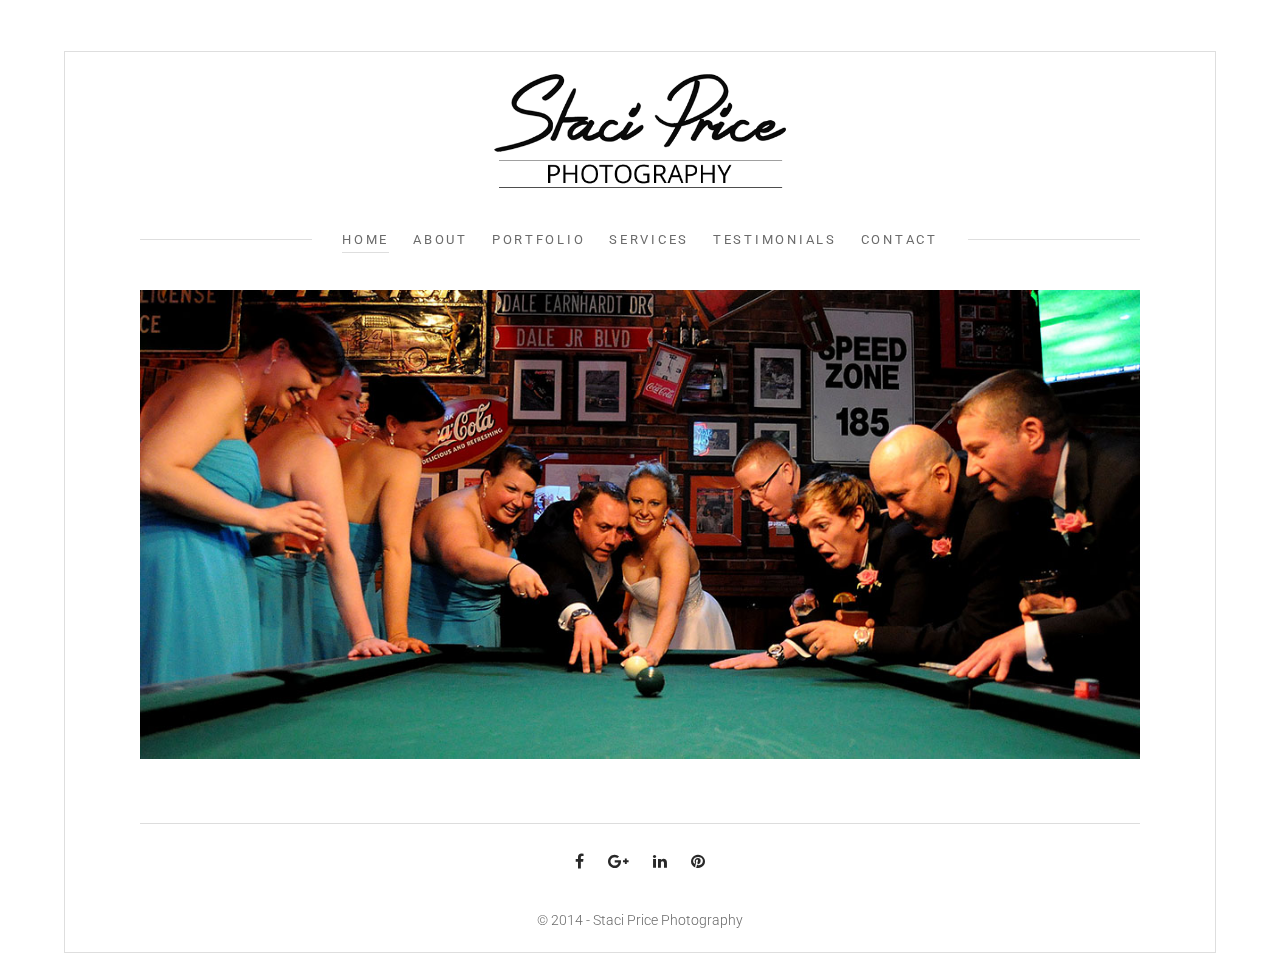
<file: index.html>
<!doctype html>
<html class="no-js" lang="en">
  <head>
    <meta charset="utf-8" />
    <meta name="viewport" content="width=device-width, initial-scale=1.0" />
    <title>Staci Price Photography</title>
    <meta name="description" content="Staci Price is the primary photographer based in Garner, NC, servicing Raleigh, Garner, Cary, Clayton, Apex, Morrisville, and surrounding areas." />
	<meta name="author" href="/humans.txt" />
	<meta name="keywords" content="photographer wedding portraits family children north carolina nc raleigh garner durham" />
    
    <link rel="shortcut icon" href="/img/favicon.ico">
	<link rel="apple-touch-icon" href="/img/apple-touch-icon.png">
	<link rel="apple-touch-icon" sizes="72x72" href="/img/apple-touch-icon-72x72.png">
	<link rel="apple-touch-icon" sizes="114x114" href="/img/apple-touch-icon-114x114.png">
    
    <link rel="canonical" href="http://stacipricephotos.com/">
      
    <link href='http://fonts.googleapis.com/css?family=Roboto:400,300,700' rel='stylesheet' type='text/css'>  
    <link href="//netdna.bootstrapcdn.com/font-awesome/4.0.3/css/font-awesome.css" rel="stylesheet">
    <link rel="stylesheet" href="/stylesheets/app.css" />
    <script src="/bower_components/modernizr/modernizr.js"></script>
  </head>
  <body>
      
    <nav class="pushy pushy-left">
            <ul>
                <li><a class="active" href="/">HOME</a></li>
                <li><a href="/about">ABOUT</a></li>
                <li><a href="/portfolio">PORTFOLIO</a></li>
                <li><a href="/services">SERVICES</a></li>
                <li><a href="/testimonials">TESTIMONIALS</a></li>
                <li><a href="/contact">CONTACT</a></li>
            </ul>
    </nav>
      
    <div id="container" class="wrapper">
        
        <!-- Site Overlay -->
        <div class="site-overlay"></div>
        
        <div class="menu-btn"><img src="/img/menu-icon.png"></div>

          <header>
                <div class="row">
                    <div class="large-4 medium-5 small-7 columns small-centered">
                        <div class="logo">
                            <img src="/img/logo3.png" alt="Staci Price Photography">
                        </div>
                    </div>
                </div>
              
              <div class="row">
                <nav>
                    <ul><span>
                        <li><a class="active" href="/">HOME</a></li>
                        <li><a href="/about">ABOUT</a></li>
                        <li><a href="/portfolio">PORTFOLIO</a></li>
                        <li><a href="/services">SERVICES</a></li>
                        <li><a href="/testimonials">TESTIMONIALS</a></li>
                        <li><a href="/contact">CONTACT</a></li>
                        </span>
                    </ul>
                    <hr>
                </nav>
              </div>
          </header>
          
            <div class="row">
                <div class="slider">
                    <ul class="rslides">
                        <li><img src="/img/slider3.jpg"></li>
                        <li><img src="/img/slider2.jpg"></li>
                        <li><img src="/img/slider1.jpg"></li>
                    </ul>
                </div>
            </div>
          
          <!--
          <div class="featured-gallery">
            <div class="row">
            <ul class="small-block-grid-1 large-block-grid-3">
                <li><img src="/img/galleries/family/family3.jpg"></li>
                <li><img src="/img/galleries/family/family3.jpg"></li>
                <li><img src="/img/galleries/family/family3.jpg"></li>
            </ul>
            </div>
          </div>
        -->
      
        <footer>
            <div class="row">
                <hr>
                <a href="https://www.facebook.com/stacipricephoto"><i class="fa fa-facebook"></i></a>
                <a href="https://plus.google.com/+StaciPricePhotographyGarner"><i class="fa fa-google-plus"></i></a>
                <a href="https://www.linkedin.com/in/stacipricephoto"><i class="fa fa-linkedin"></i></a>
                <a href="http://pinterest.com/stacipricephoto/"><i class="fa fa-pinterest"></i></a>
                <p>&copy; 2014 - Staci Price Photography</p>
            </div>
        </footer>
      
    </div> <!-- End Wrapper -->

    <script src="/bower_components/jquery/dist/jquery.min.js"></script>
    <script src="/bower_components/foundation/js/foundation.min.js"></script>
    <script src="/js/app.js"></script>
    <script src="/js/responsiveslides.min.js"></script>
      <script src="/js/pushy.min.js"></script>
      
      <script>
            $(function() {
            $(".rslides").responsiveSlides();
            });
      </script>
      
  </body>
</html>
</file>
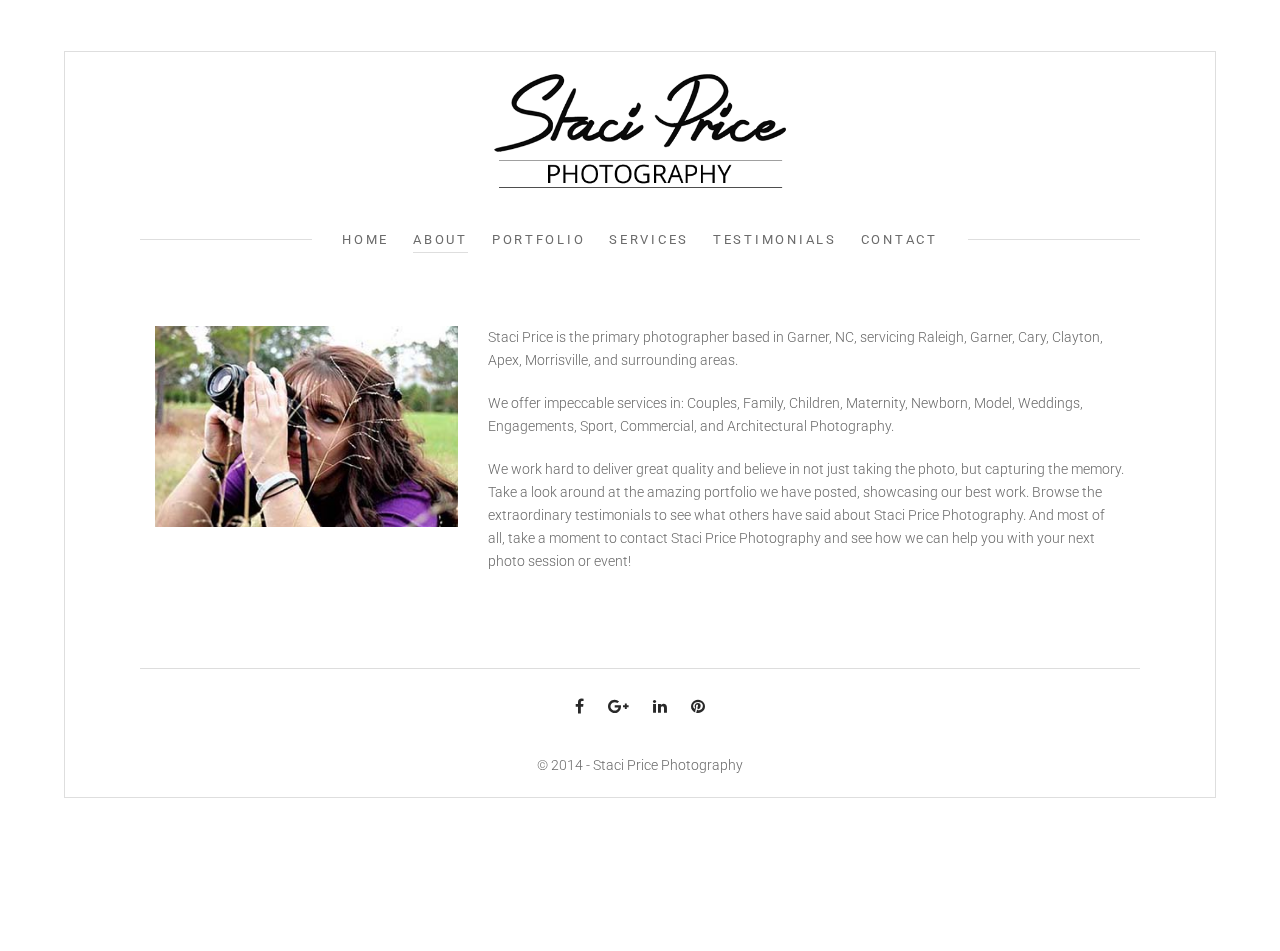
<file: about/index.html>
<!doctype html>
<html class="no-js" lang="en">
  <head>
    <meta charset="utf-8" />
    <meta name="viewport" content="width=device-width, initial-scale=1.0" />
    <title>Staci Price Photography</title>
    <meta name="description" content="Staci Price is the primary photographer based in Garner, NC, servicing Raleigh, Garner, Cary, Clayton, Apex, Morrisville, and surrounding areas." />
	<meta name="author" href="/humans.txt" />
	<meta name="keywords" content="photographer wedding portraits family children north carolina nc raleigh garner durham" />
    
    <link rel="shortcut icon" href="/img/favicon.ico">
	<link rel="apple-touch-icon" href="/img/apple-touch-icon.png">
	<link rel="apple-touch-icon" sizes="72x72" href="/img/apple-touch-icon-72x72.png">
	<link rel="apple-touch-icon" sizes="114x114" href="/img/apple-touch-icon-114x114.png">
    
    <link rel="canonical" href="http://stacipricephotos.com/about">
      
    <link href='http://fonts.googleapis.com/css?family=Roboto:400,300,700' rel='stylesheet' type='text/css'>  
    <link href="//netdna.bootstrapcdn.com/font-awesome/4.0.3/css/font-awesome.css" rel="stylesheet">
    <link rel="stylesheet" href="/stylesheets/app.css" />
    <script src="/bower_components/modernizr/modernizr.js"></script>
  </head>
  <body>
      
    <nav class="pushy pushy-left">
            <ul>
                <li><a class="active" href="/">HOME</a></li>
                <li><a href="/about">ABOUT</a></li>
                <li><a href="/portfolio">PORTFOLIO</a></li>
                <li><a href="/services">SERVICES</a></li>
                <li><a href="/testimonials">TESTIMONIALS</a></li>
                <li><a href="/contact">CONTACT</a></li>
            </ul>
    </nav>
      
    <div id="container" class="wrapper">
        
        <!-- Site Overlay -->
        <div class="site-overlay"></div>
        
        <div class="menu-btn"><img src="/img/menu-icon.png"></div>

          <header>
                <div class="row">
                    <div class="large-4 medium-5 small-7 columns small-centered">
                        <div class="logo">
                            <img src="/img/logo3.png" alt="Staci Price Photography">
                        </div>
                    </div>
                </div>
              
              <div class="row">
                <nav>
                    <ul><span>
                        <li><a href="/">HOME</a></li>
                        <li><a class="active" href="/about">ABOUT</a></li>
                        <li><a href="/portfolio">PORTFOLIO</a></li>
                        <li><a href="/services">SERVICES</a></li>
                        <li><a href="/testimonials">TESTIMONIALS</a></li>
                        <li><a href="/contact">CONTACT</a></li>
                        </span>
                    </ul>
                    <hr>
                </nav>
                
              </div>
          </header>
      
          <section class="about">
            <div class="row">
                <div class="large-4 columns">
                    <div class="profile">
                        <img src="/img/profile.jpg">
                    </div>
                </div>
                <div class="large-8 columns">
                    <p>Staci Price is the primary photographer based in Garner, NC, servicing Raleigh, Garner, Cary, Clayton, Apex, Morrisville, and surrounding areas.</p>
                    <p>We offer impeccable services in: Couples, Family, Children, Maternity, Newborn, Model, Weddings, Engagements, Sport, Commercial, and Architectural Photography.</p>
                    <p>We work hard to deliver great quality and believe in not just taking the photo, but capturing the memory. Take a look around at the amazing portfolio we have posted, showcasing our best work. Browse the extraordinary testimonials to see what others have said about Staci Price Photography. And most of all, take a moment to contact Staci Price Photography and see how we can help you with your next photo session or event!</p>
                </div>
                
            </div>
          </section>
          
      
      
        <footer>
            <div class="row">
                <hr>
                <a href="https://www.facebook.com/stacipricephoto"><i class="fa fa-facebook"></i></a>
                <a href="https://plus.google.com/+StaciPricePhotographyGarner"><i class="fa fa-google-plus"></i></a>
                <a href="https://www.linkedin.com/in/stacipricephoto"><i class="fa fa-linkedin"></i></a>
                <a href="http://pinterest.com/stacipricephoto/"><i class="fa fa-pinterest"></i></a>
                <p>&copy; 2014 - Staci Price Photography</p>
            </div>
        </footer>
      
    </div> <!-- End Wrapper -->

    <script src="/bower_components/jquery/dist/jquery.min.js"></script>
    <script src="/bower_components/foundation/js/foundation.min.js"></script>
    <script src="/js/app.js"></script>
    <script src="/js/pushy.min.js"></script>
      
      
  </body>
</html>
</file>
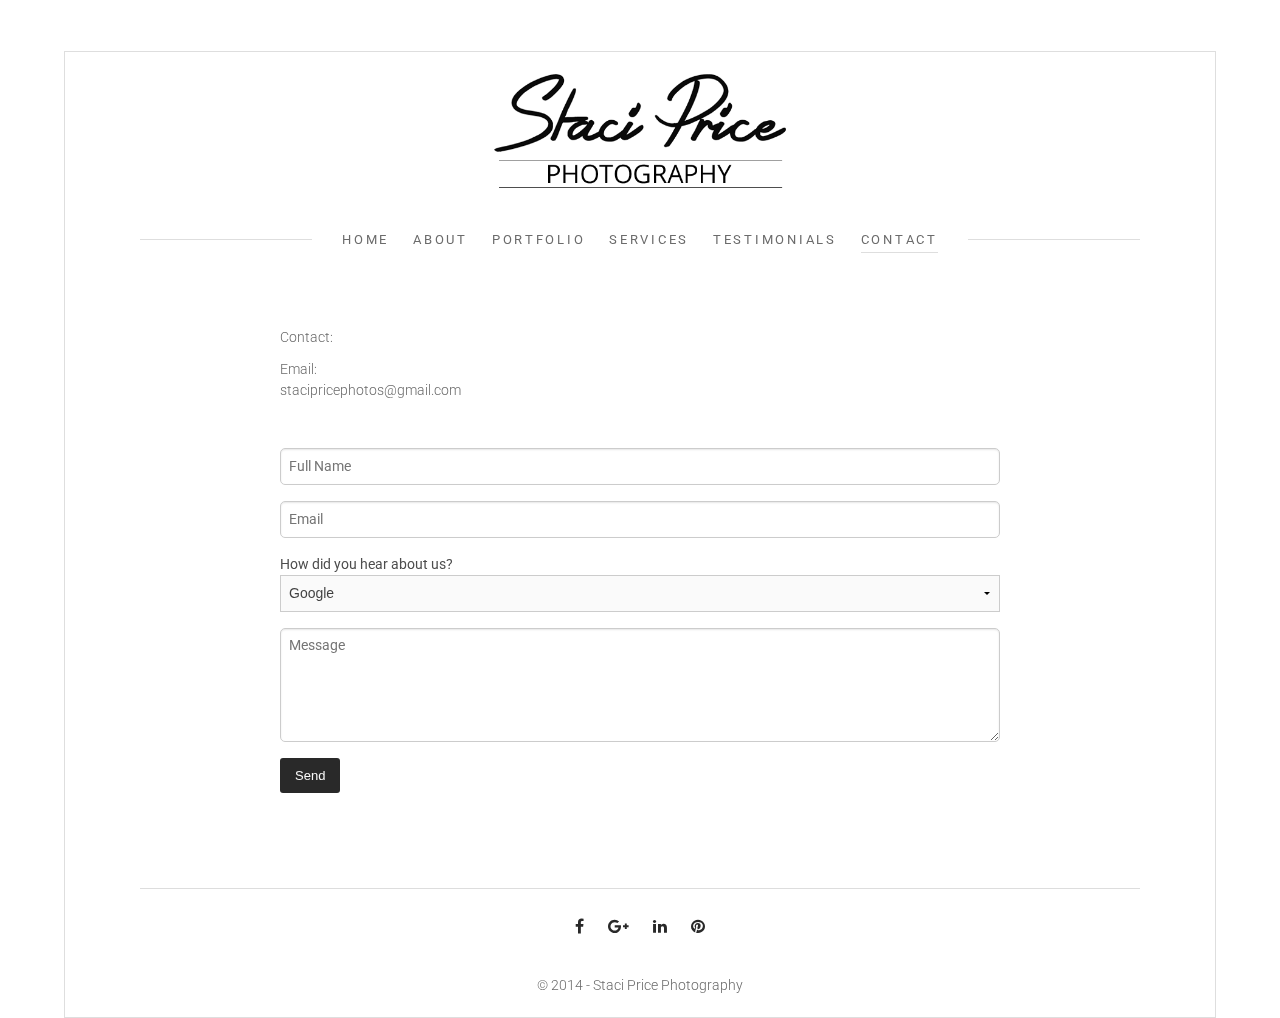
<file: contact/index.html>
<!doctype html>
<html class="no-js" lang="en">
  <head>
    <meta charset="utf-8" />
    <meta name="viewport" content="width=device-width, initial-scale=1.0" />
    <title>Staci Price Photography</title>
    <meta name="description" content="Staci Price is the primary photographer based in Garner, NC, servicing Raleigh, Garner, Cary, Clayton, Apex, Morrisville, and surrounding areas." />
	<meta name="author" href="/humans.txt" />
	<meta name="keywords" content="photographer wedding portraits family children north carolina nc raleigh garner durham" />
    
    <link rel="shortcut icon" href="/img/favicon.ico">
	<link rel="apple-touch-icon" href="/img/apple-touch-icon.png">
	<link rel="apple-touch-icon" sizes="72x72" href="/img/apple-touch-icon-72x72.png">
	<link rel="apple-touch-icon" sizes="114x114" href="/img/apple-touch-icon-114x114.png">
    
    <link rel="canonical" href="http://stacipricephotos.com/contact">
      
    <link href='http://fonts.googleapis.com/css?family=Roboto:400,300,700' rel='stylesheet' type='text/css'>  
    <link href="//netdna.bootstrapcdn.com/font-awesome/4.0.3/css/font-awesome.css" rel="stylesheet">
    <link rel="stylesheet" href="/stylesheets/app.css" />
    <script src="/bower_components/modernizr/modernizr.js"></script>
  </head>
  <body>
      
    <nav class="pushy pushy-left">
            <ul>
                <li><a class="active" href="/">HOME</a></li>
                <li><a href="/about">ABOUT</a></li>
                <li><a href="/portfolio">PORTFOLIO</a></li>
                <li><a href="/services">SERVICES</a></li>
                <li><a href="/testimonials">TESTIMONIALS</a></li>
                <li><a href="/contact">CONTACT</a></li>
            </ul>
    </nav>
      
    <div id="container" class="wrapper">
        
        <!-- Site Overlay -->
        <div class="site-overlay"></div>
        
        <div class="menu-btn"><img src="/img/menu-icon.png"></div>

          <header>
              <div class="row">
                    <div class="large-4 medium-5 small-7 columns small-centered">
                        <div class="logo">
                            <img src="/img/logo3.png" alt="Staci Price Photography">
                        </div>
                    </div>
                </div>
              
              <div class="row">
                <nav>
                    <ul><span>
                        <li><a href="/">HOME</a></li>
                        <li><a href="/about">ABOUT</a></li>
                        <li><a href="/portfolio">PORTFOLIO</a></li>
                        <li><a href="/services">SERVICES</a></li>
                        <li><a href="/testimonials">TESTIMONIALS</a></li>
                        <li><a class="active" href="/contact">CONTACT</a></li>
                        </span>
                    </ul>
                    <hr>
                </nav>
                
              </div>
          </header>
      
          <section class="contact">
            <div class="row">
                <div class="large-9 columns large-centered">
                    <p>Contact:</p>
                    <div class="row">
                        <div class="large-4 columns">
                            <span>
                                <p>Email:</p>
                                <p><a href="mailto:stacipricephotos@gmail.com">stacipricephotos@gmail.com</a></p>
                            </span>
                        </div>
                        <div class="large-4 columns end">
                       </div>
                    </div>
                    <div class="row">
                        <div class="large-12 columns">
                        <form action="//formspree.io/stacipricephotos@gmail.com" method="POST">
                            <input type="text" name="name" placeholder="Full Name" />
                            <input type="email" name="_replyto" placeholder="Email" />
                            <label>How did you hear about us?
                                <select name="find_from">
                                    <option value="google">Google</option>
                                    <option value="bing">Bing</option>
                                    <option value="yahoo">Yahoo</option>
                                    <option value="craigslist">Craigslist</option>
                                    <option value="friendfamily">Friend/Family</option>
                                </select>
                            </label>
                            <textarea rows="6" id="text" name="message" placeholder="Message"></textarea>
                            <input type="submit" class="button small radius" value="Send" />
                        </form>
                        </div>
                    </div>
                    
                </div>
                
            </div>
          </section>
          
      
      
        <footer>
            <div class="row">
                <hr>
                <a href="https://www.facebook.com/stacipricephoto"><i class="fa fa-facebook"></i></a>
                <a href="https://plus.google.com/+StaciPricePhotographyGarner"><i class="fa fa-google-plus"></i></a>
                <a href="https://www.linkedin.com/in/stacipricephoto"><i class="fa fa-linkedin"></i></a>
                <a href="http://pinterest.com/stacipricephoto/"><i class="fa fa-pinterest"></i></a>
                <p>&copy; 2014 - Staci Price Photography</p>
            </div>
        </footer>
      
    </div> <!-- End Wrapper -->

    <script src="/bower_components/jquery/dist/jquery.min.js"></script>
    <script src="/bower_components/foundation/js/foundation.min.js"></script>
    <script src="/js/app.js"></script>
    <script src="/js/pushy.min.js"></script>
      
  </body>
</html>
</file>
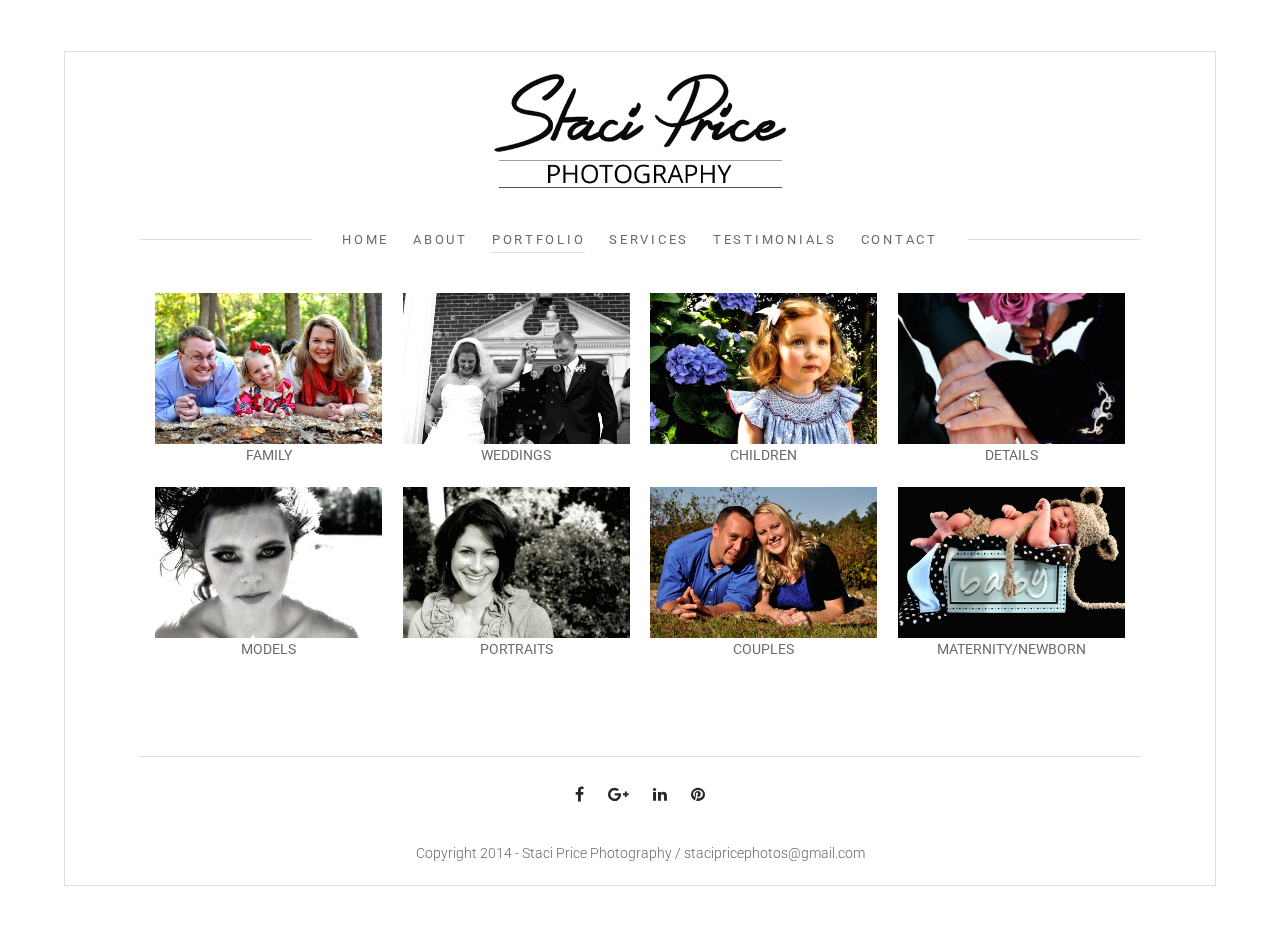
<file: portfolio/index.html>
<!doctype html>
<html class="no-js" lang="en">
  <head>
    <meta charset="utf-8" />
    <meta name="viewport" content="width=device-width, initial-scale=1.0" />
    <title>Staci Price Photography</title>
    <meta name="description" content="Staci Price is the primary photographer based in Garner, NC, servicing Raleigh, Garner, Cary, Clayton, Apex, Morrisville, and surrounding areas." />
	<meta name="author" href="/humans.txt" />
	<meta name="keywords" content="photographer wedding portraits family children north carolina nc raleigh garner durham" />
    
    <link rel="shortcut icon" href="/img/favicon.ico">
	<link rel="apple-touch-icon" href="/img/apple-touch-icon.png">
	<link rel="apple-touch-icon" sizes="72x72" href="/img/apple-touch-icon-72x72.png">
	<link rel="apple-touch-icon" sizes="114x114" href="/img/apple-touch-icon-114x114.png">
    
    <link rel="canonical" href="http://stacipricephotos.com/about">
      
    <link href='http://fonts.googleapis.com/css?family=Roboto:400,300,700' rel='stylesheet' type='text/css'>  
    <link href="//netdna.bootstrapcdn.com/font-awesome/4.0.3/css/font-awesome.css" rel="stylesheet">
    <link rel="stylesheet" href="/stylesheets/app.css" />
    <script src="/bower_components/modernizr/modernizr.js"></script>
  </head>
  <body>
      
    <nav class="pushy pushy-left">
            <ul>
                <li><a class="active" href="/">HOME</a></li>
                <li><a href="/about">ABOUT</a></li>
                <li><a href="/portfolio">PORTFOLIO</a></li>
                <li><a href="/services">SERVICES</a></li>
                <li><a href="/testimonials">TESTIMONIALS</a></li>
                <li><a href="/contact">CONTACT</a></li>
            </ul>
    </nav>
      
    <div id="container" class="wrapper">
        
        <!-- Site Overlay -->
        <div class="site-overlay"></div>
        
        <div class="menu-btn"><img src="/img/menu-icon.png"></div>

          <header>
              <div class="row">
                    <div class="large-4 medium-5 small-7 columns small-centered">
                        <div class="logo">
                            <img src="/img/logo3.png" alt="Staci Price Photography">
                        </div>
                    </div>
                </div>
              
              <div class="row">
                <nav>
                    <ul><span>
                        <li><a href="/">HOME</a></li>
                        <li><a href="/about">ABOUT</a></li>
                        <li><a class="active" href="/portfolio">PORTFOLIO</a></li>
                        <li><a href="/services">SERVICES</a></li>
                        <li><a href="/testimonials">TESTIMONIALS</a></li>
                        <li><a href="/contact">CONTACT</a></li>
                        </span>
                    </ul>
                    <hr>
                </nav>
                
              </div>
          </header>
      
          <section class="portfolio">
            <div class="row">
                <div class="large-12 columns">
                    <ul class="small-block-grid-2 large-block-grid-4">
                        <li><a href="/portfolio/family.html"><img src="/img/galleries/thumbs/family/family4_t.jpg"><span>FAMILY</span></a></li>
                        <li><a href="/portfolio/weddings.html"><img src="/img/galleries/thumbs/weddings/weddings7_t.jpg">WEDDINGS</a></li>
                        <li><a href="/portfolio/children.html"><img src="/img/galleries/thumbs/children/children1_t.jpg">CHILDREN</a></li>
                        <li><a href="/portfolio/details.html"><img src="/img/galleries/thumbs/details/details21_t.jpg">DETAILS</a></li>
                        <li><a href="/portfolio/models.html"><img src="/img/galleries/thumbs/models/models16_t.jpg">MODELS</a></li>
                        <li><a href="/portfolio/portraits.html"><img src="/img/galleries/thumbs/portraits/portraits2_t.jpg">PORTRAITS</a></li>
                        <li><a href="/portfolio/couples.html"><img src="/img/galleries/thumbs/couples/couples1_t.jpg">COUPLES</a></li>
                        <li><a href="/portfolio/maternity-newborn.html"><img src="/img/galleries/thumbs/maternity-newborn/maternity-newborn12_t.jpg">MATERNITY/NEWBORN</a></li>
                    </ul>
                </div>
            </div>
          </section>
          
      
      
        <footer>
            <div class="row">
                <hr>
                <a href="https://www.facebook.com/stacipricephoto"><i class="fa fa-facebook"></i></a>
                <a href="https://plus.google.com/+StaciPricePhotographyGarner"><i class="fa fa-google-plus"></i></a>
                <a href="https://www.linkedin.com/in/stacipricephoto"><i class="fa fa-linkedin"></i></a>
                <a href="http://pinterest.com/stacipricephoto/"><i class="fa fa-pinterest"></i></a>
                <p>Copyright 2014 - Staci Price Photography / stacipricephotos@gmail.com</p>
            </div>
        </footer>
      
    </div> <!-- End Wrapper -->

    <script src="/bower_components/jquery/dist/jquery.min.js"></script>
    <script src="/bower_components/foundation/js/foundation.min.js"></script>
    <script src="/js/app.js"></script>
    <script src="/js/pushy.min.js"></script>
      
  </body>
</html>
</file>
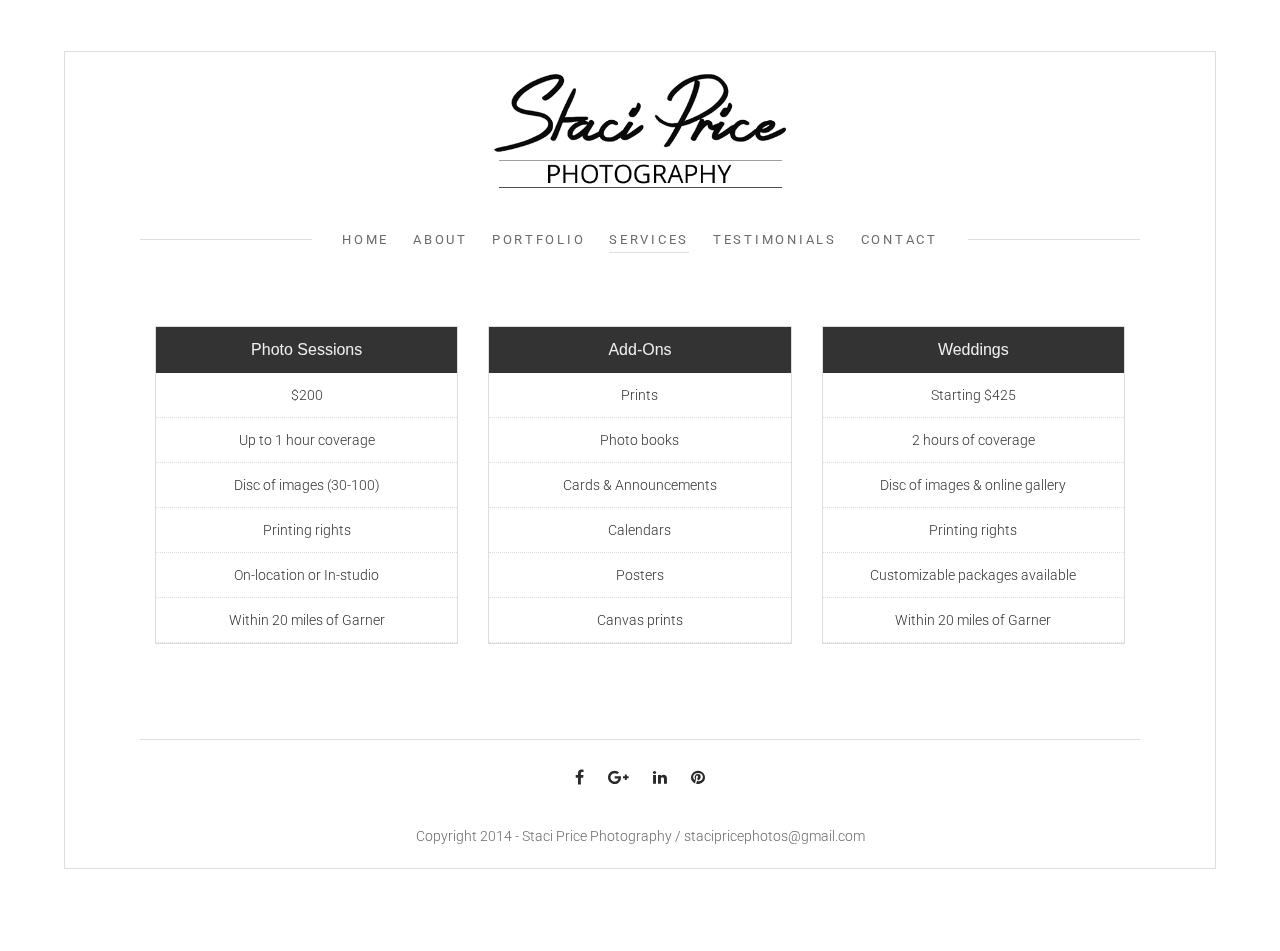
<file: services/index.html>
<!doctype html>
<html class="no-js" lang="en">
  <head>
    <meta charset="utf-8" />
    <meta name="viewport" content="width=device-width, initial-scale=1.0" />
    <title>Staci Price Photography</title>
    <meta name="description" content="Staci Price is the primary photographer based in Garner, NC, servicing Raleigh, Garner, Cary, Clayton, Apex, Morrisville, and surrounding areas." />
	<meta name="author" href="/humans.txt" />
	<meta name="keywords" content="photographer wedding portraits family children north carolina nc raleigh garner durham" />
    
    <link rel="shortcut icon" href="/img/favicon.ico">
	<link rel="apple-touch-icon" href="/img/apple-touch-icon.png">
	<link rel="apple-touch-icon" sizes="72x72" href="/img/apple-touch-icon-72x72.png">
	<link rel="apple-touch-icon" sizes="114x114" href="/img/apple-touch-icon-114x114.png">
    
    <link rel="canonical" href="http://stacipricephotos.com/services">
      
    <link href='http://fonts.googleapis.com/css?family=Roboto:400,300,700' rel='stylesheet' type='text/css'>  
    <link href="//netdna.bootstrapcdn.com/font-awesome/4.0.3/css/font-awesome.css" rel="stylesheet">
    <link rel="stylesheet" href="/stylesheets/app.css" />
    <script src="/bower_components/modernizr/modernizr.js"></script>
  </head>
  <body>
      
    <nav class="pushy pushy-left">
            <ul>
                <li><a class="active" href="/">HOME</a></li>
                <li><a href="/about">ABOUT</a></li>
                <li><a href="/portfolio">PORTFOLIO</a></li>
                <li><a href="/services">SERVICES</a></li>
                <li><a href="/testimonials">TESTIMONIALS</a></li>
                <li><a href="/contact">CONTACT</a></li>
            </ul>
    </nav>
      
    <div id="container" class="wrapper">
        
        <!-- Site Overlay -->
        <div class="site-overlay"></div>
        
        <div class="menu-btn"><img src="/img/menu-icon.png"></div>

          <header>
             <div class="row">
                    <div class="large-4 medium-5 small-7 columns small-centered">
                        <div class="logo">
                            <img src="/img/logo3.png" alt="Staci Price Photography">
                        </div>
                    </div>
                </div>
              
              <div class="row">
                <nav>
                    <ul><span>
                        <li><a href="/">HOME</a></li>
                        <li><a href="/about">ABOUT</a></li>
                        <li><a href="/portfolio">PORTFOLIO</a></li>
                        <li><a class="active" href="/services">SERVICES</a></li>
                        <li><a href="/testimonials">TESTIMONIALS</a></li>
                        <li><a href="/contact">CONTACT</a></li>
                        </span>
                    </ul>
                    <hr>
                </nav>
                
              </div>
          </header>
      
          <section class="services">
            <div class="row">
                <div class="large-4 columns">
                    <ul class="pricing-table">
                        <li class="title">Photo Sessions</li>
                        <li class="bullet-item">$200</li>
                        <li class="bullet-item">Up to 1 hour coverage</li>
                        <li class="bullet-item">Disc of images (30-100)</li>
                        <li class="bullet-item">Printing rights</li>
                        <li class="bullet-item">On-location or In-studio</li>
                        <li class="bullet-item">Within 20 miles of Garner</li>
                    </ul>
                </div>
                <div class="large-4 columns">
                    <ul class="pricing-table">
                        <li class="title">Add-Ons</li>
                        <li class="bullet-item">Prints</li>
                        <li class="bullet-item">Photo books</li>
                        <li class="bullet-item">Cards & Announcements</li>
                        <li class="bullet-item">Calendars</li>
                        <li class="bullet-item">Posters</li>
                        <li class="bullet-item">Canvas prints</li>
                    </ul>
                </div>
                <div class="large-4 columns">
                    <ul class="pricing-table">
                        <li class="title">Weddings</li>
                        <li class="bullet-item">Starting $425</li>
                        <li class="bullet-item">2 hours of coverage</li>
                        <li class="bullet-item">Disc of images & online gallery</li>
                        <li class="bullet-item">Printing rights</li>
                        <li class="bullet-item">Customizable packages available</li>
                        <li class="bullet-item">Within 20 miles of Garner</li>
                    </ul>
                </div>
                
            </div>
          </section>
          
      
      
        <footer>
            <div class="row">
                <hr>
              	<a href="https://www.facebook.com/stacipricephoto"><i class="fa fa-facebook"></i></a>
                <a href="https://plus.google.com/+StaciPricePhotographyGarner"><i class="fa fa-google-plus"></i></a>
                <a href="https://www.linkedin.com/in/stacipricephoto"><i class="fa fa-linkedin"></i></a>
                <a href="http://pinterest.com/stacipricephoto/"><i class="fa fa-pinterest"></i></a>
                <p>Copyright 2014 - Staci Price Photography / stacipricephotos@gmail.com</p>
            </div>
        </footer>
      
    </div> <!-- End Wrapper -->

    <script src="/bower_components/jquery/dist/jquery.min.js"></script>
    <script src="/bower_components/foundation/js/foundation.min.js"></script>
    <script src="/js/app.js"></script>
    <script src="/js/pushy.min.js"></script>
      
  </body>
</html>
</file>
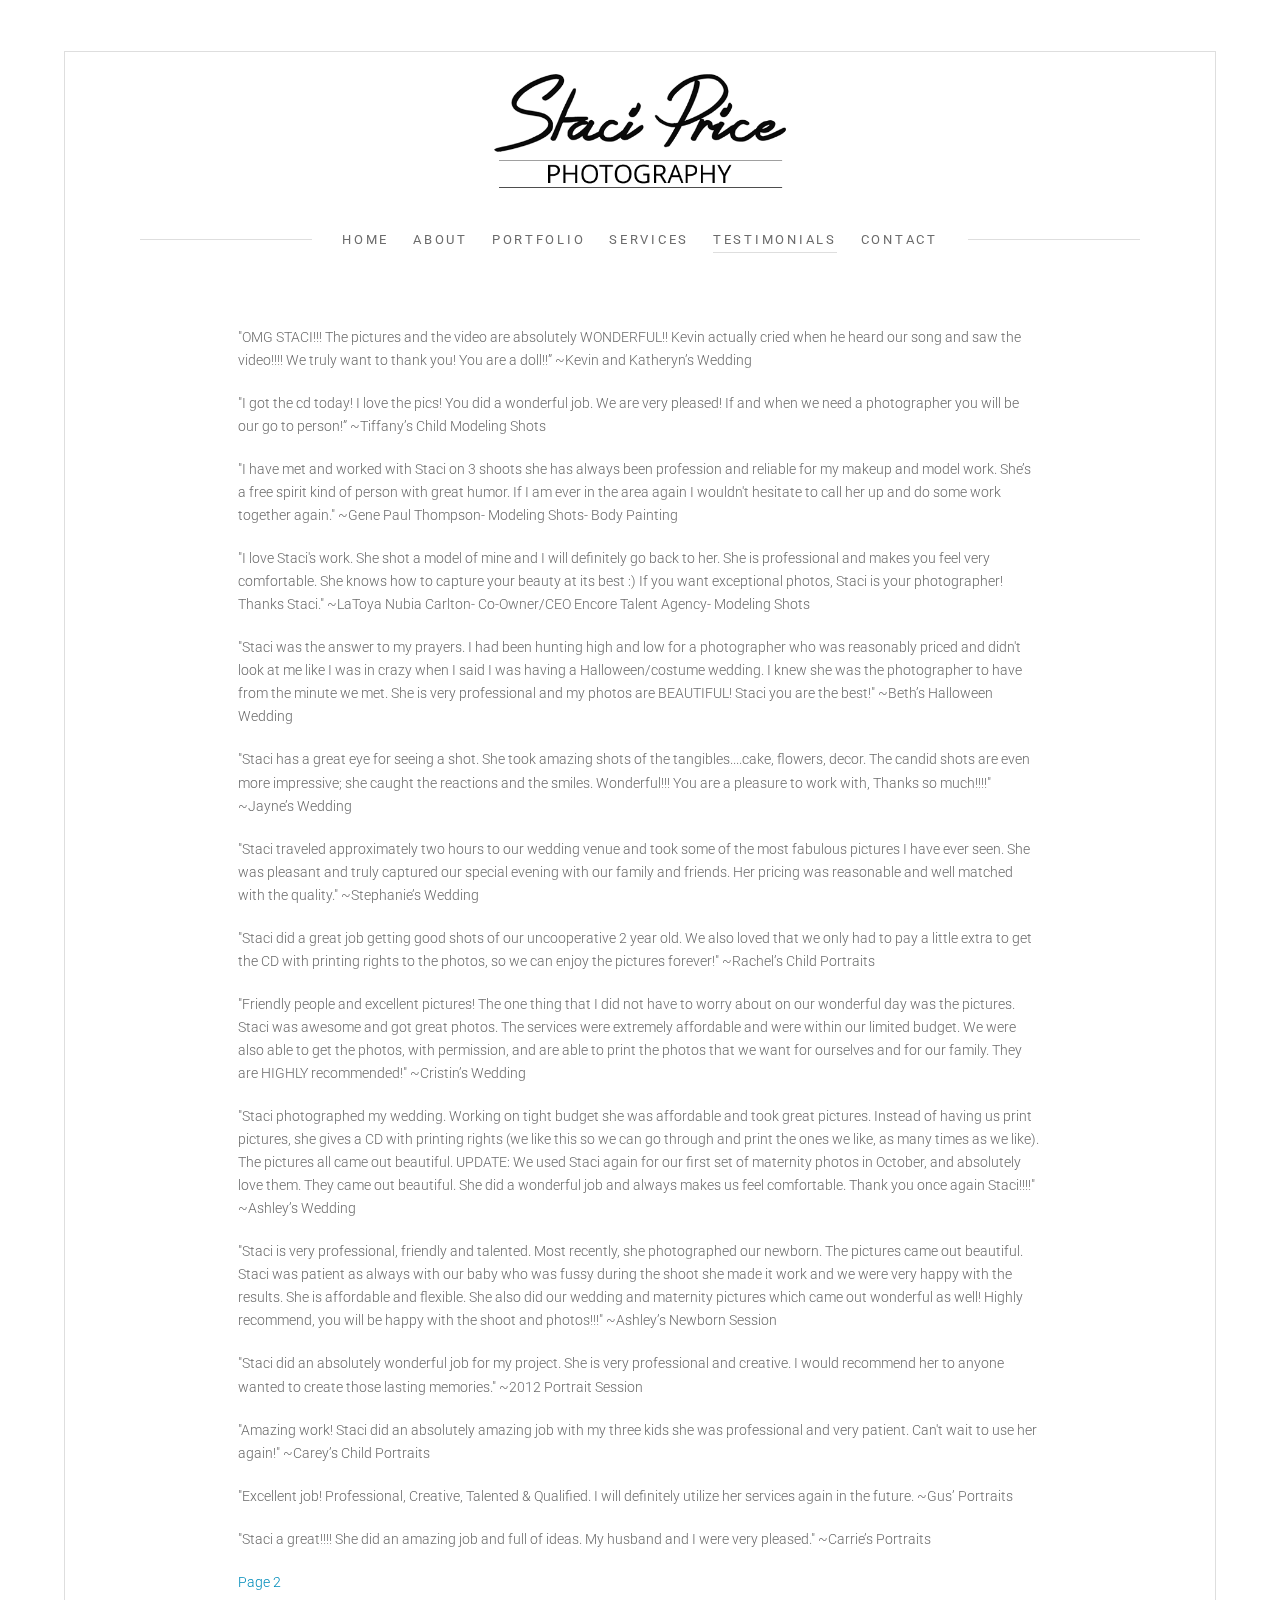
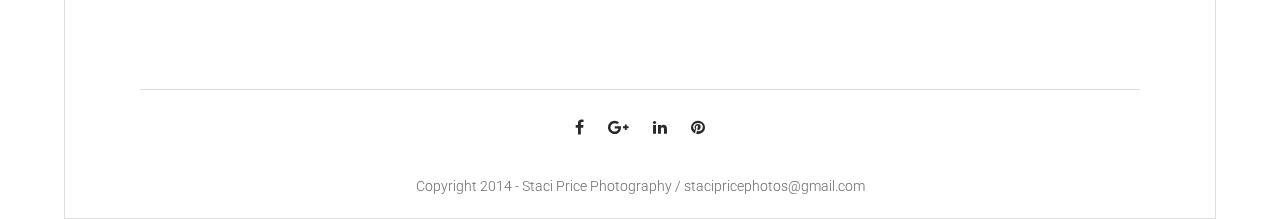
<file: testimonials/index.html>
<!doctype html>
<html class="no-js" lang="en">
  <head>
    <meta charset="utf-8" />
    <meta name="viewport" content="width=device-width, initial-scale=1.0" />
    <title>Staci Price Photography</title>
    <meta name="description" content="Staci Price is the primary photographer based in Garner, NC, servicing Raleigh, Garner, Cary, Clayton, Apex, Morrisville, and surrounding areas." />
	<meta name="author" href="/humans.txt" />
	<meta name="keywords" content="photographer wedding portraits family children north carolina nc raleigh garner durham" />
    
    <link rel="shortcut icon" href="/img/favicon.ico">
	<link rel="apple-touch-icon" href="/img/apple-touch-icon.png">
	<link rel="apple-touch-icon" sizes="72x72" href="/img/apple-touch-icon-72x72.png">
	<link rel="apple-touch-icon" sizes="114x114" href="/img/apple-touch-icon-114x114.png">
    
    <link rel="canonical" href="http://stacipricephotos.com/testimonials">
      
    <link href='http://fonts.googleapis.com/css?family=Roboto:400,300,700' rel='stylesheet' type='text/css'>  
    <link href="//netdna.bootstrapcdn.com/font-awesome/4.0.3/css/font-awesome.css" rel="stylesheet">
    <link rel="stylesheet" href="/stylesheets/app.css" />
    <script src="/bower_components/modernizr/modernizr.js"></script>
  </head>
  <body>
      
    <nav class="pushy pushy-left">
            <ul>
                <li><a class="active" href="/">HOME</a></li>
                <li><a href="/about">ABOUT</a></li>
                <li><a href="/portfolio">PORTFOLIO</a></li>
                <li><a href="/services">SERVICES</a></li>
                <li><a href="/testimonials">TESTIMONIALS</a></li>
                <li><a href="/contact">CONTACT</a></li>
            </ul>
    </nav>
      
    <div id="container" class="wrapper">
        
        <!-- Site Overlay -->
        <div class="site-overlay"></div>
        
        <div class="menu-btn"><img src="/img/menu-icon.png"></div>

          <header>
              <div class="row">
                    <div class="large-4 medium-5 small-7 columns small-centered">
                        <div class="logo">
                            <img src="/img/logo3.png" alt="Staci Price Photography">
                        </div>
                    </div>
                </div>
              
              <div class="row">
                <nav>
                    <ul><span>
                        <li><a href="/">HOME</a></li>
                        <li><a href="/about">ABOUT</a></li>
                        <li><a href="/portfolio">PORTFOLIO</a></li>
                        <li><a href="/services">SERVICES</a></li>
                        <li><a class="active" href="/testimonials">TESTIMONIALS</a></li>
                        <li><a href="/contact">CONTACT</a></li>
                        </span>
                    </ul>
                    <hr>
                </nav>
                
              </div>
          </header>
      
          <section class="testimonials">
            <div class="row">
                <div class="large-10 columns large-centered">
                    <p>"OMG STACI!!! The pictures and the video are absolutely WONDERFUL!! Kevin actually cried when he heard our song and saw the video!!!! We truly want to thank you! You are a doll!!” ~Kevin and Katheryn’s Wedding</p>
                    
                    <p>"I got the cd today! I love the pics! You did a wonderful job. We are very pleased! If and when we need a photographer you will be our go to person!” ~Tiffany’s Child Modeling Shots</p>
                    
                    <p>"I have met and worked with Staci on 3 shoots she has always been profession and reliable for my makeup and model work. She’s a free spirit kind of person with great humor. If I am ever in the area again I wouldn't hesitate to call her up and do some work together again." ~Gene Paul Thompson- Modeling Shots- Body Painting</p>

					<p>"I love Staci's work. She shot a model of mine and I will definitely go back to her. She is professional and makes you feel very comfortable. She knows how to capture your beauty at its best :) If you want exceptional photos, Staci is your photographer! Thanks Staci." ~LaToya Nubia Carlton- Co-Owner/CEO Encore Talent Agency- Modeling Shots</p>

					<p>"Staci was the answer to my prayers. I had been hunting high and low for a photographer who was reasonably priced and didn't look at me like I was in crazy when I said I was having a Halloween/costume wedding. I knew she was the photographer to have from the minute we met. She is very professional and my photos are BEAUTIFUL! Staci you are the best!" ~Beth’s Halloween Wedding</p>

					<p>"Staci has a great eye for seeing a shot. She took amazing shots of the tangibles....cake, flowers, decor. The candid shots are even more impressive; she caught the reactions and the smiles. Wonderful!!! You are a pleasure to work with, Thanks so much!!!!" ~Jayne’s Wedding</p>

					<p>"Staci traveled approximately two hours to our wedding venue and took some of the most fabulous pictures I have ever seen. She was pleasant and truly captured our special evening with our family and friends. Her pricing was reasonable and well matched with the quality." ~Stephanie’s Wedding</p>

					<p>"Staci did a great job getting good shots of our uncooperative 2 year old. We also loved that we only had to pay a little extra to get the CD with printing rights to the photos, so we can enjoy the pictures forever!" ~Rachel’s Child Portraits</p>

					<p>"Friendly people and excellent pictures! The one thing that I did not have to worry about on our wonderful day was the pictures. Staci was awesome and got great photos. The services were extremely affordable and were within our limited budget. We were also able to get the photos, with permission, and are able to print the photos that we want for ourselves and for our family. They are HIGHLY recommended!" ~Cristin’s Wedding</p>

					<p>"Staci photographed my wedding. Working on tight budget she was affordable and took great pictures. Instead of having us print pictures, she gives a CD with printing rights (we like this so we can go through and print the ones we like, as many times as we like). The pictures all came out beautiful. UPDATE: We used Staci again for our first set of maternity photos in October, and absolutely love them. They came out beautiful. She did a wonderful job and always makes us feel comfortable. Thank you once again Staci!!!!" ~Ashley’s Wedding</p>

					<p>"Staci is very professional, friendly and talented. Most recently, she photographed our newborn. The pictures came out beautiful. Staci was patient as always with our baby who was fussy during the shoot she made it work and we were very happy with the results. She is affordable and flexible. She also did our wedding and maternity pictures which came out wonderful as well! Highly recommend, you will be happy with the shoot and photos!!!" ~Ashley’s Newborn Session</p>

					<p>"Staci did an absolutely wonderful job for my project. She is very professional and creative. I would recommend her to anyone wanted to create those lasting memories." ~2012 Portrait Session</p>

					<p>"Amazing work! Staci did an absolutely amazing job with my three kids she was professional and very patient. Can't wait to use her again!" ~Carey’s Child Portraits</p>

					<p>"Excellent job! Professional, Creative, Talented & Qualified. I will definitely utilize her services again in the future. ~Gus’ Portraits</p>

					<p>"Staci a great!!!! She did an amazing job and full of ideas. My husband and I were very pleased." ~Carrie’s Portraits</p>
                    
                    <p><a href="/testimonials/page2.html">Page 2</a></p>
                </div>
                
            </div>
          </section>
          
      
      
        <footer>
            <div class="row">
                <hr>
                <a href="https://www.facebook.com/stacipricephoto"><i class="fa fa-facebook"></i></a>
                <a href="https://plus.google.com/+StaciPricePhotographyGarner"><i class="fa fa-google-plus"></i></a>
                <a href="https://www.linkedin.com/in/stacipricephoto"><i class="fa fa-linkedin"></i></a>
                <a href="http://pinterest.com/stacipricephoto/"><i class="fa fa-pinterest"></i></a>
                <p>Copyright 2014 - Staci Price Photography / stacipricephotos@gmail.com</p>
            </div>
        </footer>
      
    </div> <!-- End Wrapper -->

    <script src="/bower_components/jquery/dist/jquery.min.js"></script>
    <script src="/bower_components/foundation/js/foundation.min.js"></script>
    <script src="/js/app.js"></script>
    <script src="/js/pushy.min.js"></script>
      
  </body>
</html>
</file>
<file: stylesheets/app.css>
/* line 329, ../bower_components/foundation/scss/foundation/components/_global.scss */
meta.foundation-version {
  font-family: "/5.2.3/";
}

/* line 333, ../bower_components/foundation/scss/foundation/components/_global.scss */
meta.foundation-mq-small {
  font-family: "/only screen/";
  width: 0em;
}

/* line 338, ../bower_components/foundation/scss/foundation/components/_global.scss */
meta.foundation-mq-medium {
  font-family: "/only screen and (min-width:40.063em)/";
  width: 40.063em;
}

/* line 343, ../bower_components/foundation/scss/foundation/components/_global.scss */
meta.foundation-mq-large {
  font-family: "/only screen and (min-width:64.063em)/";
  width: 64.063em;
}

/* line 348, ../bower_components/foundation/scss/foundation/components/_global.scss */
meta.foundation-mq-xlarge {
  font-family: "/only screen and (min-width:90.063em)/";
  width: 90.063em;
}

/* line 353, ../bower_components/foundation/scss/foundation/components/_global.scss */
meta.foundation-mq-xxlarge {
  font-family: "/only screen and (min-width:120.063em)/";
  width: 120.063em;
}

/* line 358, ../bower_components/foundation/scss/foundation/components/_global.scss */
meta.foundation-data-attribute-namespace {
  font-family: false;
}

/* line 365, ../bower_components/foundation/scss/foundation/components/_global.scss */
html, body {
  height: 100%;
}

/* line 370, ../bower_components/foundation/scss/foundation/components/_global.scss */
*,
*:before,
*:after {
  -webkit-box-sizing: border-box;
  -moz-box-sizing: border-box;
  box-sizing: border-box;
}

/* line 375, ../bower_components/foundation/scss/foundation/components/_global.scss */
html,
body {
  font-size: 100%;
}

/* line 378, ../bower_components/foundation/scss/foundation/components/_global.scss */
body {
  background: white;
  color: #222222;
  padding: 0;
  margin: 0;
  font-family: "Helvetica Neue", "Helvetica", Helvetica, Arial, sans-serif;
  font-weight: normal;
  font-style: normal;
  line-height: 1;
  position: relative;
  cursor: default;
}

/* line 391, ../bower_components/foundation/scss/foundation/components/_global.scss */
a:hover {
  cursor: pointer;
}

/* line 394, ../bower_components/foundation/scss/foundation/components/_global.scss */
img {
  max-width: 100%;
  height: auto;
}

/* line 396, ../bower_components/foundation/scss/foundation/components/_global.scss */
img {
  -ms-interpolation-mode: bicubic;
}

/* line 402, ../bower_components/foundation/scss/foundation/components/_global.scss */
#map_canvas img,
#map_canvas embed,
#map_canvas object,
.map_canvas img,
.map_canvas embed,
.map_canvas object {
  max-width: none !important;
}

/* line 407, ../bower_components/foundation/scss/foundation/components/_global.scss */
.left {
  float: left !important;
}

/* line 408, ../bower_components/foundation/scss/foundation/components/_global.scss */
.right {
  float: right !important;
}

/* line 181, ../bower_components/foundation/scss/foundation/components/_global.scss */
.clearfix:before, .clearfix:after {
  content: " ";
  display: table;
}
/* line 182, ../bower_components/foundation/scss/foundation/components/_global.scss */
.clearfix:after {
  clear: both;
}

/* line 410, ../bower_components/foundation/scss/foundation/components/_global.scss */
.hide {
  display: none;
}

/* line 416, ../bower_components/foundation/scss/foundation/components/_global.scss */
.antialiased {
  -webkit-font-smoothing: antialiased;
  -moz-osx-font-smoothing: grayscale;
}

/* line 419, ../bower_components/foundation/scss/foundation/components/_global.scss */
img {
  display: inline-block;
  vertical-align: middle;
}

/* line 429, ../bower_components/foundation/scss/foundation/components/_global.scss */
textarea {
  height: auto;
  min-height: 50px;
}

/* line 432, ../bower_components/foundation/scss/foundation/components/_global.scss */
select {
  width: 100%;
}

/* line 216, ../bower_components/foundation/scss/foundation/components/_grid.scss */
.row {
  width: 100%;
  margin-left: auto;
  margin-right: auto;
  margin-top: 0;
  margin-bottom: 0;
  max-width: 62.5rem;
}
/* line 181, ../bower_components/foundation/scss/foundation/components/_global.scss */
.row:before, .row:after {
  content: " ";
  display: table;
}
/* line 182, ../bower_components/foundation/scss/foundation/components/_global.scss */
.row:after {
  clear: both;
}
/* line 221, ../bower_components/foundation/scss/foundation/components/_grid.scss */
.row.collapse > .column,
.row.collapse > .columns {
  padding-left: 0;
  padding-right: 0;
}
/* line 223, ../bower_components/foundation/scss/foundation/components/_grid.scss */
.row.collapse .row {
  margin-left: 0;
  margin-right: 0;
}
/* line 226, ../bower_components/foundation/scss/foundation/components/_grid.scss */
.row .row {
  width: auto;
  margin-left: -0.9375rem;
  margin-right: -0.9375rem;
  margin-top: 0;
  margin-bottom: 0;
  max-width: none;
}
/* line 181, ../bower_components/foundation/scss/foundation/components/_global.scss */
.row .row:before, .row .row:after {
  content: " ";
  display: table;
}
/* line 182, ../bower_components/foundation/scss/foundation/components/_global.scss */
.row .row:after {
  clear: both;
}
/* line 227, ../bower_components/foundation/scss/foundation/components/_grid.scss */
.row .row.collapse {
  width: auto;
  margin: 0;
  max-width: none;
}
/* line 181, ../bower_components/foundation/scss/foundation/components/_global.scss */
.row .row.collapse:before, .row .row.collapse:after {
  content: " ";
  display: table;
}
/* line 182, ../bower_components/foundation/scss/foundation/components/_global.scss */
.row .row.collapse:after {
  clear: both;
}

/* line 232, ../bower_components/foundation/scss/foundation/components/_grid.scss */
.column,
.columns {
  padding-left: 0.9375rem;
  padding-right: 0.9375rem;
  width: 100%;
  float: left;
}

/* line 234, ../bower_components/foundation/scss/foundation/components/_grid.scss */
[class*="column"] + [class*="column"]:last-child {
  float: right;
}

/* line 235, ../bower_components/foundation/scss/foundation/components/_grid.scss */
[class*="column"] + [class*="column"].end {
  float: left;
}

@media only screen {
  /* line 157, ../bower_components/foundation/scss/foundation/components/_grid.scss */
  .small-push-0 {
    position: relative;
    left: 0%;
    right: auto;
  }

  /* line 160, ../bower_components/foundation/scss/foundation/components/_grid.scss */
  .small-pull-0 {
    position: relative;
    right: 0%;
    left: auto;
  }

  /* line 157, ../bower_components/foundation/scss/foundation/components/_grid.scss */
  .small-push-1 {
    position: relative;
    left: 8.33333%;
    right: auto;
  }

  /* line 160, ../bower_components/foundation/scss/foundation/components/_grid.scss */
  .small-pull-1 {
    position: relative;
    right: 8.33333%;
    left: auto;
  }

  /* line 157, ../bower_components/foundation/scss/foundation/components/_grid.scss */
  .small-push-2 {
    position: relative;
    left: 16.66667%;
    right: auto;
  }

  /* line 160, ../bower_components/foundation/scss/foundation/components/_grid.scss */
  .small-pull-2 {
    position: relative;
    right: 16.66667%;
    left: auto;
  }

  /* line 157, ../bower_components/foundation/scss/foundation/components/_grid.scss */
  .small-push-3 {
    position: relative;
    left: 25%;
    right: auto;
  }

  /* line 160, ../bower_components/foundation/scss/foundation/components/_grid.scss */
  .small-pull-3 {
    position: relative;
    right: 25%;
    left: auto;
  }

  /* line 157, ../bower_components/foundation/scss/foundation/components/_grid.scss */
  .small-push-4 {
    position: relative;
    left: 33.33333%;
    right: auto;
  }

  /* line 160, ../bower_components/foundation/scss/foundation/components/_grid.scss */
  .small-pull-4 {
    position: relative;
    right: 33.33333%;
    left: auto;
  }

  /* line 157, ../bower_components/foundation/scss/foundation/components/_grid.scss */
  .small-push-5 {
    position: relative;
    left: 41.66667%;
    right: auto;
  }

  /* line 160, ../bower_components/foundation/scss/foundation/components/_grid.scss */
  .small-pull-5 {
    position: relative;
    right: 41.66667%;
    left: auto;
  }

  /* line 157, ../bower_components/foundation/scss/foundation/components/_grid.scss */
  .small-push-6 {
    position: relative;
    left: 50%;
    right: auto;
  }

  /* line 160, ../bower_components/foundation/scss/foundation/components/_grid.scss */
  .small-pull-6 {
    position: relative;
    right: 50%;
    left: auto;
  }

  /* line 157, ../bower_components/foundation/scss/foundation/components/_grid.scss */
  .small-push-7 {
    position: relative;
    left: 58.33333%;
    right: auto;
  }

  /* line 160, ../bower_components/foundation/scss/foundation/components/_grid.scss */
  .small-pull-7 {
    position: relative;
    right: 58.33333%;
    left: auto;
  }

  /* line 157, ../bower_components/foundation/scss/foundation/components/_grid.scss */
  .small-push-8 {
    position: relative;
    left: 66.66667%;
    right: auto;
  }

  /* line 160, ../bower_components/foundation/scss/foundation/components/_grid.scss */
  .small-pull-8 {
    position: relative;
    right: 66.66667%;
    left: auto;
  }

  /* line 157, ../bower_components/foundation/scss/foundation/components/_grid.scss */
  .small-push-9 {
    position: relative;
    left: 75%;
    right: auto;
  }

  /* line 160, ../bower_components/foundation/scss/foundation/components/_grid.scss */
  .small-pull-9 {
    position: relative;
    right: 75%;
    left: auto;
  }

  /* line 157, ../bower_components/foundation/scss/foundation/components/_grid.scss */
  .small-push-10 {
    position: relative;
    left: 83.33333%;
    right: auto;
  }

  /* line 160, ../bower_components/foundation/scss/foundation/components/_grid.scss */
  .small-pull-10 {
    position: relative;
    right: 83.33333%;
    left: auto;
  }

  /* line 157, ../bower_components/foundation/scss/foundation/components/_grid.scss */
  .small-push-11 {
    position: relative;
    left: 91.66667%;
    right: auto;
  }

  /* line 160, ../bower_components/foundation/scss/foundation/components/_grid.scss */
  .small-pull-11 {
    position: relative;
    right: 91.66667%;
    left: auto;
  }

  /* line 166, ../bower_components/foundation/scss/foundation/components/_grid.scss */
  .column,
  .columns {
    position: relative;
    padding-left: 0.9375rem;
    padding-right: 0.9375rem;
    float: left;
  }

  /* line 170, ../bower_components/foundation/scss/foundation/components/_grid.scss */
  .small-1 {
    width: 8.33333%;
  }

  /* line 170, ../bower_components/foundation/scss/foundation/components/_grid.scss */
  .small-2 {
    width: 16.66667%;
  }

  /* line 170, ../bower_components/foundation/scss/foundation/components/_grid.scss */
  .small-3 {
    width: 25%;
  }

  /* line 170, ../bower_components/foundation/scss/foundation/components/_grid.scss */
  .small-4 {
    width: 33.33333%;
  }

  /* line 170, ../bower_components/foundation/scss/foundation/components/_grid.scss */
  .small-5 {
    width: 41.66667%;
  }

  /* line 170, ../bower_components/foundation/scss/foundation/components/_grid.scss */
  .small-6 {
    width: 50%;
  }

  /* line 170, ../bower_components/foundation/scss/foundation/components/_grid.scss */
  .small-7 {
    width: 58.33333%;
  }

  /* line 170, ../bower_components/foundation/scss/foundation/components/_grid.scss */
  .small-8 {
    width: 66.66667%;
  }

  /* line 170, ../bower_components/foundation/scss/foundation/components/_grid.scss */
  .small-9 {
    width: 75%;
  }

  /* line 170, ../bower_components/foundation/scss/foundation/components/_grid.scss */
  .small-10 {
    width: 83.33333%;
  }

  /* line 170, ../bower_components/foundation/scss/foundation/components/_grid.scss */
  .small-11 {
    width: 91.66667%;
  }

  /* line 170, ../bower_components/foundation/scss/foundation/components/_grid.scss */
  .small-12 {
    width: 100%;
  }

  /* line 176, ../bower_components/foundation/scss/foundation/components/_grid.scss */
  .small-offset-0 {
    margin-left: 0% !important;
  }

  /* line 176, ../bower_components/foundation/scss/foundation/components/_grid.scss */
  .small-offset-1 {
    margin-left: 8.33333% !important;
  }

  /* line 176, ../bower_components/foundation/scss/foundation/components/_grid.scss */
  .small-offset-2 {
    margin-left: 16.66667% !important;
  }

  /* line 176, ../bower_components/foundation/scss/foundation/components/_grid.scss */
  .small-offset-3 {
    margin-left: 25% !important;
  }

  /* line 176, ../bower_components/foundation/scss/foundation/components/_grid.scss */
  .small-offset-4 {
    margin-left: 33.33333% !important;
  }

  /* line 176, ../bower_components/foundation/scss/foundation/components/_grid.scss */
  .small-offset-5 {
    margin-left: 41.66667% !important;
  }

  /* line 176, ../bower_components/foundation/scss/foundation/components/_grid.scss */
  .small-offset-6 {
    margin-left: 50% !important;
  }

  /* line 176, ../bower_components/foundation/scss/foundation/components/_grid.scss */
  .small-offset-7 {
    margin-left: 58.33333% !important;
  }

  /* line 176, ../bower_components/foundation/scss/foundation/components/_grid.scss */
  .small-offset-8 {
    margin-left: 66.66667% !important;
  }

  /* line 176, ../bower_components/foundation/scss/foundation/components/_grid.scss */
  .small-offset-9 {
    margin-left: 75% !important;
  }

  /* line 176, ../bower_components/foundation/scss/foundation/components/_grid.scss */
  .small-offset-10 {
    margin-left: 83.33333% !important;
  }

  /* line 176, ../bower_components/foundation/scss/foundation/components/_grid.scss */
  .small-offset-11 {
    margin-left: 91.66667% !important;
  }

  /* line 178, ../bower_components/foundation/scss/foundation/components/_grid.scss */
  .small-reset-order {
    margin-left: 0;
    margin-right: 0;
    left: auto;
    right: auto;
    float: left;
  }

  /* line 187, ../bower_components/foundation/scss/foundation/components/_grid.scss */
  .column.small-centered,
  .columns.small-centered {
    margin-left: auto;
    margin-right: auto;
    float: none;
  }

  /* line 190, ../bower_components/foundation/scss/foundation/components/_grid.scss */
  .column.small-uncentered,
  .columns.small-uncentered {
    margin-left: 0;
    margin-right: 0;
    float: left;
  }

  /* line 198, ../bower_components/foundation/scss/foundation/components/_grid.scss */
  .column.small-centered:last-child,
  .columns.small-centered:last-child {
    float: none;
  }

  /* line 204, ../bower_components/foundation/scss/foundation/components/_grid.scss */
  .column.small-uncentered:last-child,
  .columns.small-uncentered:last-child {
    float: left;
  }

  /* line 209, ../bower_components/foundation/scss/foundation/components/_grid.scss */
  .column.small-uncentered.opposite,
  .columns.small-uncentered.opposite {
    float: right;
  }
}
@media only screen and (min-width: 40.063em) {
  /* line 157, ../bower_components/foundation/scss/foundation/components/_grid.scss */
  .medium-push-0 {
    position: relative;
    left: 0%;
    right: auto;
  }

  /* line 160, ../bower_components/foundation/scss/foundation/components/_grid.scss */
  .medium-pull-0 {
    position: relative;
    right: 0%;
    left: auto;
  }

  /* line 157, ../bower_components/foundation/scss/foundation/components/_grid.scss */
  .medium-push-1 {
    position: relative;
    left: 8.33333%;
    right: auto;
  }

  /* line 160, ../bower_components/foundation/scss/foundation/components/_grid.scss */
  .medium-pull-1 {
    position: relative;
    right: 8.33333%;
    left: auto;
  }

  /* line 157, ../bower_components/foundation/scss/foundation/components/_grid.scss */
  .medium-push-2 {
    position: relative;
    left: 16.66667%;
    right: auto;
  }

  /* line 160, ../bower_components/foundation/scss/foundation/components/_grid.scss */
  .medium-pull-2 {
    position: relative;
    right: 16.66667%;
    left: auto;
  }

  /* line 157, ../bower_components/foundation/scss/foundation/components/_grid.scss */
  .medium-push-3 {
    position: relative;
    left: 25%;
    right: auto;
  }

  /* line 160, ../bower_components/foundation/scss/foundation/components/_grid.scss */
  .medium-pull-3 {
    position: relative;
    right: 25%;
    left: auto;
  }

  /* line 157, ../bower_components/foundation/scss/foundation/components/_grid.scss */
  .medium-push-4 {
    position: relative;
    left: 33.33333%;
    right: auto;
  }

  /* line 160, ../bower_components/foundation/scss/foundation/components/_grid.scss */
  .medium-pull-4 {
    position: relative;
    right: 33.33333%;
    left: auto;
  }

  /* line 157, ../bower_components/foundation/scss/foundation/components/_grid.scss */
  .medium-push-5 {
    position: relative;
    left: 41.66667%;
    right: auto;
  }

  /* line 160, ../bower_components/foundation/scss/foundation/components/_grid.scss */
  .medium-pull-5 {
    position: relative;
    right: 41.66667%;
    left: auto;
  }

  /* line 157, ../bower_components/foundation/scss/foundation/components/_grid.scss */
  .medium-push-6 {
    position: relative;
    left: 50%;
    right: auto;
  }

  /* line 160, ../bower_components/foundation/scss/foundation/components/_grid.scss */
  .medium-pull-6 {
    position: relative;
    right: 50%;
    left: auto;
  }

  /* line 157, ../bower_components/foundation/scss/foundation/components/_grid.scss */
  .medium-push-7 {
    position: relative;
    left: 58.33333%;
    right: auto;
  }

  /* line 160, ../bower_components/foundation/scss/foundation/components/_grid.scss */
  .medium-pull-7 {
    position: relative;
    right: 58.33333%;
    left: auto;
  }

  /* line 157, ../bower_components/foundation/scss/foundation/components/_grid.scss */
  .medium-push-8 {
    position: relative;
    left: 66.66667%;
    right: auto;
  }

  /* line 160, ../bower_components/foundation/scss/foundation/components/_grid.scss */
  .medium-pull-8 {
    position: relative;
    right: 66.66667%;
    left: auto;
  }

  /* line 157, ../bower_components/foundation/scss/foundation/components/_grid.scss */
  .medium-push-9 {
    position: relative;
    left: 75%;
    right: auto;
  }

  /* line 160, ../bower_components/foundation/scss/foundation/components/_grid.scss */
  .medium-pull-9 {
    position: relative;
    right: 75%;
    left: auto;
  }

  /* line 157, ../bower_components/foundation/scss/foundation/components/_grid.scss */
  .medium-push-10 {
    position: relative;
    left: 83.33333%;
    right: auto;
  }

  /* line 160, ../bower_components/foundation/scss/foundation/components/_grid.scss */
  .medium-pull-10 {
    position: relative;
    right: 83.33333%;
    left: auto;
  }

  /* line 157, ../bower_components/foundation/scss/foundation/components/_grid.scss */
  .medium-push-11 {
    position: relative;
    left: 91.66667%;
    right: auto;
  }

  /* line 160, ../bower_components/foundation/scss/foundation/components/_grid.scss */
  .medium-pull-11 {
    position: relative;
    right: 91.66667%;
    left: auto;
  }

  /* line 166, ../bower_components/foundation/scss/foundation/components/_grid.scss */
  .column,
  .columns {
    position: relative;
    padding-left: 0.9375rem;
    padding-right: 0.9375rem;
    float: left;
  }

  /* line 170, ../bower_components/foundation/scss/foundation/components/_grid.scss */
  .medium-1 {
    width: 8.33333%;
  }

  /* line 170, ../bower_components/foundation/scss/foundation/components/_grid.scss */
  .medium-2 {
    width: 16.66667%;
  }

  /* line 170, ../bower_components/foundation/scss/foundation/components/_grid.scss */
  .medium-3 {
    width: 25%;
  }

  /* line 170, ../bower_components/foundation/scss/foundation/components/_grid.scss */
  .medium-4 {
    width: 33.33333%;
  }

  /* line 170, ../bower_components/foundation/scss/foundation/components/_grid.scss */
  .medium-5 {
    width: 41.66667%;
  }

  /* line 170, ../bower_components/foundation/scss/foundation/components/_grid.scss */
  .medium-6 {
    width: 50%;
  }

  /* line 170, ../bower_components/foundation/scss/foundation/components/_grid.scss */
  .medium-7 {
    width: 58.33333%;
  }

  /* line 170, ../bower_components/foundation/scss/foundation/components/_grid.scss */
  .medium-8 {
    width: 66.66667%;
  }

  /* line 170, ../bower_components/foundation/scss/foundation/components/_grid.scss */
  .medium-9 {
    width: 75%;
  }

  /* line 170, ../bower_components/foundation/scss/foundation/components/_grid.scss */
  .medium-10 {
    width: 83.33333%;
  }

  /* line 170, ../bower_components/foundation/scss/foundation/components/_grid.scss */
  .medium-11 {
    width: 91.66667%;
  }

  /* line 170, ../bower_components/foundation/scss/foundation/components/_grid.scss */
  .medium-12 {
    width: 100%;
  }

  /* line 176, ../bower_components/foundation/scss/foundation/components/_grid.scss */
  .medium-offset-0 {
    margin-left: 0% !important;
  }

  /* line 176, ../bower_components/foundation/scss/foundation/components/_grid.scss */
  .medium-offset-1 {
    margin-left: 8.33333% !important;
  }

  /* line 176, ../bower_components/foundation/scss/foundation/components/_grid.scss */
  .medium-offset-2 {
    margin-left: 16.66667% !important;
  }

  /* line 176, ../bower_components/foundation/scss/foundation/components/_grid.scss */
  .medium-offset-3 {
    margin-left: 25% !important;
  }

  /* line 176, ../bower_components/foundation/scss/foundation/components/_grid.scss */
  .medium-offset-4 {
    margin-left: 33.33333% !important;
  }

  /* line 176, ../bower_components/foundation/scss/foundation/components/_grid.scss */
  .medium-offset-5 {
    margin-left: 41.66667% !important;
  }

  /* line 176, ../bower_components/foundation/scss/foundation/components/_grid.scss */
  .medium-offset-6 {
    margin-left: 50% !important;
  }

  /* line 176, ../bower_components/foundation/scss/foundation/components/_grid.scss */
  .medium-offset-7 {
    margin-left: 58.33333% !important;
  }

  /* line 176, ../bower_components/foundation/scss/foundation/components/_grid.scss */
  .medium-offset-8 {
    margin-left: 66.66667% !important;
  }

  /* line 176, ../bower_components/foundation/scss/foundation/components/_grid.scss */
  .medium-offset-9 {
    margin-left: 75% !important;
  }

  /* line 176, ../bower_components/foundation/scss/foundation/components/_grid.scss */
  .medium-offset-10 {
    margin-left: 83.33333% !important;
  }

  /* line 176, ../bower_components/foundation/scss/foundation/components/_grid.scss */
  .medium-offset-11 {
    margin-left: 91.66667% !important;
  }

  /* line 178, ../bower_components/foundation/scss/foundation/components/_grid.scss */
  .medium-reset-order {
    margin-left: 0;
    margin-right: 0;
    left: auto;
    right: auto;
    float: left;
  }

  /* line 187, ../bower_components/foundation/scss/foundation/components/_grid.scss */
  .column.medium-centered,
  .columns.medium-centered {
    margin-left: auto;
    margin-right: auto;
    float: none;
  }

  /* line 190, ../bower_components/foundation/scss/foundation/components/_grid.scss */
  .column.medium-uncentered,
  .columns.medium-uncentered {
    margin-left: 0;
    margin-right: 0;
    float: left;
  }

  /* line 198, ../bower_components/foundation/scss/foundation/components/_grid.scss */
  .column.medium-centered:last-child,
  .columns.medium-centered:last-child {
    float: none;
  }

  /* line 204, ../bower_components/foundation/scss/foundation/components/_grid.scss */
  .column.medium-uncentered:last-child,
  .columns.medium-uncentered:last-child {
    float: left;
  }

  /* line 209, ../bower_components/foundation/scss/foundation/components/_grid.scss */
  .column.medium-uncentered.opposite,
  .columns.medium-uncentered.opposite {
    float: right;
  }

  /* line 245, ../bower_components/foundation/scss/foundation/components/_grid.scss */
  .push-0 {
    position: relative;
    left: 0%;
    right: auto;
  }

  /* line 248, ../bower_components/foundation/scss/foundation/components/_grid.scss */
  .pull-0 {
    position: relative;
    right: 0%;
    left: auto;
  }

  /* line 245, ../bower_components/foundation/scss/foundation/components/_grid.scss */
  .push-1 {
    position: relative;
    left: 8.33333%;
    right: auto;
  }

  /* line 248, ../bower_components/foundation/scss/foundation/components/_grid.scss */
  .pull-1 {
    position: relative;
    right: 8.33333%;
    left: auto;
  }

  /* line 245, ../bower_components/foundation/scss/foundation/components/_grid.scss */
  .push-2 {
    position: relative;
    left: 16.66667%;
    right: auto;
  }

  /* line 248, ../bower_components/foundation/scss/foundation/components/_grid.scss */
  .pull-2 {
    position: relative;
    right: 16.66667%;
    left: auto;
  }

  /* line 245, ../bower_components/foundation/scss/foundation/components/_grid.scss */
  .push-3 {
    position: relative;
    left: 25%;
    right: auto;
  }

  /* line 248, ../bower_components/foundation/scss/foundation/components/_grid.scss */
  .pull-3 {
    position: relative;
    right: 25%;
    left: auto;
  }

  /* line 245, ../bower_components/foundation/scss/foundation/components/_grid.scss */
  .push-4 {
    position: relative;
    left: 33.33333%;
    right: auto;
  }

  /* line 248, ../bower_components/foundation/scss/foundation/components/_grid.scss */
  .pull-4 {
    position: relative;
    right: 33.33333%;
    left: auto;
  }

  /* line 245, ../bower_components/foundation/scss/foundation/components/_grid.scss */
  .push-5 {
    position: relative;
    left: 41.66667%;
    right: auto;
  }

  /* line 248, ../bower_components/foundation/scss/foundation/components/_grid.scss */
  .pull-5 {
    position: relative;
    right: 41.66667%;
    left: auto;
  }

  /* line 245, ../bower_components/foundation/scss/foundation/components/_grid.scss */
  .push-6 {
    position: relative;
    left: 50%;
    right: auto;
  }

  /* line 248, ../bower_components/foundation/scss/foundation/components/_grid.scss */
  .pull-6 {
    position: relative;
    right: 50%;
    left: auto;
  }

  /* line 245, ../bower_components/foundation/scss/foundation/components/_grid.scss */
  .push-7 {
    position: relative;
    left: 58.33333%;
    right: auto;
  }

  /* line 248, ../bower_components/foundation/scss/foundation/components/_grid.scss */
  .pull-7 {
    position: relative;
    right: 58.33333%;
    left: auto;
  }

  /* line 245, ../bower_components/foundation/scss/foundation/components/_grid.scss */
  .push-8 {
    position: relative;
    left: 66.66667%;
    right: auto;
  }

  /* line 248, ../bower_components/foundation/scss/foundation/components/_grid.scss */
  .pull-8 {
    position: relative;
    right: 66.66667%;
    left: auto;
  }

  /* line 245, ../bower_components/foundation/scss/foundation/components/_grid.scss */
  .push-9 {
    position: relative;
    left: 75%;
    right: auto;
  }

  /* line 248, ../bower_components/foundation/scss/foundation/components/_grid.scss */
  .pull-9 {
    position: relative;
    right: 75%;
    left: auto;
  }

  /* line 245, ../bower_components/foundation/scss/foundation/components/_grid.scss */
  .push-10 {
    position: relative;
    left: 83.33333%;
    right: auto;
  }

  /* line 248, ../bower_components/foundation/scss/foundation/components/_grid.scss */
  .pull-10 {
    position: relative;
    right: 83.33333%;
    left: auto;
  }

  /* line 245, ../bower_components/foundation/scss/foundation/components/_grid.scss */
  .push-11 {
    position: relative;
    left: 91.66667%;
    right: auto;
  }

  /* line 248, ../bower_components/foundation/scss/foundation/components/_grid.scss */
  .pull-11 {
    position: relative;
    right: 91.66667%;
    left: auto;
  }
}
@media only screen and (min-width: 64.063em) {
  /* line 157, ../bower_components/foundation/scss/foundation/components/_grid.scss */
  .large-push-0 {
    position: relative;
    left: 0%;
    right: auto;
  }

  /* line 160, ../bower_components/foundation/scss/foundation/components/_grid.scss */
  .large-pull-0 {
    position: relative;
    right: 0%;
    left: auto;
  }

  /* line 157, ../bower_components/foundation/scss/foundation/components/_grid.scss */
  .large-push-1 {
    position: relative;
    left: 8.33333%;
    right: auto;
  }

  /* line 160, ../bower_components/foundation/scss/foundation/components/_grid.scss */
  .large-pull-1 {
    position: relative;
    right: 8.33333%;
    left: auto;
  }

  /* line 157, ../bower_components/foundation/scss/foundation/components/_grid.scss */
  .large-push-2 {
    position: relative;
    left: 16.66667%;
    right: auto;
  }

  /* line 160, ../bower_components/foundation/scss/foundation/components/_grid.scss */
  .large-pull-2 {
    position: relative;
    right: 16.66667%;
    left: auto;
  }

  /* line 157, ../bower_components/foundation/scss/foundation/components/_grid.scss */
  .large-push-3 {
    position: relative;
    left: 25%;
    right: auto;
  }

  /* line 160, ../bower_components/foundation/scss/foundation/components/_grid.scss */
  .large-pull-3 {
    position: relative;
    right: 25%;
    left: auto;
  }

  /* line 157, ../bower_components/foundation/scss/foundation/components/_grid.scss */
  .large-push-4 {
    position: relative;
    left: 33.33333%;
    right: auto;
  }

  /* line 160, ../bower_components/foundation/scss/foundation/components/_grid.scss */
  .large-pull-4 {
    position: relative;
    right: 33.33333%;
    left: auto;
  }

  /* line 157, ../bower_components/foundation/scss/foundation/components/_grid.scss */
  .large-push-5 {
    position: relative;
    left: 41.66667%;
    right: auto;
  }

  /* line 160, ../bower_components/foundation/scss/foundation/components/_grid.scss */
  .large-pull-5 {
    position: relative;
    right: 41.66667%;
    left: auto;
  }

  /* line 157, ../bower_components/foundation/scss/foundation/components/_grid.scss */
  .large-push-6 {
    position: relative;
    left: 50%;
    right: auto;
  }

  /* line 160, ../bower_components/foundation/scss/foundation/components/_grid.scss */
  .large-pull-6 {
    position: relative;
    right: 50%;
    left: auto;
  }

  /* line 157, ../bower_components/foundation/scss/foundation/components/_grid.scss */
  .large-push-7 {
    position: relative;
    left: 58.33333%;
    right: auto;
  }

  /* line 160, ../bower_components/foundation/scss/foundation/components/_grid.scss */
  .large-pull-7 {
    position: relative;
    right: 58.33333%;
    left: auto;
  }

  /* line 157, ../bower_components/foundation/scss/foundation/components/_grid.scss */
  .large-push-8 {
    position: relative;
    left: 66.66667%;
    right: auto;
  }

  /* line 160, ../bower_components/foundation/scss/foundation/components/_grid.scss */
  .large-pull-8 {
    position: relative;
    right: 66.66667%;
    left: auto;
  }

  /* line 157, ../bower_components/foundation/scss/foundation/components/_grid.scss */
  .large-push-9 {
    position: relative;
    left: 75%;
    right: auto;
  }

  /* line 160, ../bower_components/foundation/scss/foundation/components/_grid.scss */
  .large-pull-9 {
    position: relative;
    right: 75%;
    left: auto;
  }

  /* line 157, ../bower_components/foundation/scss/foundation/components/_grid.scss */
  .large-push-10 {
    position: relative;
    left: 83.33333%;
    right: auto;
  }

  /* line 160, ../bower_components/foundation/scss/foundation/components/_grid.scss */
  .large-pull-10 {
    position: relative;
    right: 83.33333%;
    left: auto;
  }

  /* line 157, ../bower_components/foundation/scss/foundation/components/_grid.scss */
  .large-push-11 {
    position: relative;
    left: 91.66667%;
    right: auto;
  }

  /* line 160, ../bower_components/foundation/scss/foundation/components/_grid.scss */
  .large-pull-11 {
    position: relative;
    right: 91.66667%;
    left: auto;
  }

  /* line 166, ../bower_components/foundation/scss/foundation/components/_grid.scss */
  .column,
  .columns {
    position: relative;
    padding-left: 0.9375rem;
    padding-right: 0.9375rem;
    float: left;
  }

  /* line 170, ../bower_components/foundation/scss/foundation/components/_grid.scss */
  .large-1 {
    width: 8.33333%;
  }

  /* line 170, ../bower_components/foundation/scss/foundation/components/_grid.scss */
  .large-2 {
    width: 16.66667%;
  }

  /* line 170, ../bower_components/foundation/scss/foundation/components/_grid.scss */
  .large-3 {
    width: 25%;
  }

  /* line 170, ../bower_components/foundation/scss/foundation/components/_grid.scss */
  .large-4 {
    width: 33.33333%;
  }

  /* line 170, ../bower_components/foundation/scss/foundation/components/_grid.scss */
  .large-5 {
    width: 41.66667%;
  }

  /* line 170, ../bower_components/foundation/scss/foundation/components/_grid.scss */
  .large-6 {
    width: 50%;
  }

  /* line 170, ../bower_components/foundation/scss/foundation/components/_grid.scss */
  .large-7 {
    width: 58.33333%;
  }

  /* line 170, ../bower_components/foundation/scss/foundation/components/_grid.scss */
  .large-8 {
    width: 66.66667%;
  }

  /* line 170, ../bower_components/foundation/scss/foundation/components/_grid.scss */
  .large-9 {
    width: 75%;
  }

  /* line 170, ../bower_components/foundation/scss/foundation/components/_grid.scss */
  .large-10 {
    width: 83.33333%;
  }

  /* line 170, ../bower_components/foundation/scss/foundation/components/_grid.scss */
  .large-11 {
    width: 91.66667%;
  }

  /* line 170, ../bower_components/foundation/scss/foundation/components/_grid.scss */
  .large-12 {
    width: 100%;
  }

  /* line 176, ../bower_components/foundation/scss/foundation/components/_grid.scss */
  .large-offset-0 {
    margin-left: 0% !important;
  }

  /* line 176, ../bower_components/foundation/scss/foundation/components/_grid.scss */
  .large-offset-1 {
    margin-left: 8.33333% !important;
  }

  /* line 176, ../bower_components/foundation/scss/foundation/components/_grid.scss */
  .large-offset-2 {
    margin-left: 16.66667% !important;
  }

  /* line 176, ../bower_components/foundation/scss/foundation/components/_grid.scss */
  .large-offset-3 {
    margin-left: 25% !important;
  }

  /* line 176, ../bower_components/foundation/scss/foundation/components/_grid.scss */
  .large-offset-4 {
    margin-left: 33.33333% !important;
  }

  /* line 176, ../bower_components/foundation/scss/foundation/components/_grid.scss */
  .large-offset-5 {
    margin-left: 41.66667% !important;
  }

  /* line 176, ../bower_components/foundation/scss/foundation/components/_grid.scss */
  .large-offset-6 {
    margin-left: 50% !important;
  }

  /* line 176, ../bower_components/foundation/scss/foundation/components/_grid.scss */
  .large-offset-7 {
    margin-left: 58.33333% !important;
  }

  /* line 176, ../bower_components/foundation/scss/foundation/components/_grid.scss */
  .large-offset-8 {
    margin-left: 66.66667% !important;
  }

  /* line 176, ../bower_components/foundation/scss/foundation/components/_grid.scss */
  .large-offset-9 {
    margin-left: 75% !important;
  }

  /* line 176, ../bower_components/foundation/scss/foundation/components/_grid.scss */
  .large-offset-10 {
    margin-left: 83.33333% !important;
  }

  /* line 176, ../bower_components/foundation/scss/foundation/components/_grid.scss */
  .large-offset-11 {
    margin-left: 91.66667% !important;
  }

  /* line 178, ../bower_components/foundation/scss/foundation/components/_grid.scss */
  .large-reset-order {
    margin-left: 0;
    margin-right: 0;
    left: auto;
    right: auto;
    float: left;
  }

  /* line 187, ../bower_components/foundation/scss/foundation/components/_grid.scss */
  .column.large-centered,
  .columns.large-centered {
    margin-left: auto;
    margin-right: auto;
    float: none;
  }

  /* line 190, ../bower_components/foundation/scss/foundation/components/_grid.scss */
  .column.large-uncentered,
  .columns.large-uncentered {
    margin-left: 0;
    margin-right: 0;
    float: left;
  }

  /* line 198, ../bower_components/foundation/scss/foundation/components/_grid.scss */
  .column.large-centered:last-child,
  .columns.large-centered:last-child {
    float: none;
  }

  /* line 204, ../bower_components/foundation/scss/foundation/components/_grid.scss */
  .column.large-uncentered:last-child,
  .columns.large-uncentered:last-child {
    float: left;
  }

  /* line 209, ../bower_components/foundation/scss/foundation/components/_grid.scss */
  .column.large-uncentered.opposite,
  .columns.large-uncentered.opposite {
    float: right;
  }

  /* line 256, ../bower_components/foundation/scss/foundation/components/_grid.scss */
  .push-0 {
    position: relative;
    left: 0%;
    right: auto;
  }

  /* line 259, ../bower_components/foundation/scss/foundation/components/_grid.scss */
  .pull-0 {
    position: relative;
    right: 0%;
    left: auto;
  }

  /* line 256, ../bower_components/foundation/scss/foundation/components/_grid.scss */
  .push-1 {
    position: relative;
    left: 8.33333%;
    right: auto;
  }

  /* line 259, ../bower_components/foundation/scss/foundation/components/_grid.scss */
  .pull-1 {
    position: relative;
    right: 8.33333%;
    left: auto;
  }

  /* line 256, ../bower_components/foundation/scss/foundation/components/_grid.scss */
  .push-2 {
    position: relative;
    left: 16.66667%;
    right: auto;
  }

  /* line 259, ../bower_components/foundation/scss/foundation/components/_grid.scss */
  .pull-2 {
    position: relative;
    right: 16.66667%;
    left: auto;
  }

  /* line 256, ../bower_components/foundation/scss/foundation/components/_grid.scss */
  .push-3 {
    position: relative;
    left: 25%;
    right: auto;
  }

  /* line 259, ../bower_components/foundation/scss/foundation/components/_grid.scss */
  .pull-3 {
    position: relative;
    right: 25%;
    left: auto;
  }

  /* line 256, ../bower_components/foundation/scss/foundation/components/_grid.scss */
  .push-4 {
    position: relative;
    left: 33.33333%;
    right: auto;
  }

  /* line 259, ../bower_components/foundation/scss/foundation/components/_grid.scss */
  .pull-4 {
    position: relative;
    right: 33.33333%;
    left: auto;
  }

  /* line 256, ../bower_components/foundation/scss/foundation/components/_grid.scss */
  .push-5 {
    position: relative;
    left: 41.66667%;
    right: auto;
  }

  /* line 259, ../bower_components/foundation/scss/foundation/components/_grid.scss */
  .pull-5 {
    position: relative;
    right: 41.66667%;
    left: auto;
  }

  /* line 256, ../bower_components/foundation/scss/foundation/components/_grid.scss */
  .push-6 {
    position: relative;
    left: 50%;
    right: auto;
  }

  /* line 259, ../bower_components/foundation/scss/foundation/components/_grid.scss */
  .pull-6 {
    position: relative;
    right: 50%;
    left: auto;
  }

  /* line 256, ../bower_components/foundation/scss/foundation/components/_grid.scss */
  .push-7 {
    position: relative;
    left: 58.33333%;
    right: auto;
  }

  /* line 259, ../bower_components/foundation/scss/foundation/components/_grid.scss */
  .pull-7 {
    position: relative;
    right: 58.33333%;
    left: auto;
  }

  /* line 256, ../bower_components/foundation/scss/foundation/components/_grid.scss */
  .push-8 {
    position: relative;
    left: 66.66667%;
    right: auto;
  }

  /* line 259, ../bower_components/foundation/scss/foundation/components/_grid.scss */
  .pull-8 {
    position: relative;
    right: 66.66667%;
    left: auto;
  }

  /* line 256, ../bower_components/foundation/scss/foundation/components/_grid.scss */
  .push-9 {
    position: relative;
    left: 75%;
    right: auto;
  }

  /* line 259, ../bower_components/foundation/scss/foundation/components/_grid.scss */
  .pull-9 {
    position: relative;
    right: 75%;
    left: auto;
  }

  /* line 256, ../bower_components/foundation/scss/foundation/components/_grid.scss */
  .push-10 {
    position: relative;
    left: 83.33333%;
    right: auto;
  }

  /* line 259, ../bower_components/foundation/scss/foundation/components/_grid.scss */
  .pull-10 {
    position: relative;
    right: 83.33333%;
    left: auto;
  }

  /* line 256, ../bower_components/foundation/scss/foundation/components/_grid.scss */
  .push-11 {
    position: relative;
    left: 91.66667%;
    right: auto;
  }

  /* line 259, ../bower_components/foundation/scss/foundation/components/_grid.scss */
  .pull-11 {
    position: relative;
    right: 91.66667%;
    left: auto;
  }
}
/* 
  Mixin: accordion-container() 

  Decription: Responsible for the container component of accordions, generating styles relating to a margin of zero and a clearfix

  Explicit Dependencies: a clearfix mixin *is* defined. 

  Implicit Dependencies: None 

*/
/*
  Mixin: accordion-navigation( $bg, $hover-bg, $active-bg, $padding, $active_class,  $font-color, $font-size, $font-family){
  
    @params $bg-color: [ color or string ]: Specify the background color for the navigation element
    @params $hover-bg-color [ color or string ]: Specify the background color for the navigation element when hovered
    @params $active-bg [ color or string ]: Specify the background color for the navigation element when clicked and not released. 
    @params $active_class [ string ]: Specify the class name used to keep track of which accordion tab should be visible 
    @params $font-color [ color or string ]: Color of the font for accordion 
    @params $font-size [ number ]: Specifiy the font-size of the text inside the navigation element 
    @params $font-family [ string ]: Specify the font family for the text of the navigation of the accorion
*/
/*

  Mixin: accordion-content($bg, $padding, $active-class) 
    @params $padding [ number ]: Padding for the content of the container 
    @params $bg [ color  ]: Background color for the content when it's visible 
    @params $active_class [ string ]: Class name used to keep track of which accordion tab should be visible. 
*/
/* line 140, ../bower_components/foundation/scss/foundation/components/_accordion.scss */
.accordion {
  margin-bottom: 0;
}
/* line 181, ../bower_components/foundation/scss/foundation/components/_global.scss */
.accordion:before, .accordion:after {
  content: " ";
  display: table;
}
/* line 182, ../bower_components/foundation/scss/foundation/components/_global.scss */
.accordion:after {
  clear: both;
}
/* line 142, ../bower_components/foundation/scss/foundation/components/_accordion.scss */
.accordion .accordion-navigation, .accordion dd {
  display: block;
  margin-bottom: 0 !important;
}
/* line 145, ../bower_components/foundation/scss/foundation/components/_accordion.scss */
.accordion .accordion-navigation.active > a, .accordion dd.active > a {
  background: #e8e8e8;
}
/* line 146, ../bower_components/foundation/scss/foundation/components/_accordion.scss */
.accordion .accordion-navigation > a, .accordion dd > a {
  background: #efefef;
  color: #222222;
  padding: 1rem;
  display: block;
  font-family: "Helvetica Neue", "Helvetica", Helvetica, Arial, sans-serif;
  font-size: 1rem;
}
/* line 153, ../bower_components/foundation/scss/foundation/components/_accordion.scss */
.accordion .accordion-navigation > a:hover, .accordion dd > a:hover {
  background: #e3e3e3;
}
/* line 156, ../bower_components/foundation/scss/foundation/components/_accordion.scss */
.accordion .accordion-navigation > .content, .accordion dd > .content {
  display: none;
  padding: 0.9375rem;
}
/* line 159, ../bower_components/foundation/scss/foundation/components/_accordion.scss */
.accordion .accordion-navigation > .content.active, .accordion dd > .content.active {
  display: block;
  background: white;
}

/* line 110, ../bower_components/foundation/scss/foundation/components/_alert-boxes.scss */
.alert-box {
  border-style: solid;
  border-width: 1px;
  display: block;
  font-weight: normal;
  margin-bottom: 1.25rem;
  position: relative;
  padding: 0.875rem 1.5rem 0.875rem 0.875rem;
  font-size: 0.8125rem;
  transition: opacity 300ms ease-out;
  background-color: #008cba;
  border-color: #0078a0;
  color: white;
}
/* line 113, ../bower_components/foundation/scss/foundation/components/_alert-boxes.scss */
.alert-box .close {
  font-size: 1.375rem;
  padding: 9px 6px 4px;
  line-height: 0;
  position: absolute;
  top: 50%;
  margin-top: -0.6875rem;
  right: 0.25rem;
  color: #333333;
  opacity: 0.3;
}
/* line 95, ../bower_components/foundation/scss/foundation/components/_alert-boxes.scss */
.alert-box .close:hover, .alert-box .close:focus {
  opacity: 0.5;
}
/* line 115, ../bower_components/foundation/scss/foundation/components/_alert-boxes.scss */
.alert-box.radius {
  border-radius: 3px;
}
/* line 116, ../bower_components/foundation/scss/foundation/components/_alert-boxes.scss */
.alert-box.round {
  border-radius: 1000px;
}
/* line 118, ../bower_components/foundation/scss/foundation/components/_alert-boxes.scss */
.alert-box.success {
  background-color: #43ac6a;
  border-color: #3a945b;
  color: white;
}
/* line 119, ../bower_components/foundation/scss/foundation/components/_alert-boxes.scss */
.alert-box.alert {
  background-color: #f04124;
  border-color: #de2d0f;
  color: white;
}
/* line 120, ../bower_components/foundation/scss/foundation/components/_alert-boxes.scss */
.alert-box.secondary {
  background-color: #e7e7e7;
  border-color: #c7c7c7;
  color: #4f4f4f;
}
/* line 121, ../bower_components/foundation/scss/foundation/components/_alert-boxes.scss */
.alert-box.warning {
  background-color: #f08a24;
  border-color: #de770f;
  color: white;
}
/* line 122, ../bower_components/foundation/scss/foundation/components/_alert-boxes.scss */
.alert-box.info {
  background-color: #a0d3e8;
  border-color: #74bfdd;
  color: #4f4f4f;
}
/* line 123, ../bower_components/foundation/scss/foundation/components/_alert-boxes.scss */
.alert-box.alert-close {
  opacity: 0;
}

/* line 106, ../bower_components/foundation/scss/foundation/components/_block-grid.scss */
[class*="block-grid-"] {
  display: block;
  padding: 0;
  margin: 0 -0.625rem;
}
/* line 181, ../bower_components/foundation/scss/foundation/components/_global.scss */
[class*="block-grid-"]:before, [class*="block-grid-"]:after {
  content: " ";
  display: table;
}
/* line 182, ../bower_components/foundation/scss/foundation/components/_global.scss */
[class*="block-grid-"]:after {
  clear: both;
}
/* line 50, ../bower_components/foundation/scss/foundation/components/_block-grid.scss */
[class*="block-grid-"] > li {
  display: block;
  height: auto;
  float: left;
  padding: 0 0.625rem 1.25rem;
}

@media only screen {
  /* line 61, ../bower_components/foundation/scss/foundation/components/_block-grid.scss */
  .small-block-grid-1 > li {
    width: 100%;
    list-style: none;
  }
  /* line 68, ../bower_components/foundation/scss/foundation/components/_block-grid.scss */
  .small-block-grid-1 > li:nth-of-type(1n) {
    clear: none;
  }
  /* line 69, ../bower_components/foundation/scss/foundation/components/_block-grid.scss */
  .small-block-grid-1 > li:nth-of-type(1n+1) {
    clear: both;
  }

  /* line 61, ../bower_components/foundation/scss/foundation/components/_block-grid.scss */
  .small-block-grid-2 > li {
    width: 50%;
    list-style: none;
  }
  /* line 68, ../bower_components/foundation/scss/foundation/components/_block-grid.scss */
  .small-block-grid-2 > li:nth-of-type(1n) {
    clear: none;
  }
  /* line 69, ../bower_components/foundation/scss/foundation/components/_block-grid.scss */
  .small-block-grid-2 > li:nth-of-type(2n+1) {
    clear: both;
  }

  /* line 61, ../bower_components/foundation/scss/foundation/components/_block-grid.scss */
  .small-block-grid-3 > li {
    width: 33.33333%;
    list-style: none;
  }
  /* line 68, ../bower_components/foundation/scss/foundation/components/_block-grid.scss */
  .small-block-grid-3 > li:nth-of-type(1n) {
    clear: none;
  }
  /* line 69, ../bower_components/foundation/scss/foundation/components/_block-grid.scss */
  .small-block-grid-3 > li:nth-of-type(3n+1) {
    clear: both;
  }

  /* line 61, ../bower_components/foundation/scss/foundation/components/_block-grid.scss */
  .small-block-grid-4 > li {
    width: 25%;
    list-style: none;
  }
  /* line 68, ../bower_components/foundation/scss/foundation/components/_block-grid.scss */
  .small-block-grid-4 > li:nth-of-type(1n) {
    clear: none;
  }
  /* line 69, ../bower_components/foundation/scss/foundation/components/_block-grid.scss */
  .small-block-grid-4 > li:nth-of-type(4n+1) {
    clear: both;
  }

  /* line 61, ../bower_components/foundation/scss/foundation/components/_block-grid.scss */
  .small-block-grid-5 > li {
    width: 20%;
    list-style: none;
  }
  /* line 68, ../bower_components/foundation/scss/foundation/components/_block-grid.scss */
  .small-block-grid-5 > li:nth-of-type(1n) {
    clear: none;
  }
  /* line 69, ../bower_components/foundation/scss/foundation/components/_block-grid.scss */
  .small-block-grid-5 > li:nth-of-type(5n+1) {
    clear: both;
  }

  /* line 61, ../bower_components/foundation/scss/foundation/components/_block-grid.scss */
  .small-block-grid-6 > li {
    width: 16.66667%;
    list-style: none;
  }
  /* line 68, ../bower_components/foundation/scss/foundation/components/_block-grid.scss */
  .small-block-grid-6 > li:nth-of-type(1n) {
    clear: none;
  }
  /* line 69, ../bower_components/foundation/scss/foundation/components/_block-grid.scss */
  .small-block-grid-6 > li:nth-of-type(6n+1) {
    clear: both;
  }

  /* line 61, ../bower_components/foundation/scss/foundation/components/_block-grid.scss */
  .small-block-grid-7 > li {
    width: 14.28571%;
    list-style: none;
  }
  /* line 68, ../bower_components/foundation/scss/foundation/components/_block-grid.scss */
  .small-block-grid-7 > li:nth-of-type(1n) {
    clear: none;
  }
  /* line 69, ../bower_components/foundation/scss/foundation/components/_block-grid.scss */
  .small-block-grid-7 > li:nth-of-type(7n+1) {
    clear: both;
  }

  /* line 61, ../bower_components/foundation/scss/foundation/components/_block-grid.scss */
  .small-block-grid-8 > li {
    width: 12.5%;
    list-style: none;
  }
  /* line 68, ../bower_components/foundation/scss/foundation/components/_block-grid.scss */
  .small-block-grid-8 > li:nth-of-type(1n) {
    clear: none;
  }
  /* line 69, ../bower_components/foundation/scss/foundation/components/_block-grid.scss */
  .small-block-grid-8 > li:nth-of-type(8n+1) {
    clear: both;
  }

  /* line 61, ../bower_components/foundation/scss/foundation/components/_block-grid.scss */
  .small-block-grid-9 > li {
    width: 11.11111%;
    list-style: none;
  }
  /* line 68, ../bower_components/foundation/scss/foundation/components/_block-grid.scss */
  .small-block-grid-9 > li:nth-of-type(1n) {
    clear: none;
  }
  /* line 69, ../bower_components/foundation/scss/foundation/components/_block-grid.scss */
  .small-block-grid-9 > li:nth-of-type(9n+1) {
    clear: both;
  }

  /* line 61, ../bower_components/foundation/scss/foundation/components/_block-grid.scss */
  .small-block-grid-10 > li {
    width: 10%;
    list-style: none;
  }
  /* line 68, ../bower_components/foundation/scss/foundation/components/_block-grid.scss */
  .small-block-grid-10 > li:nth-of-type(1n) {
    clear: none;
  }
  /* line 69, ../bower_components/foundation/scss/foundation/components/_block-grid.scss */
  .small-block-grid-10 > li:nth-of-type(10n+1) {
    clear: both;
  }

  /* line 61, ../bower_components/foundation/scss/foundation/components/_block-grid.scss */
  .small-block-grid-11 > li {
    width: 9.09091%;
    list-style: none;
  }
  /* line 68, ../bower_components/foundation/scss/foundation/components/_block-grid.scss */
  .small-block-grid-11 > li:nth-of-type(1n) {
    clear: none;
  }
  /* line 69, ../bower_components/foundation/scss/foundation/components/_block-grid.scss */
  .small-block-grid-11 > li:nth-of-type(11n+1) {
    clear: both;
  }

  /* line 61, ../bower_components/foundation/scss/foundation/components/_block-grid.scss */
  .small-block-grid-12 > li {
    width: 8.33333%;
    list-style: none;
  }
  /* line 68, ../bower_components/foundation/scss/foundation/components/_block-grid.scss */
  .small-block-grid-12 > li:nth-of-type(1n) {
    clear: none;
  }
  /* line 69, ../bower_components/foundation/scss/foundation/components/_block-grid.scss */
  .small-block-grid-12 > li:nth-of-type(12n+1) {
    clear: both;
  }
}
@media only screen and (min-width: 40.063em) {
  /* line 61, ../bower_components/foundation/scss/foundation/components/_block-grid.scss */
  .medium-block-grid-1 > li {
    width: 100%;
    list-style: none;
  }
  /* line 68, ../bower_components/foundation/scss/foundation/components/_block-grid.scss */
  .medium-block-grid-1 > li:nth-of-type(1n) {
    clear: none;
  }
  /* line 69, ../bower_components/foundation/scss/foundation/components/_block-grid.scss */
  .medium-block-grid-1 > li:nth-of-type(1n+1) {
    clear: both;
  }

  /* line 61, ../bower_components/foundation/scss/foundation/components/_block-grid.scss */
  .medium-block-grid-2 > li {
    width: 50%;
    list-style: none;
  }
  /* line 68, ../bower_components/foundation/scss/foundation/components/_block-grid.scss */
  .medium-block-grid-2 > li:nth-of-type(1n) {
    clear: none;
  }
  /* line 69, ../bower_components/foundation/scss/foundation/components/_block-grid.scss */
  .medium-block-grid-2 > li:nth-of-type(2n+1) {
    clear: both;
  }

  /* line 61, ../bower_components/foundation/scss/foundation/components/_block-grid.scss */
  .medium-block-grid-3 > li {
    width: 33.33333%;
    list-style: none;
  }
  /* line 68, ../bower_components/foundation/scss/foundation/components/_block-grid.scss */
  .medium-block-grid-3 > li:nth-of-type(1n) {
    clear: none;
  }
  /* line 69, ../bower_components/foundation/scss/foundation/components/_block-grid.scss */
  .medium-block-grid-3 > li:nth-of-type(3n+1) {
    clear: both;
  }

  /* line 61, ../bower_components/foundation/scss/foundation/components/_block-grid.scss */
  .medium-block-grid-4 > li {
    width: 25%;
    list-style: none;
  }
  /* line 68, ../bower_components/foundation/scss/foundation/components/_block-grid.scss */
  .medium-block-grid-4 > li:nth-of-type(1n) {
    clear: none;
  }
  /* line 69, ../bower_components/foundation/scss/foundation/components/_block-grid.scss */
  .medium-block-grid-4 > li:nth-of-type(4n+1) {
    clear: both;
  }

  /* line 61, ../bower_components/foundation/scss/foundation/components/_block-grid.scss */
  .medium-block-grid-5 > li {
    width: 20%;
    list-style: none;
  }
  /* line 68, ../bower_components/foundation/scss/foundation/components/_block-grid.scss */
  .medium-block-grid-5 > li:nth-of-type(1n) {
    clear: none;
  }
  /* line 69, ../bower_components/foundation/scss/foundation/components/_block-grid.scss */
  .medium-block-grid-5 > li:nth-of-type(5n+1) {
    clear: both;
  }

  /* line 61, ../bower_components/foundation/scss/foundation/components/_block-grid.scss */
  .medium-block-grid-6 > li {
    width: 16.66667%;
    list-style: none;
  }
  /* line 68, ../bower_components/foundation/scss/foundation/components/_block-grid.scss */
  .medium-block-grid-6 > li:nth-of-type(1n) {
    clear: none;
  }
  /* line 69, ../bower_components/foundation/scss/foundation/components/_block-grid.scss */
  .medium-block-grid-6 > li:nth-of-type(6n+1) {
    clear: both;
  }

  /* line 61, ../bower_components/foundation/scss/foundation/components/_block-grid.scss */
  .medium-block-grid-7 > li {
    width: 14.28571%;
    list-style: none;
  }
  /* line 68, ../bower_components/foundation/scss/foundation/components/_block-grid.scss */
  .medium-block-grid-7 > li:nth-of-type(1n) {
    clear: none;
  }
  /* line 69, ../bower_components/foundation/scss/foundation/components/_block-grid.scss */
  .medium-block-grid-7 > li:nth-of-type(7n+1) {
    clear: both;
  }

  /* line 61, ../bower_components/foundation/scss/foundation/components/_block-grid.scss */
  .medium-block-grid-8 > li {
    width: 12.5%;
    list-style: none;
  }
  /* line 68, ../bower_components/foundation/scss/foundation/components/_block-grid.scss */
  .medium-block-grid-8 > li:nth-of-type(1n) {
    clear: none;
  }
  /* line 69, ../bower_components/foundation/scss/foundation/components/_block-grid.scss */
  .medium-block-grid-8 > li:nth-of-type(8n+1) {
    clear: both;
  }

  /* line 61, ../bower_components/foundation/scss/foundation/components/_block-grid.scss */
  .medium-block-grid-9 > li {
    width: 11.11111%;
    list-style: none;
  }
  /* line 68, ../bower_components/foundation/scss/foundation/components/_block-grid.scss */
  .medium-block-grid-9 > li:nth-of-type(1n) {
    clear: none;
  }
  /* line 69, ../bower_components/foundation/scss/foundation/components/_block-grid.scss */
  .medium-block-grid-9 > li:nth-of-type(9n+1) {
    clear: both;
  }

  /* line 61, ../bower_components/foundation/scss/foundation/components/_block-grid.scss */
  .medium-block-grid-10 > li {
    width: 10%;
    list-style: none;
  }
  /* line 68, ../bower_components/foundation/scss/foundation/components/_block-grid.scss */
  .medium-block-grid-10 > li:nth-of-type(1n) {
    clear: none;
  }
  /* line 69, ../bower_components/foundation/scss/foundation/components/_block-grid.scss */
  .medium-block-grid-10 > li:nth-of-type(10n+1) {
    clear: both;
  }

  /* line 61, ../bower_components/foundation/scss/foundation/components/_block-grid.scss */
  .medium-block-grid-11 > li {
    width: 9.09091%;
    list-style: none;
  }
  /* line 68, ../bower_components/foundation/scss/foundation/components/_block-grid.scss */
  .medium-block-grid-11 > li:nth-of-type(1n) {
    clear: none;
  }
  /* line 69, ../bower_components/foundation/scss/foundation/components/_block-grid.scss */
  .medium-block-grid-11 > li:nth-of-type(11n+1) {
    clear: both;
  }

  /* line 61, ../bower_components/foundation/scss/foundation/components/_block-grid.scss */
  .medium-block-grid-12 > li {
    width: 8.33333%;
    list-style: none;
  }
  /* line 68, ../bower_components/foundation/scss/foundation/components/_block-grid.scss */
  .medium-block-grid-12 > li:nth-of-type(1n) {
    clear: none;
  }
  /* line 69, ../bower_components/foundation/scss/foundation/components/_block-grid.scss */
  .medium-block-grid-12 > li:nth-of-type(12n+1) {
    clear: both;
  }
}
@media only screen and (min-width: 64.063em) {
  /* line 61, ../bower_components/foundation/scss/foundation/components/_block-grid.scss */
  .large-block-grid-1 > li {
    width: 100%;
    list-style: none;
  }
  /* line 68, ../bower_components/foundation/scss/foundation/components/_block-grid.scss */
  .large-block-grid-1 > li:nth-of-type(1n) {
    clear: none;
  }
  /* line 69, ../bower_components/foundation/scss/foundation/components/_block-grid.scss */
  .large-block-grid-1 > li:nth-of-type(1n+1) {
    clear: both;
  }

  /* line 61, ../bower_components/foundation/scss/foundation/components/_block-grid.scss */
  .large-block-grid-2 > li {
    width: 50%;
    list-style: none;
  }
  /* line 68, ../bower_components/foundation/scss/foundation/components/_block-grid.scss */
  .large-block-grid-2 > li:nth-of-type(1n) {
    clear: none;
  }
  /* line 69, ../bower_components/foundation/scss/foundation/components/_block-grid.scss */
  .large-block-grid-2 > li:nth-of-type(2n+1) {
    clear: both;
  }

  /* line 61, ../bower_components/foundation/scss/foundation/components/_block-grid.scss */
  .large-block-grid-3 > li {
    width: 33.33333%;
    list-style: none;
  }
  /* line 68, ../bower_components/foundation/scss/foundation/components/_block-grid.scss */
  .large-block-grid-3 > li:nth-of-type(1n) {
    clear: none;
  }
  /* line 69, ../bower_components/foundation/scss/foundation/components/_block-grid.scss */
  .large-block-grid-3 > li:nth-of-type(3n+1) {
    clear: both;
  }

  /* line 61, ../bower_components/foundation/scss/foundation/components/_block-grid.scss */
  .large-block-grid-4 > li {
    width: 25%;
    list-style: none;
  }
  /* line 68, ../bower_components/foundation/scss/foundation/components/_block-grid.scss */
  .large-block-grid-4 > li:nth-of-type(1n) {
    clear: none;
  }
  /* line 69, ../bower_components/foundation/scss/foundation/components/_block-grid.scss */
  .large-block-grid-4 > li:nth-of-type(4n+1) {
    clear: both;
  }

  /* line 61, ../bower_components/foundation/scss/foundation/components/_block-grid.scss */
  .large-block-grid-5 > li {
    width: 20%;
    list-style: none;
  }
  /* line 68, ../bower_components/foundation/scss/foundation/components/_block-grid.scss */
  .large-block-grid-5 > li:nth-of-type(1n) {
    clear: none;
  }
  /* line 69, ../bower_components/foundation/scss/foundation/components/_block-grid.scss */
  .large-block-grid-5 > li:nth-of-type(5n+1) {
    clear: both;
  }

  /* line 61, ../bower_components/foundation/scss/foundation/components/_block-grid.scss */
  .large-block-grid-6 > li {
    width: 16.66667%;
    list-style: none;
  }
  /* line 68, ../bower_components/foundation/scss/foundation/components/_block-grid.scss */
  .large-block-grid-6 > li:nth-of-type(1n) {
    clear: none;
  }
  /* line 69, ../bower_components/foundation/scss/foundation/components/_block-grid.scss */
  .large-block-grid-6 > li:nth-of-type(6n+1) {
    clear: both;
  }

  /* line 61, ../bower_components/foundation/scss/foundation/components/_block-grid.scss */
  .large-block-grid-7 > li {
    width: 14.28571%;
    list-style: none;
  }
  /* line 68, ../bower_components/foundation/scss/foundation/components/_block-grid.scss */
  .large-block-grid-7 > li:nth-of-type(1n) {
    clear: none;
  }
  /* line 69, ../bower_components/foundation/scss/foundation/components/_block-grid.scss */
  .large-block-grid-7 > li:nth-of-type(7n+1) {
    clear: both;
  }

  /* line 61, ../bower_components/foundation/scss/foundation/components/_block-grid.scss */
  .large-block-grid-8 > li {
    width: 12.5%;
    list-style: none;
  }
  /* line 68, ../bower_components/foundation/scss/foundation/components/_block-grid.scss */
  .large-block-grid-8 > li:nth-of-type(1n) {
    clear: none;
  }
  /* line 69, ../bower_components/foundation/scss/foundation/components/_block-grid.scss */
  .large-block-grid-8 > li:nth-of-type(8n+1) {
    clear: both;
  }

  /* line 61, ../bower_components/foundation/scss/foundation/components/_block-grid.scss */
  .large-block-grid-9 > li {
    width: 11.11111%;
    list-style: none;
  }
  /* line 68, ../bower_components/foundation/scss/foundation/components/_block-grid.scss */
  .large-block-grid-9 > li:nth-of-type(1n) {
    clear: none;
  }
  /* line 69, ../bower_components/foundation/scss/foundation/components/_block-grid.scss */
  .large-block-grid-9 > li:nth-of-type(9n+1) {
    clear: both;
  }

  /* line 61, ../bower_components/foundation/scss/foundation/components/_block-grid.scss */
  .large-block-grid-10 > li {
    width: 10%;
    list-style: none;
  }
  /* line 68, ../bower_components/foundation/scss/foundation/components/_block-grid.scss */
  .large-block-grid-10 > li:nth-of-type(1n) {
    clear: none;
  }
  /* line 69, ../bower_components/foundation/scss/foundation/components/_block-grid.scss */
  .large-block-grid-10 > li:nth-of-type(10n+1) {
    clear: both;
  }

  /* line 61, ../bower_components/foundation/scss/foundation/components/_block-grid.scss */
  .large-block-grid-11 > li {
    width: 9.09091%;
    list-style: none;
  }
  /* line 68, ../bower_components/foundation/scss/foundation/components/_block-grid.scss */
  .large-block-grid-11 > li:nth-of-type(1n) {
    clear: none;
  }
  /* line 69, ../bower_components/foundation/scss/foundation/components/_block-grid.scss */
  .large-block-grid-11 > li:nth-of-type(11n+1) {
    clear: both;
  }

  /* line 61, ../bower_components/foundation/scss/foundation/components/_block-grid.scss */
  .large-block-grid-12 > li {
    width: 8.33333%;
    list-style: none;
  }
  /* line 68, ../bower_components/foundation/scss/foundation/components/_block-grid.scss */
  .large-block-grid-12 > li:nth-of-type(1n) {
    clear: none;
  }
  /* line 69, ../bower_components/foundation/scss/foundation/components/_block-grid.scss */
  .large-block-grid-12 > li:nth-of-type(12n+1) {
    clear: both;
  }
}
/* line 118, ../bower_components/foundation/scss/foundation/components/_breadcrumbs.scss */
.breadcrumbs {
  display: block;
  padding: 0.5625rem 0.875rem 0.5625rem;
  overflow: hidden;
  margin-left: 0;
  list-style: none;
  border-style: solid;
  border-width: 1px;
  background-color: #f4f4f4;
  border-color: gainsboro;
  border-radius: 3px;
}
/* line 122, ../bower_components/foundation/scss/foundation/components/_breadcrumbs.scss */
.breadcrumbs > * {
  margin: 0;
  float: left;
  font-size: 0.6875rem;
  line-height: 0.6875rem;
  text-transform: uppercase;
  color: #008cba;
}
/* line 68, ../bower_components/foundation/scss/foundation/components/_breadcrumbs.scss */
.breadcrumbs > *:hover a, .breadcrumbs > *:focus a {
  text-decoration: underline;
}
/* line 70, ../bower_components/foundation/scss/foundation/components/_breadcrumbs.scss */
.breadcrumbs > * a {
  color: #008cba;
}
/* line 75, ../bower_components/foundation/scss/foundation/components/_breadcrumbs.scss */
.breadcrumbs > *.current {
  cursor: default;
  color: #333333;
}
/* line 78, ../bower_components/foundation/scss/foundation/components/_breadcrumbs.scss */
.breadcrumbs > *.current a {
  cursor: default;
  color: #333333;
}
/* line 84, ../bower_components/foundation/scss/foundation/components/_breadcrumbs.scss */
.breadcrumbs > *.current:hover, .breadcrumbs > *.current:hover a, .breadcrumbs > *.current:focus, .breadcrumbs > *.current:focus a {
  text-decoration: none;
}
/* line 88, ../bower_components/foundation/scss/foundation/components/_breadcrumbs.scss */
.breadcrumbs > *.unavailable {
  color: #999999;
}
/* line 90, ../bower_components/foundation/scss/foundation/components/_breadcrumbs.scss */
.breadcrumbs > *.unavailable a {
  color: #999999;
}
/* line 95, ../bower_components/foundation/scss/foundation/components/_breadcrumbs.scss */
.breadcrumbs > *.unavailable:hover, .breadcrumbs > *.unavailable:hover a, .breadcrumbs > *.unavailable:focus,
.breadcrumbs > *.unavailable a:focus {
  text-decoration: none;
  color: #999999;
  cursor: default;
}
/* line 102, ../bower_components/foundation/scss/foundation/components/_breadcrumbs.scss */
.breadcrumbs > *:before {
  content: "/";
  color: #aaaaaa;
  margin: 0 0.75rem;
  position: relative;
  top: 1px;
}
/* line 110, ../bower_components/foundation/scss/foundation/components/_breadcrumbs.scss */
.breadcrumbs > *:first-child:before {
  content: " ";
  margin: 0;
}

/* line 186, ../bower_components/foundation/scss/foundation/components/_buttons.scss */
button, .button {
  border-style: solid;
  border-width: 0px;
  cursor: pointer;
  font-family: "Helvetica Neue", "Helvetica", Helvetica, Arial, sans-serif;
  font-weight: normal;
  line-height: normal;
  margin: 0 0 1.25rem;
  position: relative;
  text-decoration: none;
  text-align: center;
  -webkit-appearance: none;
  -webkit-border-radius: 0;
  display: inline-block;
  padding-top: 1rem;
  padding-right: 2rem;
  padding-bottom: 1.0625rem;
  padding-left: 2rem;
  font-size: 1rem;
  background-color: #008cba;
  border-color: #007095;
  color: white;
  transition: background-color 300ms ease-out;
}
/* line 134, ../bower_components/foundation/scss/foundation/components/_buttons.scss */
button:hover, button:focus, .button:hover, .button:focus {
  background-color: #007095;
}
/* line 145, ../bower_components/foundation/scss/foundation/components/_buttons.scss */
button:hover, button:focus, .button:hover, .button:focus {
  color: white;
}
/* line 193, ../bower_components/foundation/scss/foundation/components/_buttons.scss */
button.secondary, .button.secondary {
  background-color: #e7e7e7;
  border-color: #b9b9b9;
  color: #333333;
}
/* line 134, ../bower_components/foundation/scss/foundation/components/_buttons.scss */
button.secondary:hover, button.secondary:focus, .button.secondary:hover, .button.secondary:focus {
  background-color: #b9b9b9;
}
/* line 140, ../bower_components/foundation/scss/foundation/components/_buttons.scss */
button.secondary:hover, button.secondary:focus, .button.secondary:hover, .button.secondary:focus {
  color: #333333;
}
/* line 194, ../bower_components/foundation/scss/foundation/components/_buttons.scss */
button.success, .button.success {
  background-color: #43ac6a;
  border-color: #368a55;
  color: white;
}
/* line 134, ../bower_components/foundation/scss/foundation/components/_buttons.scss */
button.success:hover, button.success:focus, .button.success:hover, .button.success:focus {
  background-color: #368a55;
}
/* line 145, ../bower_components/foundation/scss/foundation/components/_buttons.scss */
button.success:hover, button.success:focus, .button.success:hover, .button.success:focus {
  color: white;
}
/* line 195, ../bower_components/foundation/scss/foundation/components/_buttons.scss */
button.alert, .button.alert {
  background-color: #f04124;
  border-color: #cf2a0e;
  color: white;
}
/* line 134, ../bower_components/foundation/scss/foundation/components/_buttons.scss */
button.alert:hover, button.alert:focus, .button.alert:hover, .button.alert:focus {
  background-color: #cf2a0e;
}
/* line 145, ../bower_components/foundation/scss/foundation/components/_buttons.scss */
button.alert:hover, button.alert:focus, .button.alert:hover, .button.alert:focus {
  color: white;
}
/* line 197, ../bower_components/foundation/scss/foundation/components/_buttons.scss */
button.large, .button.large {
  padding-top: 1.125rem;
  padding-right: 2.25rem;
  padding-bottom: 1.1875rem;
  padding-left: 2.25rem;
  font-size: 1.25rem;
}
/* line 198, ../bower_components/foundation/scss/foundation/components/_buttons.scss */
button.small, .button.small {
  padding-top: 0.875rem;
  padding-right: 1.75rem;
  padding-bottom: 0.9375rem;
  padding-left: 1.75rem;
  font-size: 0.8125rem;
}
/* line 199, ../bower_components/foundation/scss/foundation/components/_buttons.scss */
button.tiny, .button.tiny {
  padding-top: 0.625rem;
  padding-right: 1.25rem;
  padding-bottom: 0.6875rem;
  padding-left: 1.25rem;
  font-size: 0.6875rem;
}
/* line 200, ../bower_components/foundation/scss/foundation/components/_buttons.scss */
button.expand, .button.expand {
  padding-right: 0;
  padding-left: 0;
  width: 100%;
}
/* line 202, ../bower_components/foundation/scss/foundation/components/_buttons.scss */
button.left-align, .button.left-align {
  text-align: left;
  text-indent: 0.75rem;
}
/* line 203, ../bower_components/foundation/scss/foundation/components/_buttons.scss */
button.right-align, .button.right-align {
  text-align: right;
  padding-right: 0.75rem;
}
/* line 205, ../bower_components/foundation/scss/foundation/components/_buttons.scss */
button.radius, .button.radius {
  border-radius: 3px;
}
/* line 206, ../bower_components/foundation/scss/foundation/components/_buttons.scss */
button.round, .button.round {
  border-radius: 1000px;
}
/* line 208, ../bower_components/foundation/scss/foundation/components/_buttons.scss */
button.disabled, button[disabled], .button.disabled, .button[disabled] {
  background-color: #008cba;
  border-color: #007095;
  color: white;
  cursor: default;
  opacity: 0.7;
  box-shadow: none;
}
/* line 134, ../bower_components/foundation/scss/foundation/components/_buttons.scss */
button.disabled:hover, button.disabled:focus, button[disabled]:hover, button[disabled]:focus, .button.disabled:hover, .button.disabled:focus, .button[disabled]:hover, .button[disabled]:focus {
  background-color: #007095;
}
/* line 145, ../bower_components/foundation/scss/foundation/components/_buttons.scss */
button.disabled:hover, button.disabled:focus, button[disabled]:hover, button[disabled]:focus, .button.disabled:hover, .button.disabled:focus, .button[disabled]:hover, .button[disabled]:focus {
  color: white;
}
/* line 155, ../bower_components/foundation/scss/foundation/components/_buttons.scss */
button.disabled:hover, button.disabled:focus, button[disabled]:hover, button[disabled]:focus, .button.disabled:hover, .button.disabled:focus, .button[disabled]:hover, .button[disabled]:focus {
  background-color: #008cba;
}
/* line 209, ../bower_components/foundation/scss/foundation/components/_buttons.scss */
button.disabled.secondary, button[disabled].secondary, .button.disabled.secondary, .button[disabled].secondary {
  background-color: #e7e7e7;
  border-color: #b9b9b9;
  color: #333333;
  cursor: default;
  opacity: 0.7;
  box-shadow: none;
}
/* line 134, ../bower_components/foundation/scss/foundation/components/_buttons.scss */
button.disabled.secondary:hover, button.disabled.secondary:focus, button[disabled].secondary:hover, button[disabled].secondary:focus, .button.disabled.secondary:hover, .button.disabled.secondary:focus, .button[disabled].secondary:hover, .button[disabled].secondary:focus {
  background-color: #b9b9b9;
}
/* line 140, ../bower_components/foundation/scss/foundation/components/_buttons.scss */
button.disabled.secondary:hover, button.disabled.secondary:focus, button[disabled].secondary:hover, button[disabled].secondary:focus, .button.disabled.secondary:hover, .button.disabled.secondary:focus, .button[disabled].secondary:hover, .button[disabled].secondary:focus {
  color: #333333;
}
/* line 155, ../bower_components/foundation/scss/foundation/components/_buttons.scss */
button.disabled.secondary:hover, button.disabled.secondary:focus, button[disabled].secondary:hover, button[disabled].secondary:focus, .button.disabled.secondary:hover, .button.disabled.secondary:focus, .button[disabled].secondary:hover, .button[disabled].secondary:focus {
  background-color: #e7e7e7;
}
/* line 210, ../bower_components/foundation/scss/foundation/components/_buttons.scss */
button.disabled.success, button[disabled].success, .button.disabled.success, .button[disabled].success {
  background-color: #43ac6a;
  border-color: #368a55;
  color: white;
  cursor: default;
  opacity: 0.7;
  box-shadow: none;
}
/* line 134, ../bower_components/foundation/scss/foundation/components/_buttons.scss */
button.disabled.success:hover, button.disabled.success:focus, button[disabled].success:hover, button[disabled].success:focus, .button.disabled.success:hover, .button.disabled.success:focus, .button[disabled].success:hover, .button[disabled].success:focus {
  background-color: #368a55;
}
/* line 145, ../bower_components/foundation/scss/foundation/components/_buttons.scss */
button.disabled.success:hover, button.disabled.success:focus, button[disabled].success:hover, button[disabled].success:focus, .button.disabled.success:hover, .button.disabled.success:focus, .button[disabled].success:hover, .button[disabled].success:focus {
  color: white;
}
/* line 155, ../bower_components/foundation/scss/foundation/components/_buttons.scss */
button.disabled.success:hover, button.disabled.success:focus, button[disabled].success:hover, button[disabled].success:focus, .button.disabled.success:hover, .button.disabled.success:focus, .button[disabled].success:hover, .button[disabled].success:focus {
  background-color: #43ac6a;
}
/* line 211, ../bower_components/foundation/scss/foundation/components/_buttons.scss */
button.disabled.alert, button[disabled].alert, .button.disabled.alert, .button[disabled].alert {
  background-color: #f04124;
  border-color: #cf2a0e;
  color: white;
  cursor: default;
  opacity: 0.7;
  box-shadow: none;
}
/* line 134, ../bower_components/foundation/scss/foundation/components/_buttons.scss */
button.disabled.alert:hover, button.disabled.alert:focus, button[disabled].alert:hover, button[disabled].alert:focus, .button.disabled.alert:hover, .button.disabled.alert:focus, .button[disabled].alert:hover, .button[disabled].alert:focus {
  background-color: #cf2a0e;
}
/* line 145, ../bower_components/foundation/scss/foundation/components/_buttons.scss */
button.disabled.alert:hover, button.disabled.alert:focus, button[disabled].alert:hover, button[disabled].alert:focus, .button.disabled.alert:hover, .button.disabled.alert:focus, .button[disabled].alert:hover, .button[disabled].alert:focus {
  color: white;
}
/* line 155, ../bower_components/foundation/scss/foundation/components/_buttons.scss */
button.disabled.alert:hover, button.disabled.alert:focus, button[disabled].alert:hover, button[disabled].alert:focus, .button.disabled.alert:hover, .button.disabled.alert:focus, .button[disabled].alert:hover, .button[disabled].alert:focus {
  background-color: #f04124;
}

@media only screen and (min-width: 40.063em) {
  /* line 216, ../bower_components/foundation/scss/foundation/components/_buttons.scss */
  button, .button {
    display: inline-block;
  }
}
/* line 99, ../bower_components/foundation/scss/foundation/components/_button-groups.scss */
.button-group {
  list-style: none;
  margin: 0;
  left: 0;
}
/* line 181, ../bower_components/foundation/scss/foundation/components/_global.scss */
.button-group:before, .button-group:after {
  content: " ";
  display: table;
}
/* line 182, ../bower_components/foundation/scss/foundation/components/_global.scss */
.button-group:after {
  clear: both;
}
/* line 101, ../bower_components/foundation/scss/foundation/components/_button-groups.scss */
.button-group > li {
  margin: 0;
  float: left;
}
/* line 40, ../bower_components/foundation/scss/foundation/components/_button-groups.scss */
.button-group > li > button, .button-group > li .button {
  border-left: 1px solid;
  border-color: rgba(255, 255, 255, 0.5);
}
/* line 46, ../bower_components/foundation/scss/foundation/components/_button-groups.scss */
.button-group > li:first-child button, .button-group > li:first-child .button {
  border-left: 0;
}
/* line 56, ../bower_components/foundation/scss/foundation/components/_button-groups.scss */
.button-group > li:first-child {
  margin-left: 0;
}
/* line 40, ../bower_components/foundation/scss/foundation/components/_button-groups.scss */
.button-group.radius > * > button, .button-group.radius > * .button {
  border-left: 1px solid;
  border-color: rgba(255, 255, 255, 0.5);
}
/* line 46, ../bower_components/foundation/scss/foundation/components/_button-groups.scss */
.button-group.radius > *:first-child button, .button-group.radius > *:first-child .button {
  border-left: 0;
}
/* line 78, ../bower_components/foundation/scss/foundation/components/_button-groups.scss */
.button-group.radius > *, .button-group.radius > * > a, .button-group.radius > * > button, .button-group.radius > * > .button {
  border-radius: 0;
}
/* line 82, ../bower_components/foundation/scss/foundation/components/_button-groups.scss */
.button-group.radius > *:first-child, .button-group.radius > *:first-child > a, .button-group.radius > *:first-child > button, .button-group.radius > *:first-child > .button {
  border-bottom-left-radius: 3px;
  border-top-left-radius: 3px;
}
/* line 86, ../bower_components/foundation/scss/foundation/components/_button-groups.scss */
.button-group.radius > *:last-child, .button-group.radius > *:last-child > a, .button-group.radius > *:last-child > button, .button-group.radius > *:last-child > .button {
  border-bottom-right-radius: 3px;
  border-top-right-radius: 3px;
}
/* line 40, ../bower_components/foundation/scss/foundation/components/_button-groups.scss */
.button-group.round > * > button, .button-group.round > * .button {
  border-left: 1px solid;
  border-color: rgba(255, 255, 255, 0.5);
}
/* line 46, ../bower_components/foundation/scss/foundation/components/_button-groups.scss */
.button-group.round > *:first-child button, .button-group.round > *:first-child .button {
  border-left: 0;
}
/* line 78, ../bower_components/foundation/scss/foundation/components/_button-groups.scss */
.button-group.round > *, .button-group.round > * > a, .button-group.round > * > button, .button-group.round > * > .button {
  border-radius: 0;
}
/* line 82, ../bower_components/foundation/scss/foundation/components/_button-groups.scss */
.button-group.round > *:first-child, .button-group.round > *:first-child > a, .button-group.round > *:first-child > button, .button-group.round > *:first-child > .button {
  border-bottom-left-radius: 1000px;
  border-top-left-radius: 1000px;
}
/* line 86, ../bower_components/foundation/scss/foundation/components/_button-groups.scss */
.button-group.round > *:last-child, .button-group.round > *:last-child > a, .button-group.round > *:last-child > button, .button-group.round > *:last-child > .button {
  border-bottom-right-radius: 1000px;
  border-top-right-radius: 1000px;
}
/* line 107, ../bower_components/foundation/scss/foundation/components/_button-groups.scss */
.button-group.even-2 li {
  width: 50%;
}
/* line 40, ../bower_components/foundation/scss/foundation/components/_button-groups.scss */
.button-group.even-2 li > button, .button-group.even-2 li .button {
  border-left: 1px solid;
  border-color: rgba(255, 255, 255, 0.5);
}
/* line 46, ../bower_components/foundation/scss/foundation/components/_button-groups.scss */
.button-group.even-2 li:first-child button, .button-group.even-2 li:first-child .button {
  border-left: 0;
}
/* line 92, ../bower_components/foundation/scss/foundation/components/_button-groups.scss */
.button-group.even-2 li button, .button-group.even-2 li .button {
  width: 100%;
}
/* line 107, ../bower_components/foundation/scss/foundation/components/_button-groups.scss */
.button-group.even-3 li {
  width: 33.33333%;
}
/* line 40, ../bower_components/foundation/scss/foundation/components/_button-groups.scss */
.button-group.even-3 li > button, .button-group.even-3 li .button {
  border-left: 1px solid;
  border-color: rgba(255, 255, 255, 0.5);
}
/* line 46, ../bower_components/foundation/scss/foundation/components/_button-groups.scss */
.button-group.even-3 li:first-child button, .button-group.even-3 li:first-child .button {
  border-left: 0;
}
/* line 92, ../bower_components/foundation/scss/foundation/components/_button-groups.scss */
.button-group.even-3 li button, .button-group.even-3 li .button {
  width: 100%;
}
/* line 107, ../bower_components/foundation/scss/foundation/components/_button-groups.scss */
.button-group.even-4 li {
  width: 25%;
}
/* line 40, ../bower_components/foundation/scss/foundation/components/_button-groups.scss */
.button-group.even-4 li > button, .button-group.even-4 li .button {
  border-left: 1px solid;
  border-color: rgba(255, 255, 255, 0.5);
}
/* line 46, ../bower_components/foundation/scss/foundation/components/_button-groups.scss */
.button-group.even-4 li:first-child button, .button-group.even-4 li:first-child .button {
  border-left: 0;
}
/* line 92, ../bower_components/foundation/scss/foundation/components/_button-groups.scss */
.button-group.even-4 li button, .button-group.even-4 li .button {
  width: 100%;
}
/* line 107, ../bower_components/foundation/scss/foundation/components/_button-groups.scss */
.button-group.even-5 li {
  width: 20%;
}
/* line 40, ../bower_components/foundation/scss/foundation/components/_button-groups.scss */
.button-group.even-5 li > button, .button-group.even-5 li .button {
  border-left: 1px solid;
  border-color: rgba(255, 255, 255, 0.5);
}
/* line 46, ../bower_components/foundation/scss/foundation/components/_button-groups.scss */
.button-group.even-5 li:first-child button, .button-group.even-5 li:first-child .button {
  border-left: 0;
}
/* line 92, ../bower_components/foundation/scss/foundation/components/_button-groups.scss */
.button-group.even-5 li button, .button-group.even-5 li .button {
  width: 100%;
}
/* line 107, ../bower_components/foundation/scss/foundation/components/_button-groups.scss */
.button-group.even-6 li {
  width: 16.66667%;
}
/* line 40, ../bower_components/foundation/scss/foundation/components/_button-groups.scss */
.button-group.even-6 li > button, .button-group.even-6 li .button {
  border-left: 1px solid;
  border-color: rgba(255, 255, 255, 0.5);
}
/* line 46, ../bower_components/foundation/scss/foundation/components/_button-groups.scss */
.button-group.even-6 li:first-child button, .button-group.even-6 li:first-child .button {
  border-left: 0;
}
/* line 92, ../bower_components/foundation/scss/foundation/components/_button-groups.scss */
.button-group.even-6 li button, .button-group.even-6 li .button {
  width: 100%;
}
/* line 107, ../bower_components/foundation/scss/foundation/components/_button-groups.scss */
.button-group.even-7 li {
  width: 14.28571%;
}
/* line 40, ../bower_components/foundation/scss/foundation/components/_button-groups.scss */
.button-group.even-7 li > button, .button-group.even-7 li .button {
  border-left: 1px solid;
  border-color: rgba(255, 255, 255, 0.5);
}
/* line 46, ../bower_components/foundation/scss/foundation/components/_button-groups.scss */
.button-group.even-7 li:first-child button, .button-group.even-7 li:first-child .button {
  border-left: 0;
}
/* line 92, ../bower_components/foundation/scss/foundation/components/_button-groups.scss */
.button-group.even-7 li button, .button-group.even-7 li .button {
  width: 100%;
}
/* line 107, ../bower_components/foundation/scss/foundation/components/_button-groups.scss */
.button-group.even-8 li {
  width: 12.5%;
}
/* line 40, ../bower_components/foundation/scss/foundation/components/_button-groups.scss */
.button-group.even-8 li > button, .button-group.even-8 li .button {
  border-left: 1px solid;
  border-color: rgba(255, 255, 255, 0.5);
}
/* line 46, ../bower_components/foundation/scss/foundation/components/_button-groups.scss */
.button-group.even-8 li:first-child button, .button-group.even-8 li:first-child .button {
  border-left: 0;
}
/* line 92, ../bower_components/foundation/scss/foundation/components/_button-groups.scss */
.button-group.even-8 li button, .button-group.even-8 li .button {
  width: 100%;
}

/* line 181, ../bower_components/foundation/scss/foundation/components/_global.scss */
.button-bar:before, .button-bar:after {
  content: " ";
  display: table;
}
/* line 182, ../bower_components/foundation/scss/foundation/components/_global.scss */
.button-bar:after {
  clear: both;
}
/* line 113, ../bower_components/foundation/scss/foundation/components/_button-groups.scss */
.button-bar .button-group {
  float: left;
  margin-right: 0.625rem;
}
/* line 33, ../bower_components/foundation/scss/foundation/components/_button-groups.scss */
.button-bar .button-group div {
  overflow: hidden;
}

/* Clearing Styles */
/* line 44, ../bower_components/foundation/scss/foundation/components/_clearing.scss */
.clearing-thumbs, [data-clearing] {
  margin-bottom: 0;
  margin-left: 0;
  list-style: none;
}
/* line 181, ../bower_components/foundation/scss/foundation/components/_global.scss */
.clearing-thumbs:before, .clearing-thumbs:after, [data-clearing]:before, [data-clearing]:after {
  content: " ";
  display: table;
}
/* line 182, ../bower_components/foundation/scss/foundation/components/_global.scss */
.clearing-thumbs:after, [data-clearing]:after {
  clear: both;
}
/* line 50, ../bower_components/foundation/scss/foundation/components/_clearing.scss */
.clearing-thumbs li, [data-clearing] li {
  float: left;
  margin-right: 10px;
}
/* line 55, ../bower_components/foundation/scss/foundation/components/_clearing.scss */
.clearing-thumbs[class*="block-grid-"] li, [data-clearing][class*="block-grid-"] li {
  margin-right: 0;
}

/* line 60, ../bower_components/foundation/scss/foundation/components/_clearing.scss */
.clearing-blackout {
  background: #333333;
  position: fixed;
  width: 100%;
  height: 100%;
  top: 0;
  left: 0;
  z-index: 998;
}
/* line 69, ../bower_components/foundation/scss/foundation/components/_clearing.scss */
.clearing-blackout .clearing-close {
  display: block;
}

/* line 72, ../bower_components/foundation/scss/foundation/components/_clearing.scss */
.clearing-container {
  position: relative;
  z-index: 998;
  height: 100%;
  overflow: hidden;
  margin: 0;
}

/* line 80, ../bower_components/foundation/scss/foundation/components/_clearing.scss */
.clearing-touch-label {
  position: absolute;
  top: 50%;
  left: 50%;
  color: #aaa;
  font-size: 0.6em;
}

/* line 88, ../bower_components/foundation/scss/foundation/components/_clearing.scss */
.visible-img {
  height: 95%;
  position: relative;
}
/* line 92, ../bower_components/foundation/scss/foundation/components/_clearing.scss */
.visible-img img {
  position: absolute;
  left: 50%;
  top: 50%;
  margin-left: -50%;
  max-height: 100%;
  max-width: 100%;
}

/* line 102, ../bower_components/foundation/scss/foundation/components/_clearing.scss */
.clearing-caption {
  color: #cccccc;
  font-size: 0.875em;
  line-height: 1.3;
  margin-bottom: 0;
  text-align: center;
  bottom: 0;
  background: #333333;
  width: 100%;
  padding: 10px 30px 20px;
  position: absolute;
  left: 0;
}

/* line 116, ../bower_components/foundation/scss/foundation/components/_clearing.scss */
.clearing-close {
  z-index: 999;
  padding-left: 20px;
  padding-top: 10px;
  font-size: 30px;
  line-height: 1;
  color: #cccccc;
  display: none;
}
/* line 126, ../bower_components/foundation/scss/foundation/components/_clearing.scss */
.clearing-close:hover, .clearing-close:focus {
  color: #ccc;
}

/* line 129, ../bower_components/foundation/scss/foundation/components/_clearing.scss */
.clearing-assembled .clearing-container {
  height: 100%;
}
/* line 130, ../bower_components/foundation/scss/foundation/components/_clearing.scss */
.clearing-assembled .clearing-container .carousel > ul {
  display: none;
}

/* line 134, ../bower_components/foundation/scss/foundation/components/_clearing.scss */
.clearing-feature li {
  display: none;
}
/* line 136, ../bower_components/foundation/scss/foundation/components/_clearing.scss */
.clearing-feature li.clearing-featured-img {
  display: block;
}

@media only screen and (min-width: 40.063em) {
  /* line 144, ../bower_components/foundation/scss/foundation/components/_clearing.scss */
  .clearing-main-prev,
  .clearing-main-next {
    position: absolute;
    height: 100%;
    width: 40px;
    top: 0;
  }
  /* line 149, ../bower_components/foundation/scss/foundation/components/_clearing.scss */
  .clearing-main-prev > span,
  .clearing-main-next > span {
    position: absolute;
    top: 50%;
    display: block;
    width: 0;
    height: 0;
    border: solid 12px;
  }
  /* line 156, ../bower_components/foundation/scss/foundation/components/_clearing.scss */
  .clearing-main-prev > span:hover,
  .clearing-main-next > span:hover {
    opacity: 0.8;
  }

  /* line 159, ../bower_components/foundation/scss/foundation/components/_clearing.scss */
  .clearing-main-prev {
    left: 0;
  }
  /* line 161, ../bower_components/foundation/scss/foundation/components/_clearing.scss */
  .clearing-main-prev > span {
    left: 5px;
    border-color: transparent;
    border-right-color: #cccccc;
  }

  /* line 167, ../bower_components/foundation/scss/foundation/components/_clearing.scss */
  .clearing-main-next {
    right: 0;
  }
  /* line 169, ../bower_components/foundation/scss/foundation/components/_clearing.scss */
  .clearing-main-next > span {
    border-color: transparent;
    border-left-color: #cccccc;
  }

  /* line 176, ../bower_components/foundation/scss/foundation/components/_clearing.scss */
  .clearing-main-prev.disabled,
  .clearing-main-next.disabled {
    opacity: 0.3;
  }

  /* line 180, ../bower_components/foundation/scss/foundation/components/_clearing.scss */
  .clearing-assembled .clearing-container .carousel {
    background: rgba(51, 51, 51, 0.8);
    height: 120px;
    margin-top: 10px;
    text-align: center;
  }
  /* line 186, ../bower_components/foundation/scss/foundation/components/_clearing.scss */
  .clearing-assembled .clearing-container .carousel > ul {
    display: inline-block;
    z-index: 999;
    height: 100%;
    position: relative;
    float: none;
  }
  /* line 193, ../bower_components/foundation/scss/foundation/components/_clearing.scss */
  .clearing-assembled .clearing-container .carousel > ul li {
    display: block;
    width: 120px;
    min-height: inherit;
    float: left;
    overflow: hidden;
    margin-right: 0;
    padding: 0;
    position: relative;
    cursor: pointer;
    opacity: 0.4;
    clear: none;
  }
  /* line 207, ../bower_components/foundation/scss/foundation/components/_clearing.scss */
  .clearing-assembled .clearing-container .carousel > ul li.fix-height img {
    height: 100%;
    max-width: none;
  }
  /* line 213, ../bower_components/foundation/scss/foundation/components/_clearing.scss */
  .clearing-assembled .clearing-container .carousel > ul li a.th {
    border: none;
    box-shadow: none;
    display: block;
  }
  /* line 219, ../bower_components/foundation/scss/foundation/components/_clearing.scss */
  .clearing-assembled .clearing-container .carousel > ul li img {
    cursor: pointer !important;
    width: 100% !important;
  }
  /* line 224, ../bower_components/foundation/scss/foundation/components/_clearing.scss */
  .clearing-assembled .clearing-container .carousel > ul li.visible {
    opacity: 1;
  }
  /* line 225, ../bower_components/foundation/scss/foundation/components/_clearing.scss */
  .clearing-assembled .clearing-container .carousel > ul li:hover {
    opacity: 0.8;
  }
  /* line 230, ../bower_components/foundation/scss/foundation/components/_clearing.scss */
  .clearing-assembled .clearing-container .visible-img {
    background: #333333;
    overflow: hidden;
    height: 85%;
  }

  /* line 237, ../bower_components/foundation/scss/foundation/components/_clearing.scss */
  .clearing-close {
    position: absolute;
    top: 10px;
    right: 20px;
    padding-left: 0;
    padding-top: 0;
  }
}
/* Foundation Dropdowns */
/* line 219, ../bower_components/foundation/scss/foundation/components/_dropdown.scss */
.f-dropdown {
  position: absolute;
  left: -9999px;
  list-style: none;
  margin-left: 0;
  width: 100%;
  max-height: none;
  height: auto;
  background: white;
  border: solid 1px #cccccc;
  font-size: 0.875rem;
  z-index: 99;
  margin-top: 2px;
  max-width: 200px;
}
/* line 69, ../bower_components/foundation/scss/foundation/components/_dropdown.scss */
.f-dropdown > *:first-child {
  margin-top: 0;
}
/* line 70, ../bower_components/foundation/scss/foundation/components/_dropdown.scss */
.f-dropdown > *:last-child {
  margin-bottom: 0;
}
/* line 95, ../bower_components/foundation/scss/foundation/components/_dropdown.scss */
.f-dropdown:before {
  content: "";
  display: block;
  width: 0;
  height: 0;
  border: inset 6px;
  border-color: transparent transparent white transparent;
  border-bottom-style: solid;
  position: absolute;
  top: -12px;
  left: 10px;
  z-index: 99;
}
/* line 102, ../bower_components/foundation/scss/foundation/components/_dropdown.scss */
.f-dropdown:after {
  content: "";
  display: block;
  width: 0;
  height: 0;
  border: inset 7px;
  border-color: transparent transparent #cccccc transparent;
  border-bottom-style: solid;
  position: absolute;
  top: -14px;
  left: 9px;
  z-index: 98;
}
/* line 110, ../bower_components/foundation/scss/foundation/components/_dropdown.scss */
.f-dropdown.right:before {
  left: auto;
  right: 10px;
}
/* line 114, ../bower_components/foundation/scss/foundation/components/_dropdown.scss */
.f-dropdown.right:after {
  left: auto;
  right: 9px;
}
/* line 222, ../bower_components/foundation/scss/foundation/components/_dropdown.scss */
.f-dropdown.drop-right {
  position: absolute;
  left: -9999px;
  list-style: none;
  margin-left: 0;
  width: 100%;
  max-height: none;
  height: auto;
  background: white;
  border: solid 1px #cccccc;
  font-size: 0.875rem;
  z-index: 99;
  margin-top: 0;
  margin-left: 2px;
  max-width: 200px;
}
/* line 69, ../bower_components/foundation/scss/foundation/components/_dropdown.scss */
.f-dropdown.drop-right > *:first-child {
  margin-top: 0;
}
/* line 70, ../bower_components/foundation/scss/foundation/components/_dropdown.scss */
.f-dropdown.drop-right > *:last-child {
  margin-bottom: 0;
}
/* line 124, ../bower_components/foundation/scss/foundation/components/_dropdown.scss */
.f-dropdown.drop-right:before {
  content: "";
  display: block;
  width: 0;
  height: 0;
  border: inset 6px;
  border-color: transparent white transparent transparent;
  border-right-style: solid;
  position: absolute;
  top: 10px;
  left: -12px;
  z-index: 99;
}
/* line 131, ../bower_components/foundation/scss/foundation/components/_dropdown.scss */
.f-dropdown.drop-right:after {
  content: "";
  display: block;
  width: 0;
  height: 0;
  border: inset 7px;
  border-color: transparent #cccccc transparent transparent;
  border-right-style: solid;
  position: absolute;
  top: 9px;
  left: -14px;
  z-index: 98;
}
/* line 226, ../bower_components/foundation/scss/foundation/components/_dropdown.scss */
.f-dropdown.drop-left {
  position: absolute;
  left: -9999px;
  list-style: none;
  margin-left: 0;
  width: 100%;
  max-height: none;
  height: auto;
  background: white;
  border: solid 1px #cccccc;
  font-size: 0.875rem;
  z-index: 99;
  margin-top: 0;
  margin-left: -2px;
  max-width: 200px;
}
/* line 69, ../bower_components/foundation/scss/foundation/components/_dropdown.scss */
.f-dropdown.drop-left > *:first-child {
  margin-top: 0;
}
/* line 70, ../bower_components/foundation/scss/foundation/components/_dropdown.scss */
.f-dropdown.drop-left > *:last-child {
  margin-bottom: 0;
}
/* line 145, ../bower_components/foundation/scss/foundation/components/_dropdown.scss */
.f-dropdown.drop-left:before {
  content: "";
  display: block;
  width: 0;
  height: 0;
  border: inset 6px;
  border-color: transparent transparent transparent white;
  border-left-style: solid;
  position: absolute;
  top: 10px;
  right: -12px;
  left: auto;
  z-index: 99;
}
/* line 153, ../bower_components/foundation/scss/foundation/components/_dropdown.scss */
.f-dropdown.drop-left:after {
  content: "";
  display: block;
  width: 0;
  height: 0;
  border: inset 7px;
  border-color: transparent transparent transparent #cccccc;
  border-left-style: solid;
  position: absolute;
  top: 9px;
  right: -14px;
  left: auto;
  z-index: 98;
}
/* line 230, ../bower_components/foundation/scss/foundation/components/_dropdown.scss */
.f-dropdown.drop-top {
  position: absolute;
  left: -9999px;
  list-style: none;
  margin-left: 0;
  width: 100%;
  max-height: none;
  height: auto;
  background: white;
  border: solid 1px #cccccc;
  font-size: 0.875rem;
  z-index: 99;
  margin-top: -2px;
  margin-left: 0;
  max-width: 200px;
}
/* line 69, ../bower_components/foundation/scss/foundation/components/_dropdown.scss */
.f-dropdown.drop-top > *:first-child {
  margin-top: 0;
}
/* line 70, ../bower_components/foundation/scss/foundation/components/_dropdown.scss */
.f-dropdown.drop-top > *:last-child {
  margin-bottom: 0;
}
/* line 168, ../bower_components/foundation/scss/foundation/components/_dropdown.scss */
.f-dropdown.drop-top:before {
  content: "";
  display: block;
  width: 0;
  height: 0;
  border: inset 6px;
  border-color: white transparent transparent transparent;
  border-top-style: solid;
  position: absolute;
  top: auto;
  bottom: -12px;
  left: 10px;
  right: auto;
  z-index: 99;
}
/* line 177, ../bower_components/foundation/scss/foundation/components/_dropdown.scss */
.f-dropdown.drop-top:after {
  content: "";
  display: block;
  width: 0;
  height: 0;
  border: inset 7px;
  border-color: #cccccc transparent transparent transparent;
  border-top-style: solid;
  position: absolute;
  top: auto;
  bottom: -14px;
  left: 9px;
  right: auto;
  z-index: 98;
}
/* line 235, ../bower_components/foundation/scss/foundation/components/_dropdown.scss */
.f-dropdown li {
  font-size: 0.875rem;
  cursor: pointer;
  line-height: 1.125rem;
  margin: 0;
}
/* line 206, ../bower_components/foundation/scss/foundation/components/_dropdown.scss */
.f-dropdown li:hover, .f-dropdown li:focus {
  background: #eeeeee;
}
/* line 208, ../bower_components/foundation/scss/foundation/components/_dropdown.scss */
.f-dropdown li a {
  display: block;
  padding: 0.5rem;
  color: #555555;
}
/* line 238, ../bower_components/foundation/scss/foundation/components/_dropdown.scss */
.f-dropdown.content {
  position: absolute;
  left: -9999px;
  list-style: none;
  margin-left: 0;
  padding: 1.25rem;
  width: 100%;
  height: auto;
  max-height: none;
  background: white;
  border: solid 1px #cccccc;
  font-size: 0.875rem;
  z-index: 99;
  max-width: 200px;
}
/* line 69, ../bower_components/foundation/scss/foundation/components/_dropdown.scss */
.f-dropdown.content > *:first-child {
  margin-top: 0;
}
/* line 70, ../bower_components/foundation/scss/foundation/components/_dropdown.scss */
.f-dropdown.content > *:last-child {
  margin-bottom: 0;
}
/* line 241, ../bower_components/foundation/scss/foundation/components/_dropdown.scss */
.f-dropdown.tiny {
  max-width: 200px;
}
/* line 242, ../bower_components/foundation/scss/foundation/components/_dropdown.scss */
.f-dropdown.small {
  max-width: 300px;
}
/* line 243, ../bower_components/foundation/scss/foundation/components/_dropdown.scss */
.f-dropdown.medium {
  max-width: 500px;
}
/* line 244, ../bower_components/foundation/scss/foundation/components/_dropdown.scss */
.f-dropdown.large {
  max-width: 800px;
}

/* line 122, ../bower_components/foundation/scss/foundation/components/_dropdown-buttons.scss */
.dropdown.button, button.dropdown {
  position: relative;
  padding-right: 3.5625rem;
}
/* line 62, ../bower_components/foundation/scss/foundation/components/_dropdown-buttons.scss */
.dropdown.button:after, button.dropdown:after {
  position: absolute;
  content: "";
  width: 0;
  height: 0;
  display: block;
  border-style: solid;
  border-color: white transparent transparent transparent;
  top: 50%;
}
/* line 97, ../bower_components/foundation/scss/foundation/components/_dropdown-buttons.scss */
.dropdown.button:after, button.dropdown:after {
  border-width: 0.375rem;
  right: 1.40625rem;
  margin-top: -0.15625rem;
}
/* line 116, ../bower_components/foundation/scss/foundation/components/_dropdown-buttons.scss */
.dropdown.button:after, button.dropdown:after {
  border-color: white transparent transparent transparent;
}
/* line 123, ../bower_components/foundation/scss/foundation/components/_dropdown-buttons.scss */
.dropdown.button.tiny, button.dropdown.tiny {
  padding-right: 2.625rem;
}
/* line 77, ../bower_components/foundation/scss/foundation/components/_dropdown-buttons.scss */
.dropdown.button.tiny:before, button.dropdown.tiny:before {
  border-width: 0.375rem;
  right: 1.125rem;
  margin-top: -0.125rem;
}
/* line 116, ../bower_components/foundation/scss/foundation/components/_dropdown-buttons.scss */
.dropdown.button.tiny:after, button.dropdown.tiny:after {
  border-color: white transparent transparent transparent;
}
/* line 124, ../bower_components/foundation/scss/foundation/components/_dropdown-buttons.scss */
.dropdown.button.small, button.dropdown.small {
  padding-right: 3.0625rem;
}
/* line 87, ../bower_components/foundation/scss/foundation/components/_dropdown-buttons.scss */
.dropdown.button.small:after, button.dropdown.small:after {
  border-width: 0.4375rem;
  right: 1.3125rem;
  margin-top: -0.15625rem;
}
/* line 116, ../bower_components/foundation/scss/foundation/components/_dropdown-buttons.scss */
.dropdown.button.small:after, button.dropdown.small:after {
  border-color: white transparent transparent transparent;
}
/* line 125, ../bower_components/foundation/scss/foundation/components/_dropdown-buttons.scss */
.dropdown.button.large, button.dropdown.large {
  padding-right: 3.625rem;
}
/* line 107, ../bower_components/foundation/scss/foundation/components/_dropdown-buttons.scss */
.dropdown.button.large:after, button.dropdown.large:after {
  border-width: 0.3125rem;
  right: 1.71875rem;
  margin-top: -0.15625rem;
}
/* line 116, ../bower_components/foundation/scss/foundation/components/_dropdown-buttons.scss */
.dropdown.button.large:after, button.dropdown.large:after {
  border-color: white transparent transparent transparent;
}
/* line 126, ../bower_components/foundation/scss/foundation/components/_dropdown-buttons.scss */
.dropdown.button.secondary:after, button.dropdown.secondary:after {
  border-color: #333333 transparent transparent transparent;
}

/* line 49, ../bower_components/foundation/scss/foundation/components/_flex-video.scss */
.flex-video {
  position: relative;
  padding-top: 1.5625rem;
  padding-bottom: 67.5%;
  height: 0;
  margin-bottom: 1rem;
  overflow: hidden;
}
/* line 32, ../bower_components/foundation/scss/foundation/components/_flex-video.scss */
.flex-video.widescreen {
  padding-bottom: 56.34%;
}
/* line 33, ../bower_components/foundation/scss/foundation/components/_flex-video.scss */
.flex-video.vimeo {
  padding-top: 0;
}
/* line 38, ../bower_components/foundation/scss/foundation/components/_flex-video.scss */
.flex-video iframe,
.flex-video object,
.flex-video embed,
.flex-video video {
  position: absolute;
  top: 0;
  left: 0;
  width: 100%;
  height: 100%;
}

/* Standard Forms */
/* line 334, ../bower_components/foundation/scss/foundation/components/_forms.scss */
form {
  margin: 0 0 1rem;
}

/* Using forms within rows, we need to set some defaults */
/* line 82, ../bower_components/foundation/scss/foundation/components/_forms.scss */
form .row .row {
  margin: 0 -0.5rem;
}
/* line 85, ../bower_components/foundation/scss/foundation/components/_forms.scss */
form .row .row .column,
form .row .row .columns {
  padding: 0 0.5rem;
}
/* line 88, ../bower_components/foundation/scss/foundation/components/_forms.scss */
form .row .row.collapse {
  margin: 0;
}
/* line 91, ../bower_components/foundation/scss/foundation/components/_forms.scss */
form .row .row.collapse .column,
form .row .row.collapse .columns {
  padding: 0;
}
/* line 92, ../bower_components/foundation/scss/foundation/components/_forms.scss */
form .row .row.collapse input {
  border-bottom-right-radius: 0;
  border-top-right-radius: 0;
}
/* line 101, ../bower_components/foundation/scss/foundation/components/_forms.scss */
form .row input.column,
form .row input.columns,
form .row textarea.column,
form .row textarea.columns {
  padding-left: 0.5rem;
}

/* Label Styles */
/* line 340, ../bower_components/foundation/scss/foundation/components/_forms.scss */
label {
  font-size: 0.875rem;
  color: #4d4d4d;
  cursor: pointer;
  display: block;
  font-weight: normal;
  line-height: 1.5;
  margin-bottom: 0;
  /* Styles for required inputs */
}
/* line 341, ../bower_components/foundation/scss/foundation/components/_forms.scss */
label.right {
  float: none !important;
  text-align: right;
}
/* line 342, ../bower_components/foundation/scss/foundation/components/_forms.scss */
label.inline {
  margin: 0 0 1rem 0;
  padding: 0.5625rem 0;
}
/* line 344, ../bower_components/foundation/scss/foundation/components/_forms.scss */
label small {
  text-transform: capitalize;
  color: #676767;
}

/* line 350, ../bower_components/foundation/scss/foundation/components/_forms.scss */
select::-ms-expand {
  display: none;
}

/* Attach elements to the beginning or end of an input */
/* line 356, ../bower_components/foundation/scss/foundation/components/_forms.scss */
.prefix,
.postfix {
  display: block;
  position: relative;
  z-index: 2;
  text-align: center;
  width: 100%;
  padding-top: 0;
  padding-bottom: 0;
  border-style: solid;
  border-width: 1px;
  overflow: hidden;
  font-size: 0.875rem;
  height: 2.3125rem;
  line-height: 2.3125rem;
}

/* Adjust padding, alignment and radius if pre/post element is a button */
/* line 359, ../bower_components/foundation/scss/foundation/components/_forms.scss */
.postfix.button {
  padding-left: 0;
  padding-right: 0;
  padding-top: 0;
  padding-bottom: 0;
  text-align: center;
  line-height: 2.125rem;
  border: none;
}

/* line 360, ../bower_components/foundation/scss/foundation/components/_forms.scss */
.prefix.button {
  padding-left: 0;
  padding-right: 0;
  padding-top: 0;
  padding-bottom: 0;
  text-align: center;
  line-height: 2.125rem;
  border: none;
}

/* line 362, ../bower_components/foundation/scss/foundation/components/_forms.scss */
.prefix.button.radius {
  border-radius: 0;
  border-bottom-left-radius: 3px;
  border-top-left-radius: 3px;
}

/* line 363, ../bower_components/foundation/scss/foundation/components/_forms.scss */
.postfix.button.radius {
  border-radius: 0;
  border-bottom-right-radius: 3px;
  border-top-right-radius: 3px;
}

/* line 364, ../bower_components/foundation/scss/foundation/components/_forms.scss */
.prefix.button.round {
  border-radius: 0;
  border-bottom-left-radius: 1000px;
  border-top-left-radius: 1000px;
}

/* line 365, ../bower_components/foundation/scss/foundation/components/_forms.scss */
.postfix.button.round {
  border-radius: 0;
  border-bottom-right-radius: 1000px;
  border-top-right-radius: 1000px;
}

/* Separate prefix and postfix styles when on span or label so buttons keep their own */
/* line 368, ../bower_components/foundation/scss/foundation/components/_forms.scss */
span.prefix, label.prefix {
  background: #f2f2f2;
  border-right: none;
  color: #333333;
  border-color: #cccccc;
}
/* line 369, ../bower_components/foundation/scss/foundation/components/_forms.scss */
span.prefix.radius, label.prefix.radius {
  border-radius: 0;
  border-bottom-left-radius: 3px;
  border-top-left-radius: 3px;
}

/* line 371, ../bower_components/foundation/scss/foundation/components/_forms.scss */
span.postfix, label.postfix {
  background: #f2f2f2;
  border-left: none;
  color: #333333;
  border-color: #cccccc;
}
/* line 372, ../bower_components/foundation/scss/foundation/components/_forms.scss */
span.postfix.radius, label.postfix.radius {
  border-radius: 0;
  border-bottom-right-radius: 3px;
  border-top-right-radius: 3px;
}

/* We use this to get basic styling on all basic form elements */
/* line 389, ../bower_components/foundation/scss/foundation/components/_forms.scss */
input[type="text"],
input[type="password"],
input[type="date"],
input[type="datetime"],
input[type="datetime-local"],
input[type="month"],
input[type="week"],
input[type="email"],
input[type="number"],
input[type="search"],
input[type="tel"],
input[type="time"],
input[type="url"],
textarea {
  -webkit-appearance: none;
  background-color: white;
  font-family: inherit;
  border: 1px solid #cccccc;
  box-shadow: inset 0 1px 2px rgba(0, 0, 0, 0.1);
  color: rgba(0, 0, 0, 0.75);
  display: block;
  font-size: 0.875rem;
  margin: 0 0 1rem 0;
  padding: 0.5rem;
  height: 2.3125rem;
  width: 100%;
  -webkit-box-sizing: border-box;
  -moz-box-sizing: border-box;
  box-sizing: border-box;
  transition: box-shadow 0.45s, border-color 0.45s ease-in-out;
}
/* line 194, ../bower_components/foundation/scss/foundation/components/_global.scss */
input[type="text"]:focus,
input[type="password"]:focus,
input[type="date"]:focus,
input[type="datetime"]:focus,
input[type="datetime-local"]:focus,
input[type="month"]:focus,
input[type="week"]:focus,
input[type="email"]:focus,
input[type="number"]:focus,
input[type="search"]:focus,
input[type="tel"]:focus,
input[type="time"]:focus,
input[type="url"]:focus,
textarea:focus {
  box-shadow: 0 0 5px #999999;
  border-color: #999999;
}
/* line 124, ../bower_components/foundation/scss/foundation/components/_forms.scss */
input[type="text"]:focus,
input[type="password"]:focus,
input[type="date"]:focus,
input[type="datetime"]:focus,
input[type="datetime-local"]:focus,
input[type="month"]:focus,
input[type="week"]:focus,
input[type="email"]:focus,
input[type="number"]:focus,
input[type="search"]:focus,
input[type="tel"]:focus,
input[type="time"]:focus,
input[type="url"]:focus,
textarea:focus {
  background: #fafafa;
  border-color: #999999;
  outline: none;
}
/* line 131, ../bower_components/foundation/scss/foundation/components/_forms.scss */
input[type="text"][disabled], fieldset[disabled] input[type="text"],
input[type="password"][disabled], fieldset[disabled]
input[type="password"],
input[type="date"][disabled], fieldset[disabled]
input[type="date"],
input[type="datetime"][disabled], fieldset[disabled]
input[type="datetime"],
input[type="datetime-local"][disabled], fieldset[disabled]
input[type="datetime-local"],
input[type="month"][disabled], fieldset[disabled]
input[type="month"],
input[type="week"][disabled], fieldset[disabled]
input[type="week"],
input[type="email"][disabled], fieldset[disabled]
input[type="email"],
input[type="number"][disabled], fieldset[disabled]
input[type="number"],
input[type="search"][disabled], fieldset[disabled]
input[type="search"],
input[type="tel"][disabled], fieldset[disabled]
input[type="tel"],
input[type="time"][disabled], fieldset[disabled]
input[type="time"],
input[type="url"][disabled], fieldset[disabled]
input[type="url"],
textarea[disabled], fieldset[disabled]
textarea {
  background-color: #dddddd;
}
/* line 395, ../bower_components/foundation/scss/foundation/components/_forms.scss */
input[type="text"].radius,
input[type="password"].radius,
input[type="date"].radius,
input[type="datetime"].radius,
input[type="datetime-local"].radius,
input[type="month"].radius,
input[type="week"].radius,
input[type="email"].radius,
input[type="number"].radius,
input[type="search"].radius,
input[type="tel"].radius,
input[type="time"].radius,
input[type="url"].radius,
textarea.radius {
  border-radius: 3px;
}

/* line 400, ../bower_components/foundation/scss/foundation/components/_forms.scss */
input[type="submit"] {
  -webkit-appearance: none;
}

/* Respect enforced amount of rows for textarea */
/* line 405, ../bower_components/foundation/scss/foundation/components/_forms.scss */
textarea[rows] {
  height: auto;
}

/* Add height value for select elements to match text input height */
/* line 410, ../bower_components/foundation/scss/foundation/components/_forms.scss */
select {
  -webkit-appearance: none !important;
  background-color: #fafafa;
  background-image: url([data-uri]);
  background-position: 100% center;
  background-repeat: no-repeat;
  border: 1px solid #cccccc;
  padding: 0.5rem;
  font-size: 0.875rem;
  color: rgba(0, 0, 0, 0.75);
  line-height: normal;
  border-radius: 0;
  height: 2.3125rem;
}
/* line 324, ../bower_components/foundation/scss/foundation/components/_forms.scss */
select.radius {
  border-radius: 3px;
}
/* line 325, ../bower_components/foundation/scss/foundation/components/_forms.scss */
select:hover {
  background-color: #f3f3f3;
  border-color: #999999;
}

/* Adjust margin for form elements below */
/* line 419, ../bower_components/foundation/scss/foundation/components/_forms.scss */
input[type="file"],
input[type="checkbox"],
input[type="radio"],
select {
  margin: 0 0 1rem 0;
}

/* line 424, ../bower_components/foundation/scss/foundation/components/_forms.scss */
input[type="checkbox"] + label,
input[type="radio"] + label {
  display: inline-block;
  margin-left: 0.5rem;
  margin-right: 1rem;
  margin-bottom: 0;
  vertical-align: baseline;
}

/* Normalize file input width */
/* line 433, ../bower_components/foundation/scss/foundation/components/_forms.scss */
input[type="file"] {
  width: 100%;
}

/* We add basic fieldset styling */
/* line 438, ../bower_components/foundation/scss/foundation/components/_forms.scss */
fieldset {
  border: 1px solid #dddddd;
  padding: 1.25rem;
  margin: 1.125rem 0;
}
/* line 255, ../bower_components/foundation/scss/foundation/components/_forms.scss */
fieldset legend {
  font-weight: bold;
  background: white;
  padding: 0 0.1875rem;
  margin: 0;
  margin-left: -0.1875rem;
}

/* Error Handling */
/* line 445, ../bower_components/foundation/scss/foundation/components/_forms.scss */
[data-abide] .error small.error, [data-abide] span.error, [data-abide] small.error {
  display: block;
  padding: 0.375rem 0.5625rem 0.5625rem;
  margin-top: -1px;
  margin-bottom: 1rem;
  font-size: 0.75rem;
  font-weight: normal;
  font-style: italic;
  background: #f04124;
  color: white;
}
/* line 448, ../bower_components/foundation/scss/foundation/components/_forms.scss */
[data-abide] span.error, [data-abide] small.error {
  display: none;
}

/* line 451, ../bower_components/foundation/scss/foundation/components/_forms.scss */
span.error, small.error {
  display: block;
  padding: 0.375rem 0.5625rem 0.5625rem;
  margin-top: -1px;
  margin-bottom: 1rem;
  font-size: 0.75rem;
  font-weight: normal;
  font-style: italic;
  background: #f04124;
  color: white;
}

/* line 458, ../bower_components/foundation/scss/foundation/components/_forms.scss */
.error input,
.error textarea,
.error select {
  margin-bottom: 0;
}
/* line 463, ../bower_components/foundation/scss/foundation/components/_forms.scss */
.error input[type="checkbox"],
.error input[type="radio"] {
  margin-bottom: 1rem;
}
/* line 468, ../bower_components/foundation/scss/foundation/components/_forms.scss */
.error label,
.error label.error {
  color: #f04124;
}
/* line 472, ../bower_components/foundation/scss/foundation/components/_forms.scss */
.error small.error {
  display: block;
  padding: 0.375rem 0.5625rem 0.5625rem;
  margin-top: -1px;
  margin-bottom: 1rem;
  font-size: 0.75rem;
  font-weight: normal;
  font-style: italic;
  background: #f04124;
  color: white;
}
/* line 477, ../bower_components/foundation/scss/foundation/components/_forms.scss */
.error > label > small {
  color: #676767;
  background: transparent;
  padding: 0;
  text-transform: capitalize;
  font-style: normal;
  font-size: 60%;
  margin: 0;
  display: inline;
}
/* line 489, ../bower_components/foundation/scss/foundation/components/_forms.scss */
.error span.error-message {
  display: block;
}

/* line 495, ../bower_components/foundation/scss/foundation/components/_forms.scss */
input.error,
textarea.error {
  margin-bottom: 0;
}

/* line 498, ../bower_components/foundation/scss/foundation/components/_forms.scss */
label.error {
  color: #f04124;
}

/* line 196, ../bower_components/foundation/scss/foundation/components/_icon-bar.scss */
div.icon-bar {
  width: 100%;
  font-size: 0;
  display: inline-block;
  background: #333333;
}
/* line 41, ../bower_components/foundation/scss/foundation/components/_icon-bar.scss */
div.icon-bar > * {
  text-align: center;
  font-size: 1rem;
  width: 25%;
  margin: 0 auto;
  display: block;
  padding: 1.25rem;
  float: left;
}
/* line 50, ../bower_components/foundation/scss/foundation/components/_icon-bar.scss */
div.icon-bar > * i, div.icon-bar > * img {
  display: block;
  margin: 0 auto;
}
/* line 54, ../bower_components/foundation/scss/foundation/components/_icon-bar.scss */
div.icon-bar > * i + label, div.icon-bar > * img + label {
  margin-top: .0625rem;
}
/* line 59, ../bower_components/foundation/scss/foundation/components/_icon-bar.scss */
div.icon-bar > * i {
  font-size: 1.875rem;
  vertical-align: middle;
}
/* line 64, ../bower_components/foundation/scss/foundation/components/_icon-bar.scss */
div.icon-bar > * img {
  width: 1.875rem;
  height: 1.875rem;
}
/* line 72, ../bower_components/foundation/scss/foundation/components/_icon-bar.scss */
div.icon-bar.label-right > * i, div.icon-bar.label-right > * img {
  margin: 0 .0625rem 0 0;
  display: inline-block;
}
/* line 76, ../bower_components/foundation/scss/foundation/components/_icon-bar.scss */
div.icon-bar.label-right > * i + label, div.icon-bar.label-right > * img + label {
  margin-top: 0;
}
/* line 81, ../bower_components/foundation/scss/foundation/components/_icon-bar.scss */
div.icon-bar.label-right > * label {
  display: inline-block;
}
/* line 84, ../bower_components/foundation/scss/foundation/components/_icon-bar.scss */
div.icon-bar.vertical.label-right > * {
  text-align: left;
}
/* line 88, ../bower_components/foundation/scss/foundation/components/_icon-bar.scss */
div.icon-bar.vertical {
  height: 100%;
  width: auto;
}
/* line 92, ../bower_components/foundation/scss/foundation/components/_icon-bar.scss */
div.icon-bar.vertical .item {
  width: auto;
  margin: auto;
  float: none;
}
/* line 111, ../bower_components/foundation/scss/foundation/components/_icon-bar.scss */
div.icon-bar > * {
  font-size: 1rem;
  padding: 1.25rem;
}
/* line 117, ../bower_components/foundation/scss/foundation/components/_icon-bar.scss */
div.icon-bar > * i + label, div.icon-bar > * img + label {
  margin-top: .0625rem;
}
/* line 122, ../bower_components/foundation/scss/foundation/components/_icon-bar.scss */
div.icon-bar > * i {
  font-size: 1.875rem;
}
/* line 126, ../bower_components/foundation/scss/foundation/components/_icon-bar.scss */
div.icon-bar > * img {
  width: 1.875rem;
  height: 1.875rem;
}
/* line 155, ../bower_components/foundation/scss/foundation/components/_icon-bar.scss */
div.icon-bar > *:hover {
  background: #008cba;
}
/* line 157, ../bower_components/foundation/scss/foundation/components/_icon-bar.scss */
div.icon-bar > * label {
  color: white;
}
/* line 159, ../bower_components/foundation/scss/foundation/components/_icon-bar.scss */
div.icon-bar > * i {
  color: white;
}

/* toolbar styles */
/* line 210, ../bower_components/foundation/scss/foundation/components/_icon-bar.scss */
.icon-bar.two-up .item {
  width: 50%;
}
/* line 211, ../bower_components/foundation/scss/foundation/components/_icon-bar.scss */
.icon-bar.two-up.vertical .item {
  width: auto;
}
/* line 214, ../bower_components/foundation/scss/foundation/components/_icon-bar.scss */
.icon-bar.three-up .item {
  width: 33.3333%;
}
/* line 215, ../bower_components/foundation/scss/foundation/components/_icon-bar.scss */
.icon-bar.three-up.vertical .item {
  width: auto;
}
/* line 218, ../bower_components/foundation/scss/foundation/components/_icon-bar.scss */
.icon-bar.four-up .item {
  width: 25%;
}
/* line 219, ../bower_components/foundation/scss/foundation/components/_icon-bar.scss */
.icon-bar.four-up.vertical .item {
  width: auto;
}
/* line 222, ../bower_components/foundation/scss/foundation/components/_icon-bar.scss */
.icon-bar.five-up .item {
  width: 20%;
}
/* line 223, ../bower_components/foundation/scss/foundation/components/_icon-bar.scss */
.icon-bar.five-up.vertical .item {
  width: auto;
}
/* line 226, ../bower_components/foundation/scss/foundation/components/_icon-bar.scss */
.icon-bar.six-up .item {
  width: 16.66667%;
}
/* line 227, ../bower_components/foundation/scss/foundation/components/_icon-bar.scss */
.icon-bar.six-up.vertical .item {
  width: auto;
}

/* line 53, ../bower_components/foundation/scss/foundation/components/_inline-lists.scss */
.inline-list {
  margin: 0 auto 1.0625rem auto;
  margin-left: -1.375rem;
  margin-right: 0;
  padding: 0;
  list-style: none;
  overflow: hidden;
}
/* line 42, ../bower_components/foundation/scss/foundation/components/_inline-lists.scss */
.inline-list > li {
  list-style: none;
  float: left;
  margin-left: 1.375rem;
  display: block;
}
/* line 47, ../bower_components/foundation/scss/foundation/components/_inline-lists.scss */
.inline-list > li > * {
  display: block;
}

/* Foundation Joyride */
/* line 48, ../bower_components/foundation/scss/foundation/components/_joyride.scss */
.joyride-list {
  display: none;
}

/* Default styles for the container */
/* line 51, ../bower_components/foundation/scss/foundation/components/_joyride.scss */
.joyride-tip-guide {
  display: none;
  position: absolute;
  background: #333333;
  color: white;
  z-index: 101;
  top: 0;
  left: 2.5%;
  font-family: inherit;
  font-weight: normal;
  width: 95%;
}

/* line 64, ../bower_components/foundation/scss/foundation/components/_joyride.scss */
.lt-ie9 .joyride-tip-guide {
  max-width: 800px;
  left: 50%;
  margin-left: -400px;
}

/* line 70, ../bower_components/foundation/scss/foundation/components/_joyride.scss */
.joyride-content-wrapper {
  width: 100%;
  padding: 1.125rem 1.25rem 1.5rem;
}
/* line 75, ../bower_components/foundation/scss/foundation/components/_joyride.scss */
.joyride-content-wrapper .button {
  margin-bottom: 0 !important;
}

/* Add a little css triangle pip, older browser just miss out on the fanciness of it */
/* line 80, ../bower_components/foundation/scss/foundation/components/_joyride.scss */
.joyride-tip-guide .joyride-nub {
  display: block;
  position: absolute;
  left: 22px;
  width: 0;
  height: 0;
  border: 10px solid #333333;
}
/* line 88, ../bower_components/foundation/scss/foundation/components/_joyride.scss */
.joyride-tip-guide .joyride-nub.top {
  border-top-style: solid;
  border-color: #333333;
  border-top-color: transparent !important;
  border-left-color: transparent !important;
  border-right-color: transparent !important;
  top: -20px;
}
/* line 96, ../bower_components/foundation/scss/foundation/components/_joyride.scss */
.joyride-tip-guide .joyride-nub.bottom {
  border-bottom-style: solid;
  border-color: #333333 !important;
  border-bottom-color: transparent !important;
  border-left-color: transparent !important;
  border-right-color: transparent !important;
  bottom: -20px;
}
/* line 105, ../bower_components/foundation/scss/foundation/components/_joyride.scss */
.joyride-tip-guide .joyride-nub.right {
  right: -20px;
}
/* line 106, ../bower_components/foundation/scss/foundation/components/_joyride.scss */
.joyride-tip-guide .joyride-nub.left {
  left: -20px;
}

/* Typography */
/* line 116, ../bower_components/foundation/scss/foundation/components/_joyride.scss */
.joyride-tip-guide h1,
.joyride-tip-guide h2,
.joyride-tip-guide h3,
.joyride-tip-guide h4,
.joyride-tip-guide h5,
.joyride-tip-guide h6 {
  line-height: 1.25;
  margin: 0;
  font-weight: bold;
  color: white;
}

/* line 122, ../bower_components/foundation/scss/foundation/components/_joyride.scss */
.joyride-tip-guide p {
  margin: 0 0 1.125rem 0;
  font-size: 0.875rem;
  line-height: 1.3;
}

/* line 128, ../bower_components/foundation/scss/foundation/components/_joyride.scss */
.joyride-timer-indicator-wrap {
  width: 50px;
  height: 3px;
  border: solid 1px #555555;
  position: absolute;
  right: 1.0625rem;
  bottom: 1rem;
}

/* line 136, ../bower_components/foundation/scss/foundation/components/_joyride.scss */
.joyride-timer-indicator {
  display: block;
  width: 0;
  height: inherit;
  background: #666666;
}

/* line 143, ../bower_components/foundation/scss/foundation/components/_joyride.scss */
.joyride-close-tip {
  position: absolute;
  right: 12px;
  top: 10px;
  color: #777777 !important;
  text-decoration: none;
  font-size: 24px;
  font-weight: normal;
  line-height: .5 !important;
}
/* line 154, ../bower_components/foundation/scss/foundation/components/_joyride.scss */
.joyride-close-tip:hover, .joyride-close-tip:focus {
  color: #eee !important;
}

/* line 157, ../bower_components/foundation/scss/foundation/components/_joyride.scss */
.joyride-modal-bg {
  position: fixed;
  height: 100%;
  width: 100%;
  background: transparent;
  background: rgba(0, 0, 0, 0.5);
  z-index: 100;
  display: none;
  top: 0;
  left: 0;
  cursor: pointer;
}

/* line 170, ../bower_components/foundation/scss/foundation/components/_joyride.scss */
.joyride-expose-wrapper {
  background-color: #ffffff;
  position: absolute;
  border-radius: 3px;
  z-index: 102;
  box-shadow: 0 0 15px #ffffff;
}

/* line 178, ../bower_components/foundation/scss/foundation/components/_joyride.scss */
.joyride-expose-cover {
  background: transparent;
  border-radius: 3px;
  position: absolute;
  z-index: 9999;
  top: 0;
  left: 0;
}

/* Styles for screens that are at least 768px; */
@media only screen and (min-width: 40.063em) {
  /* line 190, ../bower_components/foundation/scss/foundation/components/_joyride.scss */
  .joyride-tip-guide {
    width: 300px;
    left: inherit;
  }
  /* line 192, ../bower_components/foundation/scss/foundation/components/_joyride.scss */
  .joyride-tip-guide .joyride-nub.bottom {
    border-color: #333333 !important;
    border-bottom-color: transparent !important;
    border-left-color: transparent !important;
    border-right-color: transparent !important;
    bottom: -20px;
  }
  /* line 199, ../bower_components/foundation/scss/foundation/components/_joyride.scss */
  .joyride-tip-guide .joyride-nub.right {
    border-color: #333333 !important;
    border-top-color: transparent !important;
    border-right-color: transparent !important;
    border-bottom-color: transparent !important;
    top: 22px;
    left: auto;
    right: -20px;
  }
  /* line 207, ../bower_components/foundation/scss/foundation/components/_joyride.scss */
  .joyride-tip-guide .joyride-nub.left {
    border-color: #333333 !important;
    border-top-color: transparent !important;
    border-left-color: transparent !important;
    border-bottom-color: transparent !important;
    top: 22px;
    left: -20px;
    right: auto;
  }
}
/* line 56, ../bower_components/foundation/scss/foundation/components/_keystrokes.scss */
.keystroke,
kbd {
  background-color: #ededed;
  border-color: #dddddd;
  color: #222222;
  border-style: solid;
  border-width: 1px;
  margin: 0;
  font-family: "Consolas", "Menlo", "Courier", monospace;
  font-size: inherit;
  padding: 0.125rem 0.25rem 0;
  border-radius: 3px;
}

/* line 91, ../bower_components/foundation/scss/foundation/components/_labels.scss */
.label {
  font-weight: normal;
  font-family: "Helvetica Neue", "Helvetica", Helvetica, Arial, sans-serif;
  text-align: center;
  text-decoration: none;
  line-height: 1;
  white-space: nowrap;
  display: inline-block;
  position: relative;
  margin-bottom: inherit;
  padding: 0.25rem 0.5rem 0.375rem;
  font-size: 0.6875rem;
  background-color: #008cba;
  color: white;
}
/* line 96, ../bower_components/foundation/scss/foundation/components/_labels.scss */
.label.radius {
  border-radius: 3px;
}
/* line 97, ../bower_components/foundation/scss/foundation/components/_labels.scss */
.label.round {
  border-radius: 1000px;
}
/* line 99, ../bower_components/foundation/scss/foundation/components/_labels.scss */
.label.alert {
  background-color: #f04124;
  color: white;
}
/* line 100, ../bower_components/foundation/scss/foundation/components/_labels.scss */
.label.success {
  background-color: #43ac6a;
  color: white;
}
/* line 101, ../bower_components/foundation/scss/foundation/components/_labels.scss */
.label.secondary {
  background-color: #e7e7e7;
  color: #333333;
}

/* line 18, ../bower_components/foundation/scss/foundation/components/_magellan.scss */
[data-magellan-expedition], [data-magellan-expedition-clone] {
  background: white;
  z-index: 50;
  min-width: 100%;
  padding: 10px;
}
/* line 24, ../bower_components/foundation/scss/foundation/components/_magellan.scss */
[data-magellan-expedition] .sub-nav, [data-magellan-expedition-clone] .sub-nav {
  margin-bottom: 0;
}
/* line 26, ../bower_components/foundation/scss/foundation/components/_magellan.scss */
[data-magellan-expedition] .sub-nav dd, [data-magellan-expedition-clone] .sub-nav dd {
  margin-bottom: 0;
}
/* line 27, ../bower_components/foundation/scss/foundation/components/_magellan.scss */
[data-magellan-expedition] .sub-nav a, [data-magellan-expedition-clone] .sub-nav a {
  line-height: 1.8em;
}

@-webkit-keyframes rotate {
  /* line 54, ../bower_components/foundation/scss/foundation/components/_orbit.scss */
  from {
    -webkit-transform: rotate(0deg);
  }

  /* line 55, ../bower_components/foundation/scss/foundation/components/_orbit.scss */
  to {
    -webkit-transform: rotate(360deg);
  }
}

@-moz-keyframes rotate {
  /* line 58, ../bower_components/foundation/scss/foundation/components/_orbit.scss */
  from {
    -moz-transform: rotate(0deg);
  }

  /* line 59, ../bower_components/foundation/scss/foundation/components/_orbit.scss */
  to {
    -moz-transform: rotate(360deg);
  }
}

@-o-keyframes rotate {
  /* line 62, ../bower_components/foundation/scss/foundation/components/_orbit.scss */
  from {
    -o-transform: rotate(0deg);
  }

  /* line 63, ../bower_components/foundation/scss/foundation/components/_orbit.scss */
  to {
    -o-transform: rotate(360deg);
  }
}

@keyframes rotate {
  /* line 66, ../bower_components/foundation/scss/foundation/components/_orbit.scss */
  from {
    transform: rotate(0deg);
  }

  /* line 67, ../bower_components/foundation/scss/foundation/components/_orbit.scss */
  to {
    transform: rotate(360deg);
  }
}

/* Orbit Graceful Loading */
/* line 71, ../bower_components/foundation/scss/foundation/components/_orbit.scss */
.slideshow-wrapper {
  position: relative;
}
/* line 74, ../bower_components/foundation/scss/foundation/components/_orbit.scss */
.slideshow-wrapper ul {
  list-style-type: none;
  margin: 0;
}
/* line 81, ../bower_components/foundation/scss/foundation/components/_orbit.scss */
.slideshow-wrapper ul li,
.slideshow-wrapper ul li .orbit-caption {
  display: none;
}
/* line 84, ../bower_components/foundation/scss/foundation/components/_orbit.scss */
.slideshow-wrapper ul li:first-child {
  display: block;
}
/* line 87, ../bower_components/foundation/scss/foundation/components/_orbit.scss */
.slideshow-wrapper .orbit-container {
  background-color: transparent;
}
/* line 90, ../bower_components/foundation/scss/foundation/components/_orbit.scss */
.slideshow-wrapper .orbit-container li {
  display: block;
}
/* line 92, ../bower_components/foundation/scss/foundation/components/_orbit.scss */
.slideshow-wrapper .orbit-container li .orbit-caption {
  display: block;
}
/* line 94, ../bower_components/foundation/scss/foundation/components/_orbit.scss */
.slideshow-wrapper .orbit-container .orbit-bullets li {
  display: inline-block;
}
/* line 100, ../bower_components/foundation/scss/foundation/components/_orbit.scss */
.slideshow-wrapper .preloader {
  display: block;
  width: 40px;
  height: 40px;
  position: absolute;
  top: 50%;
  left: 50%;
  margin-top: -20px;
  margin-left: -20px;
  border: solid 3px;
  border-color: #555 #fff;
  border-radius: 1000px;
  animation-name: rotate;
  animation-duration: 1.5s;
  animation-iteration-count: infinite;
  animation-timing-function: linear;
}

/* line 120, ../bower_components/foundation/scss/foundation/components/_orbit.scss */
.orbit-container {
  overflow: hidden;
  width: 100%;
  position: relative;
  background: none;
}
/* line 126, ../bower_components/foundation/scss/foundation/components/_orbit.scss */
.orbit-container .orbit-slides-container {
  list-style: none;
  margin: 0;
  padding: 0;
  position: relative;
  -webkit-transform: translateZ(0);
}
/* line 135, ../bower_components/foundation/scss/foundation/components/_orbit.scss */
.orbit-container .orbit-slides-container img {
  display: block;
  max-width: 100%;
}
/* line 137, ../bower_components/foundation/scss/foundation/components/_orbit.scss */
.orbit-container .orbit-slides-container > * {
  position: absolute;
  top: 0;
  width: 100%;
  margin-left: 100%;
}
/* line 148, ../bower_components/foundation/scss/foundation/components/_orbit.scss */
.orbit-container .orbit-slides-container > *:first-child {
  margin-left: 0%;
}
/* line 157, ../bower_components/foundation/scss/foundation/components/_orbit.scss */
.orbit-container .orbit-slides-container > * .orbit-caption {
  position: absolute;
  bottom: 0;
  background-color: rgba(51, 51, 51, 0.8);
  color: white;
  width: 100%;
  padding: 0.625rem 0.875rem;
  font-size: 0.875rem;
}
/* line 174, ../bower_components/foundation/scss/foundation/components/_orbit.scss */
.orbit-container .orbit-slide-number {
  position: absolute;
  top: 10px;
  left: 10px;
  font-size: 12px;
  color: white;
  background: rgba(0, 0, 0, 0);
  z-index: 10;
}
/* line 179, ../bower_components/foundation/scss/foundation/components/_orbit.scss */
.orbit-container .orbit-slide-number span {
  font-weight: 700;
  padding: 0.3125rem;
}
/* line 185, ../bower_components/foundation/scss/foundation/components/_orbit.scss */
.orbit-container .orbit-timer {
  position: absolute;
  top: 12px;
  right: 10px;
  height: 6px;
  width: 100px;
  z-index: 10;
}
/* line 192, ../bower_components/foundation/scss/foundation/components/_orbit.scss */
.orbit-container .orbit-timer .orbit-progress {
  height: 3px;
  background-color: rgba(255, 255, 255, 0.3);
  display: block;
  width: 0%;
  position: relative;
  right: 20px;
  top: 5px;
}
/* line 205, ../bower_components/foundation/scss/foundation/components/_orbit.scss */
.orbit-container .orbit-timer > span {
  display: none;
  position: absolute;
  top: 0px;
  right: 0;
  width: 11px;
  height: 14px;
  border: solid 4px #fff;
  border-top: none;
  border-bottom: none;
}
/* line 219, ../bower_components/foundation/scss/foundation/components/_orbit.scss */
.orbit-container .orbit-timer.paused > span {
  right: -4px;
  top: 0px;
  width: 11px;
  height: 14px;
  border: inset 8px;
  border-left-style: solid;
  border-color: transparent;
  border-left-color: #fff;
}
/* line 228, ../bower_components/foundation/scss/foundation/components/_orbit.scss */
.orbit-container .orbit-timer.paused > span.dark {
  border-left-color: #333;
}
/* line 237, ../bower_components/foundation/scss/foundation/components/_orbit.scss */
.orbit-container:hover .orbit-timer > span {
  display: block;
}
/* line 241, ../bower_components/foundation/scss/foundation/components/_orbit.scss */
.orbit-container .orbit-prev,
.orbit-container .orbit-next {
  position: absolute;
  top: 45%;
  margin-top: -25px;
  width: 36px;
  height: 60px;
  line-height: 50px;
  color: white;
  background-color: transparent;
  text-indent: -9999px !important;
  z-index: 10;
}
/* line 253, ../bower_components/foundation/scss/foundation/components/_orbit.scss */
.orbit-container .orbit-prev:hover,
.orbit-container .orbit-next:hover {
  background-color: rgba(0, 0, 0, 0.3);
}
/* line 257, ../bower_components/foundation/scss/foundation/components/_orbit.scss */
.orbit-container .orbit-prev > span,
.orbit-container .orbit-next > span {
  position: absolute;
  top: 50%;
  margin-top: -10px;
  display: block;
  width: 0;
  height: 0;
  border: inset 10px;
}
/* line 267, ../bower_components/foundation/scss/foundation/components/_orbit.scss */
.orbit-container .orbit-prev {
  left: 0;
}
/* line 268, ../bower_components/foundation/scss/foundation/components/_orbit.scss */
.orbit-container .orbit-prev > span {
  border-right-style: solid;
  border-color: transparent;
  border-right-color: white;
}
/* line 273, ../bower_components/foundation/scss/foundation/components/_orbit.scss */
.orbit-container .orbit-prev:hover > span {
  border-right-color: white;
}
/* line 277, ../bower_components/foundation/scss/foundation/components/_orbit.scss */
.orbit-container .orbit-next {
  right: 0;
}
/* line 278, ../bower_components/foundation/scss/foundation/components/_orbit.scss */
.orbit-container .orbit-next > span {
  border-color: transparent;
  border-left-style: solid;
  border-left-color: white;
  left: 50%;
  margin-left: -4px;
}
/* line 285, ../bower_components/foundation/scss/foundation/components/_orbit.scss */
.orbit-container .orbit-next:hover > span {
  border-left-color: white;
}

/* line 291, ../bower_components/foundation/scss/foundation/components/_orbit.scss */
.orbit-bullets-container {
  text-align: center;
}

/* line 292, ../bower_components/foundation/scss/foundation/components/_orbit.scss */
.orbit-bullets {
  margin: 0 auto 30px auto;
  overflow: hidden;
  position: relative;
  top: 10px;
  float: none;
  text-align: center;
  display: block;
}
/* line 301, ../bower_components/foundation/scss/foundation/components/_orbit.scss */
.orbit-bullets li {
  cursor: pointer;
  display: inline-block;
  width: 0.5625rem;
  height: 0.5625rem;
  background: #cccccc;
  float: none;
  margin-right: 6px;
  border-radius: 1000px;
}
/* line 312, ../bower_components/foundation/scss/foundation/components/_orbit.scss */
.orbit-bullets li.active {
  background: #999999;
}
/* line 316, ../bower_components/foundation/scss/foundation/components/_orbit.scss */
.orbit-bullets li:last-child {
  margin-right: 0;
}

/* line 323, ../bower_components/foundation/scss/foundation/components/_orbit.scss */
.touch .orbit-container .orbit-prev,
.touch .orbit-container .orbit-next {
  display: none;
}
/* line 326, ../bower_components/foundation/scss/foundation/components/_orbit.scss */
.touch .orbit-bullets {
  display: none;
}

@media only screen and (min-width: 40.063em) {
  /* line 335, ../bower_components/foundation/scss/foundation/components/_orbit.scss */
  .touch .orbit-container .orbit-prev,
  .touch .orbit-container .orbit-next {
    display: inherit;
  }
  /* line 338, ../bower_components/foundation/scss/foundation/components/_orbit.scss */
  .touch .orbit-bullets {
    display: block;
  }
}
@media only screen and (max-width: 40em) {
  /* line 345, ../bower_components/foundation/scss/foundation/components/_orbit.scss */
  .orbit-stack-on-small .orbit-slides-container {
    height: auto !important;
  }
  /* line 346, ../bower_components/foundation/scss/foundation/components/_orbit.scss */
  .orbit-stack-on-small .orbit-slides-container > * {
    position: relative;
    margin: 0% !important;
    opacity: 1 !important;
  }
  /* line 352, ../bower_components/foundation/scss/foundation/components/_orbit.scss */
  .orbit-stack-on-small .orbit-slide-number {
    display: none;
  }

  /* line 358, ../bower_components/foundation/scss/foundation/components/_orbit.scss */
  .orbit-timer {
    display: none;
  }

  /* line 361, ../bower_components/foundation/scss/foundation/components/_orbit.scss */
  .orbit-next, .orbit-prev {
    display: none;
  }

  /* line 364, ../bower_components/foundation/scss/foundation/components/_orbit.scss */
  .orbit-bullets {
    display: none;
  }
}
/* line 137, ../bower_components/foundation/scss/foundation/components/_pagination.scss */
ul.pagination {
  display: block;
  min-height: 1.5rem;
  margin-left: -0.3125rem;
}
/* line 100, ../bower_components/foundation/scss/foundation/components/_pagination.scss */
ul.pagination li {
  height: 1.5rem;
  color: #222222;
  font-size: 0.875rem;
  margin-left: 0.3125rem;
}
/* line 106, ../bower_components/foundation/scss/foundation/components/_pagination.scss */
ul.pagination li a {
  display: block;
  padding: 0.0625rem 0.625rem 0.0625rem;
  color: #999999;
  border-radius: 3px;
}
/* line 114, ../bower_components/foundation/scss/foundation/components/_pagination.scss */
ul.pagination li:hover a,
ul.pagination li a:focus {
  background: #e6e6e6;
}
/* line 51, ../bower_components/foundation/scss/foundation/components/_pagination.scss */
ul.pagination li.unavailable a {
  cursor: default;
  color: #999999;
}
/* line 56, ../bower_components/foundation/scss/foundation/components/_pagination.scss */
ul.pagination li.unavailable:hover a, ul.pagination li.unavailable a:focus {
  background: transparent;
}
/* line 64, ../bower_components/foundation/scss/foundation/components/_pagination.scss */
ul.pagination li.current a {
  background: #008cba;
  color: white;
  font-weight: bold;
  cursor: default;
}
/* line 71, ../bower_components/foundation/scss/foundation/components/_pagination.scss */
ul.pagination li.current a:hover, ul.pagination li.current a:focus {
  background: #008cba;
}
/* line 124, ../bower_components/foundation/scss/foundation/components/_pagination.scss */
ul.pagination li {
  float: left;
  display: block;
}

/* Pagination centred wrapper */
/* line 142, ../bower_components/foundation/scss/foundation/components/_pagination.scss */
.pagination-centered {
  text-align: center;
}
/* line 124, ../bower_components/foundation/scss/foundation/components/_pagination.scss */
.pagination-centered ul.pagination li {
  float: none;
  display: inline-block;
}

/* Panels */
/* line 77, ../bower_components/foundation/scss/foundation/components/_panels.scss */
.panel {
  border-style: solid;
  border-width: 1px;
  border-color: #d8d8d8;
  margin-bottom: 1.25rem;
  padding: 1.25rem;
  background: #f2f2f2;
}
/* line 52, ../bower_components/foundation/scss/foundation/components/_panels.scss */
.panel > :first-child {
  margin-top: 0;
}
/* line 53, ../bower_components/foundation/scss/foundation/components/_panels.scss */
.panel > :last-child {
  margin-bottom: 0;
}
/* line 58, ../bower_components/foundation/scss/foundation/components/_panels.scss */
.panel h1, .panel h2, .panel h3, .panel h4, .panel h5, .panel h6, .panel p, .panel li, .panel dl {
  color: #333333;
}
/* line 65, ../bower_components/foundation/scss/foundation/components/_panels.scss */
.panel h1, .panel h2, .panel h3, .panel h4, .panel h5, .panel h6 {
  line-height: 1;
  margin-bottom: 0.625rem;
}
/* line 67, ../bower_components/foundation/scss/foundation/components/_panels.scss */
.panel h1.subheader, .panel h2.subheader, .panel h3.subheader, .panel h4.subheader, .panel h5.subheader, .panel h6.subheader {
  line-height: 1.4;
}
/* line 79, ../bower_components/foundation/scss/foundation/components/_panels.scss */
.panel.callout {
  border-style: solid;
  border-width: 1px;
  border-color: #b6edff;
  margin-bottom: 1.25rem;
  padding: 1.25rem;
  background: #ecfaff;
}
/* line 52, ../bower_components/foundation/scss/foundation/components/_panels.scss */
.panel.callout > :first-child {
  margin-top: 0;
}
/* line 53, ../bower_components/foundation/scss/foundation/components/_panels.scss */
.panel.callout > :last-child {
  margin-bottom: 0;
}
/* line 58, ../bower_components/foundation/scss/foundation/components/_panels.scss */
.panel.callout h1, .panel.callout h2, .panel.callout h3, .panel.callout h4, .panel.callout h5, .panel.callout h6, .panel.callout p, .panel.callout li, .panel.callout dl {
  color: #333333;
}
/* line 65, ../bower_components/foundation/scss/foundation/components/_panels.scss */
.panel.callout h1, .panel.callout h2, .panel.callout h3, .panel.callout h4, .panel.callout h5, .panel.callout h6 {
  line-height: 1;
  margin-bottom: 0.625rem;
}
/* line 67, ../bower_components/foundation/scss/foundation/components/_panels.scss */
.panel.callout h1.subheader, .panel.callout h2.subheader, .panel.callout h3.subheader, .panel.callout h4.subheader, .panel.callout h5.subheader, .panel.callout h6.subheader {
  line-height: 1.4;
}
/* line 81, ../bower_components/foundation/scss/foundation/components/_panels.scss */
.panel.callout a:not(.button) {
  color: #008cba;
}
/* line 86, ../bower_components/foundation/scss/foundation/components/_panels.scss */
.panel.radius {
  border-radius: 3px;
}

/* Pricing Tables */
/* line 139, ../bower_components/foundation/scss/foundation/components/_pricing-tables.scss */
.pricing-table {
  border: solid 1px #dddddd;
  margin-left: 0;
  margin-bottom: 1.25rem;
}
/* line 68, ../bower_components/foundation/scss/foundation/components/_pricing-tables.scss */
.pricing-table * {
  list-style: none;
  line-height: 1;
}
/* line 142, ../bower_components/foundation/scss/foundation/components/_pricing-tables.scss */
.pricing-table .title {
  background-color: #333333;
  padding: 0.9375rem 1.25rem;
  text-align: center;
  color: #eeeeee;
  font-weight: normal;
  font-size: 1rem;
  font-family: "Helvetica Neue", "Helvetica", Helvetica, Arial, sans-serif;
}
/* line 143, ../bower_components/foundation/scss/foundation/components/_pricing-tables.scss */
.pricing-table .price {
  background-color: #f6f6f6;
  padding: 0.9375rem 1.25rem;
  text-align: center;
  color: #333333;
  font-weight: normal;
  font-size: 2rem;
  font-family: "Helvetica Neue", "Helvetica", Helvetica, Arial, sans-serif;
}
/* line 144, ../bower_components/foundation/scss/foundation/components/_pricing-tables.scss */
.pricing-table .description {
  background-color: white;
  padding: 0.9375rem;
  text-align: center;
  color: #777777;
  font-size: 0.75rem;
  font-weight: normal;
  line-height: 1.4;
  border-bottom: dotted 1px #dddddd;
}
/* line 145, ../bower_components/foundation/scss/foundation/components/_pricing-tables.scss */
.pricing-table .bullet-item {
  background-color: white;
  padding: 0.9375rem;
  text-align: center;
  color: #333333;
  font-size: 0.875rem;
  font-weight: normal;
  border-bottom: dotted 1px #dddddd;
}
/* line 146, ../bower_components/foundation/scss/foundation/components/_pricing-tables.scss */
.pricing-table .cta-button {
  background-color: white;
  text-align: center;
  padding: 1.25rem 1.25rem 0;
}

/* Progress Bar */
/* line 57, ../bower_components/foundation/scss/foundation/components/_progress-bars.scss */
.progress {
  background-color: #f6f6f6;
  height: 1.5625rem;
  border: 1px solid white;
  padding: 0.125rem;
  margin-bottom: 0.625rem;
}
/* line 61, ../bower_components/foundation/scss/foundation/components/_progress-bars.scss */
.progress .meter {
  background: #008cba;
  height: 100%;
  display: block;
}
/* line 64, ../bower_components/foundation/scss/foundation/components/_progress-bars.scss */
.progress.secondary .meter {
  background: #e7e7e7;
  height: 100%;
  display: block;
}
/* line 65, ../bower_components/foundation/scss/foundation/components/_progress-bars.scss */
.progress.success .meter {
  background: #43ac6a;
  height: 100%;
  display: block;
}
/* line 66, ../bower_components/foundation/scss/foundation/components/_progress-bars.scss */
.progress.alert .meter {
  background: #f04124;
  height: 100%;
  display: block;
}
/* line 68, ../bower_components/foundation/scss/foundation/components/_progress-bars.scss */
.progress.radius {
  border-radius: 3px;
}
/* line 69, ../bower_components/foundation/scss/foundation/components/_progress-bars.scss */
.progress.radius .meter {
  border-radius: 2px;
}
/* line 72, ../bower_components/foundation/scss/foundation/components/_progress-bars.scss */
.progress.round {
  border-radius: 1000px;
}
/* line 73, ../bower_components/foundation/scss/foundation/components/_progress-bars.scss */
.progress.round .meter {
  border-radius: 999px;
}

/* line 122, ../bower_components/foundation/scss/foundation/components/_range-slider.scss */
.range-slider {
  display: block;
  position: relative;
  width: 100%;
  height: 1rem;
  border: 1px solid #dddddd;
  margin: 1.25rem 0;
  -ms-touch-action: none;
  touch-action: none;
  background: #fafafa;
}
/* line 125, ../bower_components/foundation/scss/foundation/components/_range-slider.scss */
.range-slider.vertical-range {
  display: block;
  position: relative;
  width: 100%;
  height: 1rem;
  border: 1px solid #dddddd;
  margin: 1.25rem 0;
  -ms-touch-action: none;
  touch-action: none;
  display: inline-block;
  width: 1rem;
  height: 12.5rem;
}
/* line 127, ../bower_components/foundation/scss/foundation/components/_range-slider.scss */
.range-slider.vertical-range .range-slider-handle {
  margin-top: 0;
  margin-left: -0.5rem;
  position: absolute;
  bottom: -10.5rem;
}
/* line 133, ../bower_components/foundation/scss/foundation/components/_range-slider.scss */
.range-slider.vertical-range .range-slider-active-segment {
  width: 0.875rem;
  height: auto;
  bottom: 0;
}
/* line 139, ../bower_components/foundation/scss/foundation/components/_range-slider.scss */
.range-slider.radius {
  background: #fafafa;
  border-radius: 3px;
}
/* line 141, ../bower_components/foundation/scss/foundation/components/_range-slider.scss */
.range-slider.radius .range-slider-handle {
  background: #008cba;
  border-radius: 3px;
}
/* line 110, ../bower_components/foundation/scss/foundation/components/_range-slider.scss */
.range-slider.radius .range-slider-handle:hover {
  background: #007ba4;
}
/* line 143, ../bower_components/foundation/scss/foundation/components/_range-slider.scss */
.range-slider.round {
  background: #fafafa;
  border-radius: 1000px;
}
/* line 145, ../bower_components/foundation/scss/foundation/components/_range-slider.scss */
.range-slider.round .range-slider-handle {
  background: #008cba;
  border-radius: 1000px;
}
/* line 110, ../bower_components/foundation/scss/foundation/components/_range-slider.scss */
.range-slider.round .range-slider-handle:hover {
  background: #007ba4;
}
/* line 147, ../bower_components/foundation/scss/foundation/components/_range-slider.scss */
.range-slider.disabled, .range-slider[disabled] {
  background: #fafafa;
  cursor: default;
  opacity: 0.7;
}
/* line 149, ../bower_components/foundation/scss/foundation/components/_range-slider.scss */
.range-slider.disabled .range-slider-handle, .range-slider[disabled] .range-slider-handle {
  background: #008cba;
  cursor: default;
  opacity: 0.7;
}
/* line 110, ../bower_components/foundation/scss/foundation/components/_range-slider.scss */
.range-slider.disabled .range-slider-handle:hover, .range-slider[disabled] .range-slider-handle:hover {
  background: #007ba4;
}

/* line 152, ../bower_components/foundation/scss/foundation/components/_range-slider.scss */
.range-slider-active-segment {
  display: inline-block;
  position: absolute;
  height: 0.875rem;
  background: #e5e5e5;
}

/* line 158, ../bower_components/foundation/scss/foundation/components/_range-slider.scss */
.range-slider-handle {
  display: inline-block;
  position: absolute;
  z-index: 1;
  top: -0.3125rem;
  width: 2rem;
  height: 1.375rem;
  border: 1px solid none;
  cursor: pointer;
  background: #008cba;
}
/* line 110, ../bower_components/foundation/scss/foundation/components/_range-slider.scss */
.range-slider-handle:hover {
  background: #007ba4;
}

/* line 162, ../bower_components/foundation/scss/foundation/components/_reveal.scss */
.reveal-modal-bg {
  position: fixed;
  height: 100%;
  width: 100%;
  background: black;
  background: rgba(0, 0, 0, 0.45);
  z-index: 99;
  display: none;
  top: 0;
  left: 0;
}

/* line 164, ../bower_components/foundation/scss/foundation/components/_reveal.scss */
dialog, .reveal-modal {
  visibility: hidden;
  display: none;
  position: absolute;
  z-index: 100;
  width: 100vw;
  top: 0;
  left: 0;
  background-color: white;
  padding: 1.25rem;
  border: solid 1px #666666;
  box-shadow: 0 0 10px rgba(0, 0, 0, 0.4);
}
@media only screen and (max-width: 40em) {
  /* line 164, ../bower_components/foundation/scss/foundation/components/_reveal.scss */
  dialog, .reveal-modal {
    min-height: 100vh;
  }
}
@media only screen and (min-width: 40.063em) {
  /* line 164, ../bower_components/foundation/scss/foundation/components/_reveal.scss */
  dialog, .reveal-modal {
    left: 50%;
  }
}
/* line 86, ../bower_components/foundation/scss/foundation/components/_reveal.scss */
dialog .column,
dialog .columns, .reveal-modal .column,
.reveal-modal .columns {
  min-width: 0;
}
/* line 89, ../bower_components/foundation/scss/foundation/components/_reveal.scss */
dialog > :first-child, .reveal-modal > :first-child {
  margin-top: 0;
}
/* line 90, ../bower_components/foundation/scss/foundation/components/_reveal.scss */
dialog > :last-child, .reveal-modal > :last-child {
  margin-bottom: 0;
}
@media only screen and (min-width: 40.063em) {
  /* line 164, ../bower_components/foundation/scss/foundation/components/_reveal.scss */
  dialog, .reveal-modal {
    margin-left: -40%;
    width: 80%;
  }
}
@media only screen and (min-width: 40.063em) {
  /* line 164, ../bower_components/foundation/scss/foundation/components/_reveal.scss */
  dialog, .reveal-modal {
    top: 6.25rem;
  }
}
/* line 174, ../bower_components/foundation/scss/foundation/components/_reveal.scss */
dialog .close-reveal-modal, .reveal-modal .close-reveal-modal {
  font-size: 2.5rem;
  line-height: 1;
  position: absolute;
  top: 0.5rem;
  right: 0.6875rem;
  color: #aaaaaa;
  font-weight: bold;
  cursor: pointer;
}

/* line 177, ../bower_components/foundation/scss/foundation/components/_reveal.scss */
dialog[open] {
  display: block;
  visibility: visible;
}

@media only screen and (min-width: 40.063em) {
  /* line 184, ../bower_components/foundation/scss/foundation/components/_reveal.scss */
  dialog, .reveal-modal {
    padding: 1.875rem;
  }
  /* line 187, ../bower_components/foundation/scss/foundation/components/_reveal.scss */
  dialog.radius, .reveal-modal.radius {
    border-radius: 3px;
  }
  /* line 188, ../bower_components/foundation/scss/foundation/components/_reveal.scss */
  dialog.round, .reveal-modal.round {
    border-radius: 1000px;
  }
  /* line 190, ../bower_components/foundation/scss/foundation/components/_reveal.scss */
  dialog.collapse, .reveal-modal.collapse {
    padding: 0;
  }
  /* line 200, ../bower_components/foundation/scss/foundation/components/_reveal.scss */
  dialog.full, .reveal-modal.full {
    top: 0;
    left: 0;
    height: 100vh;
    min-height: 100vh;
    margin-left: 0 !important;
  }
}
@media only screen and (min-width: 40.063em) and (min-width: 40.063em) {
  /* line 192, ../bower_components/foundation/scss/foundation/components/_reveal.scss */
  dialog.tiny, .reveal-modal.tiny {
    margin-left: -15%;
    width: 30%;
  }
}
@media only screen and (min-width: 40.063em) and (min-width: 40.063em) {
  /* line 193, ../bower_components/foundation/scss/foundation/components/_reveal.scss */
  dialog.small, .reveal-modal.small {
    margin-left: -20%;
    width: 40%;
  }
}
@media only screen and (min-width: 40.063em) and (min-width: 40.063em) {
  /* line 194, ../bower_components/foundation/scss/foundation/components/_reveal.scss */
  dialog.medium, .reveal-modal.medium {
    margin-left: -30%;
    width: 60%;
  }
}
@media only screen and (min-width: 40.063em) and (min-width: 40.063em) {
  /* line 195, ../bower_components/foundation/scss/foundation/components/_reveal.scss */
  dialog.large, .reveal-modal.large {
    margin-left: -35%;
    width: 70%;
  }
}
@media only screen and (min-width: 40.063em) and (min-width: 40.063em) {
  /* line 196, ../bower_components/foundation/scss/foundation/components/_reveal.scss */
  dialog.xlarge, .reveal-modal.xlarge {
    margin-left: -47.5%;
    width: 95%;
  }
}

@media only screen and (min-width: 40.063em) and (min-width: 40.063em) {
  /* line 200, ../bower_components/foundation/scss/foundation/components/_reveal.scss */
  dialog.full, .reveal-modal.full {
    margin-left: -50vw;
    width: 100vw;
  }
}

@media print {
  /* line 213, ../bower_components/foundation/scss/foundation/components/_reveal.scss */
  dialog, .reveal-modal {
    background: #fff !important;
  }
}
/* line 113, ../bower_components/foundation/scss/foundation/components/_side-nav.scss */
.side-nav {
  display: block;
  margin: 0;
  padding: 0.875rem 0;
  list-style-type: none;
  list-style-position: outside;
  font-family: "Helvetica Neue", "Helvetica", Helvetica, Arial, sans-serif;
}
/* line 70, ../bower_components/foundation/scss/foundation/components/_side-nav.scss */
.side-nav li {
  margin: 0 0 0.4375rem 0;
  font-size: 0.875rem;
}
/* line 74, ../bower_components/foundation/scss/foundation/components/_side-nav.scss */
.side-nav li a:not(.button) {
  display: block;
  color: #008cba;
  margin: 0;
  padding: 0.4375rem 0.875rem;
}
/* line 80, ../bower_components/foundation/scss/foundation/components/_side-nav.scss */
.side-nav li a:not(.button):hover, .side-nav li a:not(.button):focus {
  background: rgba(0, 0, 0, 0.025);
  color: #1cc7ff;
}
/* line 86, ../bower_components/foundation/scss/foundation/components/_side-nav.scss */
.side-nav li.active > a:first-child:not(.button) {
  color: #1cc7ff;
  font-weight: normal;
  font-family: "Helvetica Neue", "Helvetica", Helvetica, Arial, sans-serif;
}
/* line 92, ../bower_components/foundation/scss/foundation/components/_side-nav.scss */
.side-nav li.divider {
  border-top: 1px solid;
  height: 0;
  padding: 0;
  list-style: none;
  border-top-color: white;
}
/* line 100, ../bower_components/foundation/scss/foundation/components/_side-nav.scss */
.side-nav li.heading {
  color: #008cba;
  font-size: 0.875rem;
  font-weight: bold;
  text-transform: uppercase;
}

/* line 173, ../bower_components/foundation/scss/foundation/components/_split-buttons.scss */
.split.button {
  position: relative;
  padding-right: 5.0625rem;
}
/* line 76, ../bower_components/foundation/scss/foundation/components/_split-buttons.scss */
.split.button span {
  display: block;
  height: 100%;
  position: absolute;
  right: 0;
  top: 0;
  border-left: solid 1px;
}
/* line 85, ../bower_components/foundation/scss/foundation/components/_split-buttons.scss */
.split.button span:after {
  position: absolute;
  content: "";
  width: 0;
  height: 0;
  display: block;
  border-style: inset;
  top: 50%;
  left: 50%;
}
/* line 97, ../bower_components/foundation/scss/foundation/components/_split-buttons.scss */
.split.button span:active {
  background-color: rgba(0, 0, 0, 0.1);
}
/* line 103, ../bower_components/foundation/scss/foundation/components/_split-buttons.scss */
.split.button span {
  border-left-color: rgba(255, 255, 255, 0.5);
}
/* line 140, ../bower_components/foundation/scss/foundation/components/_split-buttons.scss */
.split.button span {
  width: 3.09375rem;
}
/* line 141, ../bower_components/foundation/scss/foundation/components/_split-buttons.scss */
.split.button span:after {
  border-top-style: solid;
  border-width: 0.375rem;
  top: 48%;
  margin-left: -0.375rem;
}
/* line 166, ../bower_components/foundation/scss/foundation/components/_split-buttons.scss */
.split.button span:after {
  border-color: white transparent transparent transparent;
}
/* line 103, ../bower_components/foundation/scss/foundation/components/_split-buttons.scss */
.split.button.secondary span {
  border-left-color: rgba(255, 255, 255, 0.5);
}
/* line 166, ../bower_components/foundation/scss/foundation/components/_split-buttons.scss */
.split.button.secondary span:after {
  border-color: white transparent transparent transparent;
}
/* line 103, ../bower_components/foundation/scss/foundation/components/_split-buttons.scss */
.split.button.alert span {
  border-left-color: rgba(255, 255, 255, 0.5);
}
/* line 103, ../bower_components/foundation/scss/foundation/components/_split-buttons.scss */
.split.button.success span {
  border-left-color: rgba(255, 255, 255, 0.5);
}
/* line 179, ../bower_components/foundation/scss/foundation/components/_split-buttons.scss */
.split.button.tiny {
  padding-right: 3.75rem;
}
/* line 112, ../bower_components/foundation/scss/foundation/components/_split-buttons.scss */
.split.button.tiny span {
  width: 2.25rem;
}
/* line 113, ../bower_components/foundation/scss/foundation/components/_split-buttons.scss */
.split.button.tiny span:after {
  border-top-style: solid;
  border-width: 0.375rem;
  top: 48%;
  margin-left: -0.375rem;
}
/* line 180, ../bower_components/foundation/scss/foundation/components/_split-buttons.scss */
.split.button.small {
  padding-right: 4.375rem;
}
/* line 126, ../bower_components/foundation/scss/foundation/components/_split-buttons.scss */
.split.button.small span {
  width: 2.625rem;
}
/* line 127, ../bower_components/foundation/scss/foundation/components/_split-buttons.scss */
.split.button.small span:after {
  border-top-style: solid;
  border-width: 0.4375rem;
  top: 48%;
  margin-left: -0.375rem;
}
/* line 181, ../bower_components/foundation/scss/foundation/components/_split-buttons.scss */
.split.button.large {
  padding-right: 5.5rem;
}
/* line 154, ../bower_components/foundation/scss/foundation/components/_split-buttons.scss */
.split.button.large span {
  width: 3.4375rem;
}
/* line 155, ../bower_components/foundation/scss/foundation/components/_split-buttons.scss */
.split.button.large span:after {
  border-top-style: solid;
  border-width: 0.3125rem;
  top: 48%;
  margin-left: -0.375rem;
}
/* line 182, ../bower_components/foundation/scss/foundation/components/_split-buttons.scss */
.split.button.expand {
  padding-left: 2rem;
}
/* line 166, ../bower_components/foundation/scss/foundation/components/_split-buttons.scss */
.split.button.secondary span:after {
  border-color: #333333 transparent transparent transparent;
}
/* line 186, ../bower_components/foundation/scss/foundation/components/_split-buttons.scss */
.split.button.radius span {
  border-bottom-right-radius: 3px;
  border-top-right-radius: 3px;
}
/* line 187, ../bower_components/foundation/scss/foundation/components/_split-buttons.scss */
.split.button.round span {
  border-bottom-right-radius: 1000px;
  border-top-right-radius: 1000px;
}

/* line 123, ../bower_components/foundation/scss/foundation/components/_sub-nav.scss */
.sub-nav {
  display: block;
  width: auto;
  overflow: hidden;
  margin: -0.25rem 0 1.125rem;
  padding-top: 0.25rem;
  margin-right: 0;
  margin-left: -0.75rem;
}
/* line 69, ../bower_components/foundation/scss/foundation/components/_sub-nav.scss */
.sub-nav dt {
  text-transform: uppercase;
}
/* line 75, ../bower_components/foundation/scss/foundation/components/_sub-nav.scss */
.sub-nav dt,
.sub-nav dd,
.sub-nav li {
  float: left;
  display: inline;
  margin-left: 1rem;
  margin-bottom: 0.625rem;
  font-family: "Helvetica Neue", "Helvetica", Helvetica, Arial, sans-serif;
  font-weight: normal;
  font-size: 0.875rem;
  color: #999999;
}
/* line 85, ../bower_components/foundation/scss/foundation/components/_sub-nav.scss */
.sub-nav dt a,
.sub-nav dd a,
.sub-nav li a {
  text-decoration: none;
  color: #999999;
  padding: 0.1875rem 1rem;
}
/* line 89, ../bower_components/foundation/scss/foundation/components/_sub-nav.scss */
.sub-nav dt a:hover,
.sub-nav dd a:hover,
.sub-nav li a:hover {
  color: #737373;
}
/* line 94, ../bower_components/foundation/scss/foundation/components/_sub-nav.scss */
.sub-nav dt.active a,
.sub-nav dd.active a,
.sub-nav li.active a {
  border-radius: 3px;
  font-weight: normal;
  background: #008cba;
  padding: 0.1875rem 1rem;
  cursor: default;
  color: white;
}
/* line 101, ../bower_components/foundation/scss/foundation/components/_sub-nav.scss */
.sub-nav dt.active a:hover,
.sub-nav dd.active a:hover,
.sub-nav li.active a:hover {
  background: #0078a0;
}

/* line 49, ../bower_components/foundation/scss/foundation/components/_switches.scss */
div.switch label {
  display: block;
  margin-bottom: 1rem;
  position: relative;
  color: transparent;
  background: #dddddd;
  text-indent: 100%;
  width: 4rem;
  height: 2rem;
  cursor: pointer;
  transition: left 0.15s ease-out;
}
/* line 65, ../bower_components/foundation/scss/foundation/components/_switches.scss */
div.switch input {
  display: none;
}
/* line 68, ../bower_components/foundation/scss/foundation/components/_switches.scss */
div.switch input + label {
  margin-left: 0;
  margin-right: 0;
}
/* line 75, ../bower_components/foundation/scss/foundation/components/_switches.scss */
div.switch label:after {
  content: "";
  display: block;
  background: white;
  position: absolute;
  top: .25rem;
  left: .25rem;
  width: 1.5rem;
  height: 1.5rem;
  -webkit-transition: left 0.15s ease-out;
  -moz-transition: left 0.15s ease-out;
  transition: left 0.15s ease-out;
}
/* line 87, ../bower_components/foundation/scss/foundation/components/_switches.scss */
div.switch input:checked + label {
  background: #008cba;
}
/* line 91, ../bower_components/foundation/scss/foundation/components/_switches.scss */
div.switch input:checked + label:after {
  left: 2.25rem;
}
/* line 103, ../bower_components/foundation/scss/foundation/components/_switches.scss */
div.switch label {
  width: 4rem;
  height: 2rem;
}
/* line 107, ../bower_components/foundation/scss/foundation/components/_switches.scss */
div.switch label:after {
  width: 1.5rem;
  height: 1.5rem;
}
/* line 111, ../bower_components/foundation/scss/foundation/components/_switches.scss */
div.switch input:checked + label:after {
  left: 2.25rem;
}
/* line 131, ../bower_components/foundation/scss/foundation/components/_switches.scss */
div.switch label {
  color: transparent;
  background: #dddddd;
}
/* line 136, ../bower_components/foundation/scss/foundation/components/_switches.scss */
div.switch label:after {
  background: white;
}
/* line 140, ../bower_components/foundation/scss/foundation/components/_switches.scss */
div.switch input:checked + label {
  background: #008cba;
}
/* line 103, ../bower_components/foundation/scss/foundation/components/_switches.scss */
div.switch.large label {
  width: 5rem;
  height: 2.5rem;
}
/* line 107, ../bower_components/foundation/scss/foundation/components/_switches.scss */
div.switch.large label:after {
  width: 2rem;
  height: 2rem;
}
/* line 111, ../bower_components/foundation/scss/foundation/components/_switches.scss */
div.switch.large input:checked + label:after {
  left: 2.75rem;
}
/* line 103, ../bower_components/foundation/scss/foundation/components/_switches.scss */
div.switch.small label {
  width: 3.5rem;
  height: 1.75rem;
}
/* line 107, ../bower_components/foundation/scss/foundation/components/_switches.scss */
div.switch.small label:after {
  width: 1.25rem;
  height: 1.25rem;
}
/* line 111, ../bower_components/foundation/scss/foundation/components/_switches.scss */
div.switch.small input:checked + label:after {
  left: 2rem;
}
/* line 103, ../bower_components/foundation/scss/foundation/components/_switches.scss */
div.switch.tiny label {
  width: 3rem;
  height: 1.5rem;
}
/* line 107, ../bower_components/foundation/scss/foundation/components/_switches.scss */
div.switch.tiny label:after {
  width: 1rem;
  height: 1rem;
}
/* line 111, ../bower_components/foundation/scss/foundation/components/_switches.scss */
div.switch.tiny input:checked + label:after {
  left: 1.75rem;
}
/* line 203, ../bower_components/foundation/scss/foundation/components/_switches.scss */
div.switch.radius label {
  border-radius: 4px;
}
/* line 204, ../bower_components/foundation/scss/foundation/components/_switches.scss */
div.switch.radius label:after {
  border-radius: 3px;
}
/* line 208, ../bower_components/foundation/scss/foundation/components/_switches.scss */
div.switch.round {
  border-radius: 1000px;
}
/* line 209, ../bower_components/foundation/scss/foundation/components/_switches.scss */
div.switch.round label {
  border-radius: 2rem;
}
/* line 210, ../bower_components/foundation/scss/foundation/components/_switches.scss */
div.switch.round label:after {
  border-radius: 2rem;
}

/* line 125, ../bower_components/foundation/scss/foundation/components/_tables.scss */
table {
  background: white;
  margin-bottom: 1.25rem;
  border: solid 1px #dddddd;
}
/* line 63, ../bower_components/foundation/scss/foundation/components/_tables.scss */
table caption {
  background: transparent;
  color: #222222;
  font-size: 1rem;
  font-weight: bold;
}
/* line 72, ../bower_components/foundation/scss/foundation/components/_tables.scss */
table thead {
  background: whitesmoke;
}
/* line 77, ../bower_components/foundation/scss/foundation/components/_tables.scss */
table thead tr th,
table thead tr td {
  padding: 0.5rem 0.625rem 0.625rem;
  font-size: 0.875rem;
  font-weight: bold;
  color: #222222;
}
/* line 86, ../bower_components/foundation/scss/foundation/components/_tables.scss */
table tfoot {
  background: whitesmoke;
}
/* line 91, ../bower_components/foundation/scss/foundation/components/_tables.scss */
table tfoot tr th,
table tfoot tr td {
  padding: 0.5rem 0.625rem 0.625rem;
  font-size: 0.875rem;
  font-weight: bold;
  color: #222222;
}
/* line 102, ../bower_components/foundation/scss/foundation/components/_tables.scss */
table tr th,
table tr td {
  padding: 0.5625rem 0.625rem;
  font-size: 0.875rem;
  color: #222222;
  text-align: left;
}
/* line 111, ../bower_components/foundation/scss/foundation/components/_tables.scss */
table tr.even, table tr.alt, table tr:nth-of-type(even) {
  background: #f9f9f9;
}
/* line 119, ../bower_components/foundation/scss/foundation/components/_tables.scss */
table thead tr th,
table tfoot tr th,
table tfoot tr td,
table tbody tr th,
table tbody tr td,
table tr td {
  display: table-cell;
  line-height: 1.125rem;
}

/* line 150, ../bower_components/foundation/scss/foundation/components/_type.scss */
.text-left {
  text-align: left !important;
}

/* line 151, ../bower_components/foundation/scss/foundation/components/_type.scss */
.text-right {
  text-align: right !important;
}

/* line 152, ../bower_components/foundation/scss/foundation/components/_type.scss */
.text-center {
  text-align: center !important;
}

/* line 153, ../bower_components/foundation/scss/foundation/components/_type.scss */
.text-justify {
  text-align: justify !important;
}

@media only screen and (max-width: 40em) {
  /* line 157, ../bower_components/foundation/scss/foundation/components/_type.scss */
  .small-only-text-left {
    text-align: left !important;
  }

  /* line 158, ../bower_components/foundation/scss/foundation/components/_type.scss */
  .small-only-text-right {
    text-align: right !important;
  }

  /* line 159, ../bower_components/foundation/scss/foundation/components/_type.scss */
  .small-only-text-center {
    text-align: center !important;
  }

  /* line 160, ../bower_components/foundation/scss/foundation/components/_type.scss */
  .small-only-text-justify {
    text-align: justify !important;
  }
}
@media only screen {
  /* line 157, ../bower_components/foundation/scss/foundation/components/_type.scss */
  .small-text-left {
    text-align: left !important;
  }

  /* line 158, ../bower_components/foundation/scss/foundation/components/_type.scss */
  .small-text-right {
    text-align: right !important;
  }

  /* line 159, ../bower_components/foundation/scss/foundation/components/_type.scss */
  .small-text-center {
    text-align: center !important;
  }

  /* line 160, ../bower_components/foundation/scss/foundation/components/_type.scss */
  .small-text-justify {
    text-align: justify !important;
  }
}
@media only screen and (min-width: 40.063em) and (max-width: 64em) {
  /* line 157, ../bower_components/foundation/scss/foundation/components/_type.scss */
  .medium-only-text-left {
    text-align: left !important;
  }

  /* line 158, ../bower_components/foundation/scss/foundation/components/_type.scss */
  .medium-only-text-right {
    text-align: right !important;
  }

  /* line 159, ../bower_components/foundation/scss/foundation/components/_type.scss */
  .medium-only-text-center {
    text-align: center !important;
  }

  /* line 160, ../bower_components/foundation/scss/foundation/components/_type.scss */
  .medium-only-text-justify {
    text-align: justify !important;
  }
}
@media only screen and (min-width: 40.063em) {
  /* line 157, ../bower_components/foundation/scss/foundation/components/_type.scss */
  .medium-text-left {
    text-align: left !important;
  }

  /* line 158, ../bower_components/foundation/scss/foundation/components/_type.scss */
  .medium-text-right {
    text-align: right !important;
  }

  /* line 159, ../bower_components/foundation/scss/foundation/components/_type.scss */
  .medium-text-center {
    text-align: center !important;
  }

  /* line 160, ../bower_components/foundation/scss/foundation/components/_type.scss */
  .medium-text-justify {
    text-align: justify !important;
  }
}
@media only screen and (min-width: 64.063em) and (max-width: 90em) {
  /* line 157, ../bower_components/foundation/scss/foundation/components/_type.scss */
  .large-only-text-left {
    text-align: left !important;
  }

  /* line 158, ../bower_components/foundation/scss/foundation/components/_type.scss */
  .large-only-text-right {
    text-align: right !important;
  }

  /* line 159, ../bower_components/foundation/scss/foundation/components/_type.scss */
  .large-only-text-center {
    text-align: center !important;
  }

  /* line 160, ../bower_components/foundation/scss/foundation/components/_type.scss */
  .large-only-text-justify {
    text-align: justify !important;
  }
}
@media only screen and (min-width: 64.063em) {
  /* line 157, ../bower_components/foundation/scss/foundation/components/_type.scss */
  .large-text-left {
    text-align: left !important;
  }

  /* line 158, ../bower_components/foundation/scss/foundation/components/_type.scss */
  .large-text-right {
    text-align: right !important;
  }

  /* line 159, ../bower_components/foundation/scss/foundation/components/_type.scss */
  .large-text-center {
    text-align: center !important;
  }

  /* line 160, ../bower_components/foundation/scss/foundation/components/_type.scss */
  .large-text-justify {
    text-align: justify !important;
  }
}
@media only screen and (min-width: 90.063em) and (max-width: 120em) {
  /* line 157, ../bower_components/foundation/scss/foundation/components/_type.scss */
  .xlarge-only-text-left {
    text-align: left !important;
  }

  /* line 158, ../bower_components/foundation/scss/foundation/components/_type.scss */
  .xlarge-only-text-right {
    text-align: right !important;
  }

  /* line 159, ../bower_components/foundation/scss/foundation/components/_type.scss */
  .xlarge-only-text-center {
    text-align: center !important;
  }

  /* line 160, ../bower_components/foundation/scss/foundation/components/_type.scss */
  .xlarge-only-text-justify {
    text-align: justify !important;
  }
}
@media only screen and (min-width: 90.063em) {
  /* line 157, ../bower_components/foundation/scss/foundation/components/_type.scss */
  .xlarge-text-left {
    text-align: left !important;
  }

  /* line 158, ../bower_components/foundation/scss/foundation/components/_type.scss */
  .xlarge-text-right {
    text-align: right !important;
  }

  /* line 159, ../bower_components/foundation/scss/foundation/components/_type.scss */
  .xlarge-text-center {
    text-align: center !important;
  }

  /* line 160, ../bower_components/foundation/scss/foundation/components/_type.scss */
  .xlarge-text-justify {
    text-align: justify !important;
  }
}
@media only screen and (min-width: 120.063em) and (max-width: 99999999em) {
  /* line 157, ../bower_components/foundation/scss/foundation/components/_type.scss */
  .xxlarge-only-text-left {
    text-align: left !important;
  }

  /* line 158, ../bower_components/foundation/scss/foundation/components/_type.scss */
  .xxlarge-only-text-right {
    text-align: right !important;
  }

  /* line 159, ../bower_components/foundation/scss/foundation/components/_type.scss */
  .xxlarge-only-text-center {
    text-align: center !important;
  }

  /* line 160, ../bower_components/foundation/scss/foundation/components/_type.scss */
  .xxlarge-only-text-justify {
    text-align: justify !important;
  }
}
@media only screen and (min-width: 120.063em) {
  /* line 157, ../bower_components/foundation/scss/foundation/components/_type.scss */
  .xxlarge-text-left {
    text-align: left !important;
  }

  /* line 158, ../bower_components/foundation/scss/foundation/components/_type.scss */
  .xxlarge-text-right {
    text-align: right !important;
  }

  /* line 159, ../bower_components/foundation/scss/foundation/components/_type.scss */
  .xxlarge-text-center {
    text-align: center !important;
  }

  /* line 160, ../bower_components/foundation/scss/foundation/components/_type.scss */
  .xxlarge-text-justify {
    text-align: justify !important;
  }
}
/* Typography resets */
/* line 206, ../bower_components/foundation/scss/foundation/components/_type.scss */
div,
dl,
dt,
dd,
ul,
ol,
li,
h1,
h2,
h3,
h4,
h5,
h6,
pre,
form,
p,
blockquote,
th,
td {
  margin: 0;
  padding: 0;
}

/* Default Link Styles */
/* line 212, ../bower_components/foundation/scss/foundation/components/_type.scss */
a {
  color: #008cba;
  text-decoration: none;
  line-height: inherit;
}
/* line 218, ../bower_components/foundation/scss/foundation/components/_type.scss */
a:hover, a:focus {
  color: #0078a0;
}
/* line 225, ../bower_components/foundation/scss/foundation/components/_type.scss */
a img {
  border: none;
}

/* Default paragraph styles */
/* line 229, ../bower_components/foundation/scss/foundation/components/_type.scss */
p {
  font-family: inherit;
  font-weight: normal;
  font-size: 1rem;
  line-height: 1.6;
  margin-bottom: 1.25rem;
  text-rendering: optimizeLegibility;
}
/* line 237, ../bower_components/foundation/scss/foundation/components/_type.scss */
p.lead {
  font-size: 1.21875rem;
  line-height: 1.6;
}
/* line 239, ../bower_components/foundation/scss/foundation/components/_type.scss */
p aside {
  font-size: 0.875rem;
  line-height: 1.35;
  font-style: italic;
}

/* Default header styles */
/* line 247, ../bower_components/foundation/scss/foundation/components/_type.scss */
h1, h2, h3, h4, h5, h6 {
  font-family: "Helvetica Neue", "Helvetica", Helvetica, Arial, sans-serif;
  font-weight: normal;
  font-style: normal;
  color: #222222;
  text-rendering: optimizeLegibility;
  margin-top: 0.2rem;
  margin-bottom: 0.5rem;
  line-height: 1.4;
}
/* line 257, ../bower_components/foundation/scss/foundation/components/_type.scss */
h1 small, h2 small, h3 small, h4 small, h5 small, h6 small {
  font-size: 60%;
  color: #6f6f6f;
  line-height: 0;
}

/* line 264, ../bower_components/foundation/scss/foundation/components/_type.scss */
h1 {
  font-size: 2.125rem;
}

/* line 265, ../bower_components/foundation/scss/foundation/components/_type.scss */
h2 {
  font-size: 1.6875rem;
}

/* line 266, ../bower_components/foundation/scss/foundation/components/_type.scss */
h3 {
  font-size: 1.375rem;
}

/* line 267, ../bower_components/foundation/scss/foundation/components/_type.scss */
h4 {
  font-size: 1.125rem;
}

/* line 268, ../bower_components/foundation/scss/foundation/components/_type.scss */
h5 {
  font-size: 1.125rem;
}

/* line 269, ../bower_components/foundation/scss/foundation/components/_type.scss */
h6 {
  font-size: 1rem;
}

/* line 271, ../bower_components/foundation/scss/foundation/components/_type.scss */
.subheader {
  line-height: 1.4;
  color: #6f6f6f;
  font-weight: normal;
  margin-top: 0.2rem;
  margin-bottom: 0.5rem;
}

/* line 273, ../bower_components/foundation/scss/foundation/components/_type.scss */
hr {
  border: solid #dddddd;
  border-width: 1px 0 0;
  clear: both;
  margin: 1.25rem 0 1.1875rem;
  height: 0;
}

/* Helpful Typography Defaults */
/* line 283, ../bower_components/foundation/scss/foundation/components/_type.scss */
em,
i {
  font-style: italic;
  line-height: inherit;
}

/* line 289, ../bower_components/foundation/scss/foundation/components/_type.scss */
strong,
b {
  font-weight: bold;
  line-height: inherit;
}

/* line 294, ../bower_components/foundation/scss/foundation/components/_type.scss */
small {
  font-size: 60%;
  line-height: inherit;
}

/* line 299, ../bower_components/foundation/scss/foundation/components/_type.scss */
code {
  font-family: Consolas, "Liberation Mono", Courier, monospace;
  font-weight: bold;
  color: #bd260d;
}

/* Lists */
/* line 308, ../bower_components/foundation/scss/foundation/components/_type.scss */
ul,
ol,
dl {
  font-size: 1rem;
  line-height: 1.6;
  margin-bottom: 1.25rem;
  list-style-position: outside;
  font-family: inherit;
}

/* line 316, ../bower_components/foundation/scss/foundation/components/_type.scss */
ul {
  margin-left: 1.1rem;
}
/* line 318, ../bower_components/foundation/scss/foundation/components/_type.scss */
ul.no-bullet {
  margin-left: 0;
}
/* line 322, ../bower_components/foundation/scss/foundation/components/_type.scss */
ul.no-bullet li ul,
ul.no-bullet li ol {
  margin-left: 1.25rem;
  margin-bottom: 0;
  list-style: none;
}

/* Unordered Lists */
/* line 335, ../bower_components/foundation/scss/foundation/components/_type.scss */
ul li ul,
ul li ol {
  margin-left: 1.25rem;
  margin-bottom: 0;
}
/* line 343, ../bower_components/foundation/scss/foundation/components/_type.scss */
ul.square li ul, ul.circle li ul, ul.disc li ul {
  list-style: inherit;
}
/* line 346, ../bower_components/foundation/scss/foundation/components/_type.scss */
ul.square {
  list-style-type: square;
  margin-left: 1.1rem;
}
/* line 347, ../bower_components/foundation/scss/foundation/components/_type.scss */
ul.circle {
  list-style-type: circle;
  margin-left: 1.1rem;
}
/* line 348, ../bower_components/foundation/scss/foundation/components/_type.scss */
ul.disc {
  list-style-type: disc;
  margin-left: 1.1rem;
}
/* line 349, ../bower_components/foundation/scss/foundation/components/_type.scss */
ul.no-bullet {
  list-style: none;
}

/* Ordered Lists */
/* line 353, ../bower_components/foundation/scss/foundation/components/_type.scss */
ol {
  margin-left: 1.4rem;
}
/* line 357, ../bower_components/foundation/scss/foundation/components/_type.scss */
ol li ul,
ol li ol {
  margin-left: 1.25rem;
  margin-bottom: 0;
}

/* Definition Lists */
/* line 366, ../bower_components/foundation/scss/foundation/components/_type.scss */
dl dt {
  margin-bottom: 0.3rem;
  font-weight: bold;
}
/* line 370, ../bower_components/foundation/scss/foundation/components/_type.scss */
dl dd {
  margin-bottom: 0.75rem;
}

/* Abbreviations */
/* line 375, ../bower_components/foundation/scss/foundation/components/_type.scss */
abbr,
acronym {
  text-transform: uppercase;
  font-size: 90%;
  color: #222222;
  border-bottom: 1px dotted #dddddd;
  cursor: help;
}

/* line 382, ../bower_components/foundation/scss/foundation/components/_type.scss */
abbr {
  text-transform: none;
}

/* Blockquotes */
/* line 387, ../bower_components/foundation/scss/foundation/components/_type.scss */
blockquote {
  margin: 0 0 1.25rem;
  padding: 0.5625rem 1.25rem 0 1.1875rem;
  border-left: 1px solid #dddddd;
}
/* line 392, ../bower_components/foundation/scss/foundation/components/_type.scss */
blockquote cite {
  display: block;
  font-size: 0.8125rem;
  color: #555555;
}
/* line 396, ../bower_components/foundation/scss/foundation/components/_type.scss */
blockquote cite:before {
  content: "\2014 \0020";
}
/* line 401, ../bower_components/foundation/scss/foundation/components/_type.scss */
blockquote cite a,
blockquote cite a:visited {
  color: #555555;
}

/* line 407, ../bower_components/foundation/scss/foundation/components/_type.scss */
blockquote,
blockquote p {
  line-height: 1.6;
  color: #6f6f6f;
}

/* Microformats */
/* line 413, ../bower_components/foundation/scss/foundation/components/_type.scss */
.vcard {
  display: inline-block;
  margin: 0 0 1.25rem 0;
  border: 1px solid #dddddd;
  padding: 0.625rem 0.75rem;
}
/* line 419, ../bower_components/foundation/scss/foundation/components/_type.scss */
.vcard li {
  margin: 0;
  display: block;
}
/* line 423, ../bower_components/foundation/scss/foundation/components/_type.scss */
.vcard .fn {
  font-weight: bold;
  font-size: 0.9375rem;
}

/* line 430, ../bower_components/foundation/scss/foundation/components/_type.scss */
.vevent .summary {
  font-weight: bold;
}
/* line 432, ../bower_components/foundation/scss/foundation/components/_type.scss */
.vevent abbr {
  cursor: default;
  text-decoration: none;
  font-weight: bold;
  border: none;
  padding: 0 0.0625rem;
}

@media only screen and (min-width: 40.063em) {
  /* line 443, ../bower_components/foundation/scss/foundation/components/_type.scss */
  h1, h2, h3, h4, h5, h6 {
    line-height: 1.4;
  }

  /* line 444, ../bower_components/foundation/scss/foundation/components/_type.scss */
  h1 {
    font-size: 2.75rem;
  }

  /* line 445, ../bower_components/foundation/scss/foundation/components/_type.scss */
  h2 {
    font-size: 2.3125rem;
  }

  /* line 446, ../bower_components/foundation/scss/foundation/components/_type.scss */
  h3 {
    font-size: 1.6875rem;
  }

  /* line 447, ../bower_components/foundation/scss/foundation/components/_type.scss */
  h4 {
    font-size: 1.4375rem;
  }

  /* line 448, ../bower_components/foundation/scss/foundation/components/_type.scss */
  h5 {
    font-size: 1.125rem;
  }

  /* line 449, ../bower_components/foundation/scss/foundation/components/_type.scss */
  h6 {
    font-size: 1rem;
  }
}
/*
 * Print styles.
 *
 * Inlined to avoid required HTTP connection: www.phpied.com/delay-loading-your-print-css/
 * Credit to Paul Irish and HTML5 Boilerplate (html5boilerplate.com)
*/
/* line 460, ../bower_components/foundation/scss/foundation/components/_type.scss */
.print-only {
  display: none !important;
}

@media print {
  /* line 462, ../bower_components/foundation/scss/foundation/components/_type.scss */
  * {
    background: transparent !important;
    color: #000 !important;
    /* Black prints faster: h5bp.com/s */
    box-shadow: none !important;
    text-shadow: none !important;
  }

  /* line 470, ../bower_components/foundation/scss/foundation/components/_type.scss */
  a,
  a:visited {
    text-decoration: underline;
  }

  /* line 471, ../bower_components/foundation/scss/foundation/components/_type.scss */
  a[href]:after {
    content: " (" attr(href) ")";
  }

  /* line 473, ../bower_components/foundation/scss/foundation/components/_type.scss */
  abbr[title]:after {
    content: " (" attr(title) ")";
  }

  /* line 478, ../bower_components/foundation/scss/foundation/components/_type.scss */
  .ir a:after,
  a[href^="javascript:"]:after,
  a[href^="#"]:after {
    content: "";
  }

  /* line 481, ../bower_components/foundation/scss/foundation/components/_type.scss */
  pre,
  blockquote {
    border: 1px solid #999;
    page-break-inside: avoid;
  }

  /* line 486, ../bower_components/foundation/scss/foundation/components/_type.scss */
  thead {
    display: table-header-group;
    /* h5bp.com/t */
  }

  /* line 489, ../bower_components/foundation/scss/foundation/components/_type.scss */
  tr,
  img {
    page-break-inside: avoid;
  }

  /* line 491, ../bower_components/foundation/scss/foundation/components/_type.scss */
  img {
    max-width: 100% !important;
  }

  @page {
    margin: 0.5cm;
}

  /* line 497, ../bower_components/foundation/scss/foundation/components/_type.scss */
  p,
  h2,
  h3 {
    orphans: 3;
    widows: 3;
  }

  /* line 503, ../bower_components/foundation/scss/foundation/components/_type.scss */
  h2,
  h3 {
    page-break-after: avoid;
  }

  /* line 505, ../bower_components/foundation/scss/foundation/components/_type.scss */
  .hide-on-print {
    display: none !important;
  }

  /* line 506, ../bower_components/foundation/scss/foundation/components/_type.scss */
  .print-only {
    display: block !important;
  }

  /* line 507, ../bower_components/foundation/scss/foundation/components/_type.scss */
  .hide-for-print {
    display: none !important;
  }

  /* line 508, ../bower_components/foundation/scss/foundation/components/_type.scss */
  .show-for-print {
    display: inherit !important;
  }
}
/* line 31, ../bower_components/foundation/scss/foundation/components/_tabs.scss */
.tabs {
  margin-bottom: 0 !important;
  margin-left: 0;
}
/* line 181, ../bower_components/foundation/scss/foundation/components/_global.scss */
.tabs:before, .tabs:after {
  content: " ";
  display: table;
}
/* line 182, ../bower_components/foundation/scss/foundation/components/_global.scss */
.tabs:after {
  clear: both;
}
/* line 35, ../bower_components/foundation/scss/foundation/components/_tabs.scss */
.tabs dd, .tabs .tab-title {
  position: relative;
  margin-bottom: 0 !important;
  list-style: none;
  float: left;
}
/* line 40, ../bower_components/foundation/scss/foundation/components/_tabs.scss */
.tabs dd > a, .tabs .tab-title > a {
  display: block;
  background: #efefef;
  color: #222222;
  padding: 1rem 2rem;
  font-family: "Helvetica Neue", "Helvetica", Helvetica, Arial, sans-serif;
  font-size: 1rem;
}
/* line 47, ../bower_components/foundation/scss/foundation/components/_tabs.scss */
.tabs dd > a:hover, .tabs .tab-title > a:hover {
  background: #e1e1e1;
}
/* line 49, ../bower_components/foundation/scss/foundation/components/_tabs.scss */
.tabs dd.active a, .tabs .tab-title.active a {
  background: white;
  color: #222222;
}
/* line 53, ../bower_components/foundation/scss/foundation/components/_tabs.scss */
.tabs.radius dd:first-child a, .tabs.radius .tab:first-child a {
  border-bottom-left-radius: 3px;
  border-top-left-radius: 3px;
}
/* line 56, ../bower_components/foundation/scss/foundation/components/_tabs.scss */
.tabs.radius dd:last-child a, .tabs.radius .tab:last-child a {
  border-bottom-right-radius: 3px;
  border-top-right-radius: 3px;
}
/* line 60, ../bower_components/foundation/scss/foundation/components/_tabs.scss */
.tabs.vertical dd, .tabs.vertical .tab-title {
  position: inherit;
  float: none;
  display: block;
  top: auto;
}

/* line 69, ../bower_components/foundation/scss/foundation/components/_tabs.scss */
.tabs-content {
  margin-bottom: 1.5rem;
  width: 100%;
}
/* line 181, ../bower_components/foundation/scss/foundation/components/_global.scss */
.tabs-content:before, .tabs-content:after {
  content: " ";
  display: table;
}
/* line 182, ../bower_components/foundation/scss/foundation/components/_global.scss */
.tabs-content:after {
  clear: both;
}
/* line 73, ../bower_components/foundation/scss/foundation/components/_tabs.scss */
.tabs-content > .content {
  display: none;
  float: left;
  padding: 0.9375rem 0;
  width: 100%;
}
/* line 78, ../bower_components/foundation/scss/foundation/components/_tabs.scss */
.tabs-content > .content.active {
  display: block;
  float: none;
}
/* line 79, ../bower_components/foundation/scss/foundation/components/_tabs.scss */
.tabs-content > .content.contained {
  padding: 0.9375rem;
}
/* line 81, ../bower_components/foundation/scss/foundation/components/_tabs.scss */
.tabs-content.vertical {
  display: block;
}
/* line 83, ../bower_components/foundation/scss/foundation/components/_tabs.scss */
.tabs-content.vertical > .content {
  padding: 0 0.9375rem;
}

@media only screen and (min-width: 40.063em) {
  /* line 88, ../bower_components/foundation/scss/foundation/components/_tabs.scss */
  .tabs.vertical {
    width: 20%;
    float: left;
    margin-bottom: 1.25rem;
  }

  /* line 95, ../bower_components/foundation/scss/foundation/components/_tabs.scss */
  .tabs-content.vertical {
    width: 80%;
    float: left;
    margin-left: -1px;
  }
}
/* line 103, ../bower_components/foundation/scss/foundation/components/_tabs.scss */
.no-js .tabs-content > .content {
  display: block;
  float: none;
}

/* Image Thumbnails */
/* line 61, ../bower_components/foundation/scss/foundation/components/_thumbs.scss */
.th {
  line-height: 0;
  display: inline-block;
  border: solid 4px white;
  max-width: 100%;
  box-shadow: 0 0 0 1px rgba(0, 0, 0, 0.2);
  transition: all 200ms ease-out;
}
/* line 51, ../bower_components/foundation/scss/foundation/components/_thumbs.scss */
.th:hover, .th:focus {
  box-shadow: 0 0 6px 1px rgba(0, 140, 186, 0.5);
}
/* line 65, ../bower_components/foundation/scss/foundation/components/_thumbs.scss */
.th.radius {
  border-radius: 3px;
}

/* Tooltips */
/* line 38, ../bower_components/foundation/scss/foundation/components/_tooltips.scss */
.has-tip {
  border-bottom: dotted 1px #cccccc;
  cursor: help;
  font-weight: bold;
  color: #333333;
}
/* line 45, ../bower_components/foundation/scss/foundation/components/_tooltips.scss */
.has-tip:hover, .has-tip:focus {
  border-bottom: dotted 1px #003f54;
  color: #008cba;
}
/* line 51, ../bower_components/foundation/scss/foundation/components/_tooltips.scss */
.has-tip.tip-left, .has-tip.tip-right {
  float: none !important;
}

/* line 54, ../bower_components/foundation/scss/foundation/components/_tooltips.scss */
.tooltip {
  display: none;
  position: absolute;
  z-index: 999;
  font-weight: normal;
  font-size: 0.875rem;
  line-height: 1.3;
  padding: 0.75rem;
  max-width: 300px;
  left: 50%;
  width: 100%;
  color: white;
  background: #333333;
}
/* line 68, ../bower_components/foundation/scss/foundation/components/_tooltips.scss */
.tooltip > .nub {
  display: block;
  left: 5px;
  position: absolute;
  width: 0;
  height: 0;
  border: solid 5px;
  border-color: transparent transparent #333333 transparent;
  top: -10px;
}
/* line 78, ../bower_components/foundation/scss/foundation/components/_tooltips.scss */
.tooltip > .nub.rtl {
  left: auto;
  right: 5px;
}
/* line 84, ../bower_components/foundation/scss/foundation/components/_tooltips.scss */
.tooltip.radius {
  border-radius: 3px;
}
/* line 87, ../bower_components/foundation/scss/foundation/components/_tooltips.scss */
.tooltip.round {
  border-radius: 1000px;
}
/* line 89, ../bower_components/foundation/scss/foundation/components/_tooltips.scss */
.tooltip.round > .nub {
  left: 2rem;
}
/* line 94, ../bower_components/foundation/scss/foundation/components/_tooltips.scss */
.tooltip.opened {
  color: #008cba !important;
  border-bottom: dotted 1px #003f54 !important;
}

/* line 100, ../bower_components/foundation/scss/foundation/components/_tooltips.scss */
.tap-to-close {
  display: block;
  font-size: 0.625rem;
  color: #777777;
  font-weight: normal;
}

@media only screen and (min-width: 40.063em) {
  /* line 109, ../bower_components/foundation/scss/foundation/components/_tooltips.scss */
  .tooltip > .nub {
    border-color: transparent transparent #333333 transparent;
    top: -10px;
  }
  /* line 113, ../bower_components/foundation/scss/foundation/components/_tooltips.scss */
  .tooltip.tip-top > .nub {
    border-color: #333333 transparent transparent transparent;
    top: auto;
    bottom: -10px;
  }
  /* line 120, ../bower_components/foundation/scss/foundation/components/_tooltips.scss */
  .tooltip.tip-left, .tooltip.tip-right {
    float: none !important;
  }
  /* line 122, ../bower_components/foundation/scss/foundation/components/_tooltips.scss */
  .tooltip.tip-left > .nub {
    border-color: transparent transparent transparent #333333;
    right: -10px;
    left: auto;
    top: 50%;
    margin-top: -5px;
  }
  /* line 129, ../bower_components/foundation/scss/foundation/components/_tooltips.scss */
  .tooltip.tip-right > .nub {
    border-color: transparent #333333 transparent transparent;
    right: auto;
    left: -10px;
    top: 50%;
    margin-top: -5px;
  }
}
/* line 104, ../bower_components/foundation/scss/foundation/components/_top-bar.scss */
meta.foundation-mq-topbar {
  font-family: "/only screen and (min-width:40.063em)/";
  width: 40.063em;
}

/* Wrapped around .top-bar to contain to grid width */
/* line 110, ../bower_components/foundation/scss/foundation/components/_top-bar.scss */
.contain-to-grid {
  width: 100%;
  background: #333333;
}
/* line 114, ../bower_components/foundation/scss/foundation/components/_top-bar.scss */
.contain-to-grid .top-bar {
  margin-bottom: 0;
}

/* line 118, ../bower_components/foundation/scss/foundation/components/_top-bar.scss */
.fixed {
  width: 100%;
  left: 0;
  position: fixed;
  top: 0;
  z-index: 99;
}
/* line 125, ../bower_components/foundation/scss/foundation/components/_top-bar.scss */
.fixed.expanded:not(.top-bar) {
  overflow-y: auto;
  height: auto;
  width: 100%;
  max-height: 100%;
}
/* line 131, ../bower_components/foundation/scss/foundation/components/_top-bar.scss */
.fixed.expanded:not(.top-bar) .title-area {
  position: fixed;
  width: 100%;
  z-index: 99;
}
/* line 137, ../bower_components/foundation/scss/foundation/components/_top-bar.scss */
.fixed.expanded:not(.top-bar) .top-bar-section {
  z-index: 98;
  margin-top: 45px;
}

/* line 144, ../bower_components/foundation/scss/foundation/components/_top-bar.scss */
.top-bar {
  overflow: hidden;
  height: 45px;
  line-height: 45px;
  position: relative;
  background: #333333;
  margin-bottom: 0;
}
/* line 153, ../bower_components/foundation/scss/foundation/components/_top-bar.scss */
.top-bar ul {
  margin-bottom: 0;
  list-style: none;
}
/* line 158, ../bower_components/foundation/scss/foundation/components/_top-bar.scss */
.top-bar .row {
  max-width: none;
}
/* line 161, ../bower_components/foundation/scss/foundation/components/_top-bar.scss */
.top-bar form,
.top-bar input {
  margin-bottom: 0;
}
/* line 163, ../bower_components/foundation/scss/foundation/components/_top-bar.scss */
.top-bar input {
  height: auto;
  padding-top: .35rem;
  padding-bottom: .35rem;
  font-size: 0.75rem;
}
/* line 165, ../bower_components/foundation/scss/foundation/components/_top-bar.scss */
.top-bar .button, .top-bar button {
  padding-top: .45rem;
  padding-bottom: .35rem;
  margin-bottom: 0;
  font-size: 0.75rem;
}
/* line 176, ../bower_components/foundation/scss/foundation/components/_top-bar.scss */
.top-bar .title-area {
  position: relative;
  margin: 0;
}
/* line 181, ../bower_components/foundation/scss/foundation/components/_top-bar.scss */
.top-bar .name {
  height: 45px;
  margin: 0;
  font-size: 16px;
}
/* line 186, ../bower_components/foundation/scss/foundation/components/_top-bar.scss */
.top-bar .name h1 {
  line-height: 45px;
  font-size: 1.0625rem;
  margin: 0;
}
/* line 190, ../bower_components/foundation/scss/foundation/components/_top-bar.scss */
.top-bar .name h1 a {
  font-weight: normal;
  color: white;
  width: 75%;
  display: block;
  padding: 0 15px;
}
/* line 201, ../bower_components/foundation/scss/foundation/components/_top-bar.scss */
.top-bar .toggle-topbar {
  position: absolute;
  right: 0;
  top: 0;
}
/* line 206, ../bower_components/foundation/scss/foundation/components/_top-bar.scss */
.top-bar .toggle-topbar a {
  color: white;
  text-transform: uppercase;
  font-size: 0.8125rem;
  font-weight: bold;
  position: relative;
  display: block;
  padding: 0 15px;
  height: 45px;
  line-height: 45px;
}
/* line 219, ../bower_components/foundation/scss/foundation/components/_top-bar.scss */
.top-bar .toggle-topbar.menu-icon {
  top: 50%;
  margin-top: -16px;
}
/* line 223, ../bower_components/foundation/scss/foundation/components/_top-bar.scss */
.top-bar .toggle-topbar.menu-icon a {
  height: 34px;
  line-height: 33px;
  padding: 0 40px 0 15px;
  color: white;
  position: relative;
}
/* line 138, ../bower_components/foundation/scss/foundation/components/_global.scss */
.top-bar .toggle-topbar.menu-icon a span::after {
  content: "";
  position: absolute;
  display: block;
  height: 0;
  top: 50%;
  margin-top: -8px;
  right: 15px;
  box-shadow: 0 0px 0 1px white, 0 7px 0 1px white, 0 14px 0 1px white;
  width: 16px;
}
/* line 171, ../bower_components/foundation/scss/foundation/components/_global.scss */
.top-bar .toggle-topbar.menu-icon a span:hover:after {
  box-shadow: 0 0px 0 1px white, 0 7px 0 1px white, 0 14px 0 1px white;
}
/* line 252, ../bower_components/foundation/scss/foundation/components/_top-bar.scss */
.top-bar.expanded {
  height: auto;
  background: transparent;
}
/* line 256, ../bower_components/foundation/scss/foundation/components/_top-bar.scss */
.top-bar.expanded .title-area {
  background: #333333;
}
/* line 259, ../bower_components/foundation/scss/foundation/components/_top-bar.scss */
.top-bar.expanded .toggle-topbar a {
  color: #888888;
}
/* line 260, ../bower_components/foundation/scss/foundation/components/_top-bar.scss */
.top-bar.expanded .toggle-topbar a::after {
  box-shadow: 0 10px 0 1px #888888, 0 16px 0 1px #888888, 0 22px 0 1px #888888;
}

/* line 275, ../bower_components/foundation/scss/foundation/components/_top-bar.scss */
.top-bar-section {
  left: 0;
  position: relative;
  width: auto;
  transition: left 300ms ease-out;
}
/* line 281, ../bower_components/foundation/scss/foundation/components/_top-bar.scss */
.top-bar-section ul {
  padding: 0;
  width: 100%;
  height: auto;
  display: block;
  font-size: 16px;
  margin: 0;
}
/* line 291, ../bower_components/foundation/scss/foundation/components/_top-bar.scss */
.top-bar-section .divider,
.top-bar-section [role="separator"] {
  border-top: solid 1px #1a1a1a;
  clear: both;
  height: 1px;
  width: 100%;
}
/* line 298, ../bower_components/foundation/scss/foundation/components/_top-bar.scss */
.top-bar-section ul li {
  background: #333333;
}
/* line 300, ../bower_components/foundation/scss/foundation/components/_top-bar.scss */
.top-bar-section ul li > a {
  display: block;
  width: 100%;
  color: white;
  padding: 12px 0 12px 0;
  padding-left: 15px;
  font-family: "Helvetica Neue", "Helvetica", Helvetica, Arial, sans-serif;
  font-size: 0.8125rem;
  font-weight: normal;
  text-transform: none;
}
/* line 312, ../bower_components/foundation/scss/foundation/components/_top-bar.scss */
.top-bar-section ul li > a.button {
  font-size: 0.8125rem;
  padding-right: 15px;
  padding-left: 15px;
  background-color: #008cba;
  border-color: #007095;
  color: white;
}
/* line 134, ../bower_components/foundation/scss/foundation/components/_buttons.scss */
.top-bar-section ul li > a.button:hover, .top-bar-section ul li > a.button:focus {
  background-color: #007095;
}
/* line 145, ../bower_components/foundation/scss/foundation/components/_buttons.scss */
.top-bar-section ul li > a.button:hover, .top-bar-section ul li > a.button:focus {
  color: white;
}
/* line 318, ../bower_components/foundation/scss/foundation/components/_top-bar.scss */
.top-bar-section ul li > a.button.secondary {
  background-color: #e7e7e7;
  border-color: #b9b9b9;
  color: #333333;
}
/* line 134, ../bower_components/foundation/scss/foundation/components/_buttons.scss */
.top-bar-section ul li > a.button.secondary:hover, .top-bar-section ul li > a.button.secondary:focus {
  background-color: #b9b9b9;
}
/* line 140, ../bower_components/foundation/scss/foundation/components/_buttons.scss */
.top-bar-section ul li > a.button.secondary:hover, .top-bar-section ul li > a.button.secondary:focus {
  color: #333333;
}
/* line 319, ../bower_components/foundation/scss/foundation/components/_top-bar.scss */
.top-bar-section ul li > a.button.success {
  background-color: #43ac6a;
  border-color: #368a55;
  color: white;
}
/* line 134, ../bower_components/foundation/scss/foundation/components/_buttons.scss */
.top-bar-section ul li > a.button.success:hover, .top-bar-section ul li > a.button.success:focus {
  background-color: #368a55;
}
/* line 145, ../bower_components/foundation/scss/foundation/components/_buttons.scss */
.top-bar-section ul li > a.button.success:hover, .top-bar-section ul li > a.button.success:focus {
  color: white;
}
/* line 320, ../bower_components/foundation/scss/foundation/components/_top-bar.scss */
.top-bar-section ul li > a.button.alert {
  background-color: #f04124;
  border-color: #cf2a0e;
  color: white;
}
/* line 134, ../bower_components/foundation/scss/foundation/components/_buttons.scss */
.top-bar-section ul li > a.button.alert:hover, .top-bar-section ul li > a.button.alert:focus {
  background-color: #cf2a0e;
}
/* line 145, ../bower_components/foundation/scss/foundation/components/_buttons.scss */
.top-bar-section ul li > a.button.alert:hover, .top-bar-section ul li > a.button.alert:focus {
  color: white;
}
/* line 323, ../bower_components/foundation/scss/foundation/components/_top-bar.scss */
.top-bar-section ul li > button {
  font-size: 0.8125rem;
  padding-right: 15px;
  padding-left: 15px;
  background-color: #008cba;
  border-color: #007095;
  color: white;
}
/* line 134, ../bower_components/foundation/scss/foundation/components/_buttons.scss */
.top-bar-section ul li > button:hover, .top-bar-section ul li > button:focus {
  background-color: #007095;
}
/* line 145, ../bower_components/foundation/scss/foundation/components/_buttons.scss */
.top-bar-section ul li > button:hover, .top-bar-section ul li > button:focus {
  color: white;
}
/* line 329, ../bower_components/foundation/scss/foundation/components/_top-bar.scss */
.top-bar-section ul li > button.secondary {
  background-color: #e7e7e7;
  border-color: #b9b9b9;
  color: #333333;
}
/* line 134, ../bower_components/foundation/scss/foundation/components/_buttons.scss */
.top-bar-section ul li > button.secondary:hover, .top-bar-section ul li > button.secondary:focus {
  background-color: #b9b9b9;
}
/* line 140, ../bower_components/foundation/scss/foundation/components/_buttons.scss */
.top-bar-section ul li > button.secondary:hover, .top-bar-section ul li > button.secondary:focus {
  color: #333333;
}
/* line 330, ../bower_components/foundation/scss/foundation/components/_top-bar.scss */
.top-bar-section ul li > button.success {
  background-color: #43ac6a;
  border-color: #368a55;
  color: white;
}
/* line 134, ../bower_components/foundation/scss/foundation/components/_buttons.scss */
.top-bar-section ul li > button.success:hover, .top-bar-section ul li > button.success:focus {
  background-color: #368a55;
}
/* line 145, ../bower_components/foundation/scss/foundation/components/_buttons.scss */
.top-bar-section ul li > button.success:hover, .top-bar-section ul li > button.success:focus {
  color: white;
}
/* line 331, ../bower_components/foundation/scss/foundation/components/_top-bar.scss */
.top-bar-section ul li > button.alert {
  background-color: #f04124;
  border-color: #cf2a0e;
  color: white;
}
/* line 134, ../bower_components/foundation/scss/foundation/components/_buttons.scss */
.top-bar-section ul li > button.alert:hover, .top-bar-section ul li > button.alert:focus {
  background-color: #cf2a0e;
}
/* line 145, ../bower_components/foundation/scss/foundation/components/_buttons.scss */
.top-bar-section ul li > button.alert:hover, .top-bar-section ul li > button.alert:focus {
  color: white;
}
/* line 335, ../bower_components/foundation/scss/foundation/components/_top-bar.scss */
.top-bar-section ul li:hover:not(.has-form) > a {
  background-color: #555555;
  background: #272727;
  color: white;
}
/* line 345, ../bower_components/foundation/scss/foundation/components/_top-bar.scss */
.top-bar-section ul li.active > a {
  background: #008cba;
  color: white;
}
/* line 348, ../bower_components/foundation/scss/foundation/components/_top-bar.scss */
.top-bar-section ul li.active > a:hover {
  background: #0078a0;
  color: white;
}
/* line 356, ../bower_components/foundation/scss/foundation/components/_top-bar.scss */
.top-bar-section .has-form {
  padding: 15px;
}
/* line 359, ../bower_components/foundation/scss/foundation/components/_top-bar.scss */
.top-bar-section .has-dropdown {
  position: relative;
}
/* line 363, ../bower_components/foundation/scss/foundation/components/_top-bar.scss */
.top-bar-section .has-dropdown > a:after {
  content: "";
  display: block;
  width: 0;
  height: 0;
  border: inset 5px;
  border-color: transparent transparent transparent rgba(255, 255, 255, 0.4);
  border-left-style: solid;
  margin-right: 15px;
  margin-top: -4.5px;
  position: absolute;
  top: 50%;
  right: 0;
}
/* line 375, ../bower_components/foundation/scss/foundation/components/_top-bar.scss */
.top-bar-section .has-dropdown.moved {
  position: static;
}
/* line 376, ../bower_components/foundation/scss/foundation/components/_top-bar.scss */
.top-bar-section .has-dropdown.moved > .dropdown {
  display: block;
  position: static !important;
  height: auto;
  width: auto;
  overflow: visible;
  clip: auto;
  position: absolute !important;
  width: 100%;
}
/* line 380, ../bower_components/foundation/scss/foundation/components/_top-bar.scss */
.top-bar-section .has-dropdown.moved > a:after {
  display: none;
}
/* line 387, ../bower_components/foundation/scss/foundation/components/_top-bar.scss */
.top-bar-section .dropdown {
  padding: 0;
  position: absolute;
  left: 100%;
  top: 0;
  z-index: 99;
  display: block;
  position: absolute !important;
  height: 1px;
  width: 1px;
  overflow: hidden;
  clip: rect(1px, 1px, 1px, 1px);
}
/* line 395, ../bower_components/foundation/scss/foundation/components/_top-bar.scss */
.top-bar-section .dropdown li {
  width: 100%;
  height: auto;
}
/* line 399, ../bower_components/foundation/scss/foundation/components/_top-bar.scss */
.top-bar-section .dropdown li a {
  font-weight: normal;
  padding: 8px 15px;
}
/* line 402, ../bower_components/foundation/scss/foundation/components/_top-bar.scss */
.top-bar-section .dropdown li a.parent-link {
  font-weight: normal;
}
/* line 407, ../bower_components/foundation/scss/foundation/components/_top-bar.scss */
.top-bar-section .dropdown li.title h5 {
  margin-bottom: 0;
  margin-top: 0;
}
/* line 410, ../bower_components/foundation/scss/foundation/components/_top-bar.scss */
.top-bar-section .dropdown li.title h5 a {
  color: white;
  line-height: 22.5px;
  display: block;
}
/* line 416, ../bower_components/foundation/scss/foundation/components/_top-bar.scss */
.top-bar-section .dropdown li.has-form {
  padding: 8px 15px;
}
/* line 417, ../bower_components/foundation/scss/foundation/components/_top-bar.scss */
.top-bar-section .dropdown li .button, .top-bar-section .dropdown li button {
  top: auto;
}
/* line 420, ../bower_components/foundation/scss/foundation/components/_top-bar.scss */
.top-bar-section .dropdown label {
  padding: 8px 15px 2px;
  margin-bottom: 0;
  text-transform: uppercase;
  color: #777777;
  font-weight: bold;
  font-size: 0.625rem;
}

/* line 431, ../bower_components/foundation/scss/foundation/components/_top-bar.scss */
.js-generated {
  display: block;
}

@media only screen and (min-width: 40.063em) {
  /* line 436, ../bower_components/foundation/scss/foundation/components/_top-bar.scss */
  .top-bar {
    background: #333333;
    overflow: visible;
  }
  /* line 181, ../bower_components/foundation/scss/foundation/components/_global.scss */
  .top-bar:before, .top-bar:after {
    content: " ";
    display: table;
  }
  /* line 182, ../bower_components/foundation/scss/foundation/components/_global.scss */
  .top-bar:after {
    clear: both;
  }
  /* line 441, ../bower_components/foundation/scss/foundation/components/_top-bar.scss */
  .top-bar .toggle-topbar {
    display: none;
  }
  /* line 443, ../bower_components/foundation/scss/foundation/components/_top-bar.scss */
  .top-bar .title-area {
    float: left;
  }
  /* line 444, ../bower_components/foundation/scss/foundation/components/_top-bar.scss */
  .top-bar .name h1 a {
    width: auto;
  }
  /* line 448, ../bower_components/foundation/scss/foundation/components/_top-bar.scss */
  .top-bar input,
  .top-bar .button,
  .top-bar button {
    font-size: 0.875rem;
    position: relative;
    top: 7px;
  }
  /* line 454, ../bower_components/foundation/scss/foundation/components/_top-bar.scss */
  .top-bar.expanded {
    background: #333333;
  }

  /* line 457, ../bower_components/foundation/scss/foundation/components/_top-bar.scss */
  .contain-to-grid .top-bar {
    max-width: 62.5rem;
    margin: 0 auto;
    margin-bottom: 0;
  }

  /* line 463, ../bower_components/foundation/scss/foundation/components/_top-bar.scss */
  .top-bar-section {
    transition: none 0 0;
    left: 0 !important;
  }
  /* line 467, ../bower_components/foundation/scss/foundation/components/_top-bar.scss */
  .top-bar-section ul {
    width: auto;
    height: auto !important;
    display: inline;
  }
  /* line 472, ../bower_components/foundation/scss/foundation/components/_top-bar.scss */
  .top-bar-section ul li {
    float: left;
  }
  /* line 474, ../bower_components/foundation/scss/foundation/components/_top-bar.scss */
  .top-bar-section ul li .js-generated {
    display: none;
  }
  /* line 480, ../bower_components/foundation/scss/foundation/components/_top-bar.scss */
  .top-bar-section li.hover > a:not(.button) {
    background-color: #555555;
    background: #272727;
    color: white;
  }
  /* line 489, ../bower_components/foundation/scss/foundation/components/_top-bar.scss */
  .top-bar-section li:not(.has-form) a:not(.button) {
    padding: 0 15px;
    line-height: 45px;
    background: #333333;
  }
  /* line 493, ../bower_components/foundation/scss/foundation/components/_top-bar.scss */
  .top-bar-section li:not(.has-form) a:not(.button):hover {
    background-color: #555555;
    background: #272727;
  }
  /* line 502, ../bower_components/foundation/scss/foundation/components/_top-bar.scss */
  .top-bar-section li.active:not(.has-form) a:not(.button) {
    padding: 0 15px;
    line-height: 45px;
    color: white;
    background: #008cba;
  }
  /* line 507, ../bower_components/foundation/scss/foundation/components/_top-bar.scss */
  .top-bar-section li.active:not(.has-form) a:not(.button):hover {
    background: #0078a0;
  }
  /* line 516, ../bower_components/foundation/scss/foundation/components/_top-bar.scss */
  .top-bar-section .has-dropdown > a {
    padding-right: 35px !important;
  }
  /* line 518, ../bower_components/foundation/scss/foundation/components/_top-bar.scss */
  .top-bar-section .has-dropdown > a:after {
    content: "";
    display: block;
    width: 0;
    height: 0;
    border: inset 5px;
    border-color: rgba(255, 255, 255, 0.4) transparent transparent transparent;
    border-top-style: solid;
    margin-top: -2.5px;
    top: 22.5px;
  }
  /* line 527, ../bower_components/foundation/scss/foundation/components/_top-bar.scss */
  .top-bar-section .has-dropdown.moved {
    position: relative;
  }
  /* line 528, ../bower_components/foundation/scss/foundation/components/_top-bar.scss */
  .top-bar-section .has-dropdown.moved > .dropdown {
    display: block;
    position: absolute !important;
    height: 1px;
    width: 1px;
    overflow: hidden;
    clip: rect(1px, 1px, 1px, 1px);
  }
  /* line 534, ../bower_components/foundation/scss/foundation/components/_top-bar.scss */
  .top-bar-section .has-dropdown.hover > .dropdown, .top-bar-section .has-dropdown.not-click:hover > .dropdown {
    display: block;
    position: static !important;
    height: auto;
    width: auto;
    overflow: visible;
    clip: auto;
    position: absolute !important;
  }
  /* line 541, ../bower_components/foundation/scss/foundation/components/_top-bar.scss */
  .top-bar-section .has-dropdown .dropdown li.has-dropdown > a:after {
    border: none;
    content: "\00bb";
    top: 1rem;
    margin-top: -1px;
    right: 5px;
    line-height: 1.2;
  }
  /* line 554, ../bower_components/foundation/scss/foundation/components/_top-bar.scss */
  .top-bar-section .dropdown {
    left: 0;
    top: auto;
    background: transparent;
    min-width: 100%;
  }
  /* line 561, ../bower_components/foundation/scss/foundation/components/_top-bar.scss */
  .top-bar-section .dropdown li a {
    color: white;
    line-height: 45px;
    white-space: nowrap;
    padding: 12px 15px;
    background: #333333;
  }
  /* line 569, ../bower_components/foundation/scss/foundation/components/_top-bar.scss */
  .top-bar-section .dropdown li:not(.has-form) a:not(.button) {
    color: white;
    background: #333333;
  }
  /* line 573, ../bower_components/foundation/scss/foundation/components/_top-bar.scss */
  .top-bar-section .dropdown li:not(.has-form):hover > a:not(.button) {
    color: white;
    background-color: #555555;
    background: #272727;
  }
  /* line 581, ../bower_components/foundation/scss/foundation/components/_top-bar.scss */
  .top-bar-section .dropdown li label {
    white-space: nowrap;
    background: #333333;
  }
  /* line 587, ../bower_components/foundation/scss/foundation/components/_top-bar.scss */
  .top-bar-section .dropdown li .dropdown {
    left: 100%;
    top: 0;
  }
  /* line 595, ../bower_components/foundation/scss/foundation/components/_top-bar.scss */
  .top-bar-section > ul > .divider, .top-bar-section > ul > [role="separator"] {
    border-bottom: none;
    border-top: none;
    border-right: solid 1px #4e4e4e;
    clear: none;
    height: 45px;
    width: 0;
  }
  /* line 604, ../bower_components/foundation/scss/foundation/components/_top-bar.scss */
  .top-bar-section .has-form {
    background: #333333;
    padding: 0 15px;
    height: 45px;
  }
  /* line 612, ../bower_components/foundation/scss/foundation/components/_top-bar.scss */
  .top-bar-section .right li .dropdown {
    left: auto;
    right: 0;
  }
  /* line 616, ../bower_components/foundation/scss/foundation/components/_top-bar.scss */
  .top-bar-section .right li .dropdown li .dropdown {
    right: 100%;
  }
  /* line 620, ../bower_components/foundation/scss/foundation/components/_top-bar.scss */
  .top-bar-section .left li .dropdown {
    right: auto;
    left: 0;
  }
  /* line 624, ../bower_components/foundation/scss/foundation/components/_top-bar.scss */
  .top-bar-section .left li .dropdown li .dropdown {
    left: 100%;
  }

  /* line 634, ../bower_components/foundation/scss/foundation/components/_top-bar.scss */
  .no-js .top-bar-section ul li:hover > a {
    background-color: #555555;
    background: #272727;
    color: white;
  }
  /* line 643, ../bower_components/foundation/scss/foundation/components/_top-bar.scss */
  .no-js .top-bar-section ul li:active > a {
    background: #008cba;
    color: white;
  }
  /* line 651, ../bower_components/foundation/scss/foundation/components/_top-bar.scss */
  .no-js .top-bar-section .has-dropdown:hover > .dropdown {
    display: block;
    position: static !important;
    height: auto;
    width: auto;
    overflow: visible;
    clip: auto;
    position: absolute !important;
  }
}
/* line 274, ../bower_components/foundation/scss/foundation/components/_offcanvas.scss */
.off-canvas-wrap {
  -webkit-backface-visibility: hidden;
  position: relative;
  width: 100%;
  overflow: hidden;
}
/* line 126, ../bower_components/foundation/scss/foundation/components/_offcanvas.scss */
.off-canvas-wrap.move-right, .off-canvas-wrap.move-left {
  min-height: 100%;
  -webkit-overflow-scrolling: touch;
}

/* line 275, ../bower_components/foundation/scss/foundation/components/_offcanvas.scss */
.inner-wrap {
  -webkit-backface-visibility: hidden;
  position: relative;
  width: 100%;
  -webkit-transition: -webkit-transform 500ms ease;
  -moz-transition: -moz-transform 500ms ease;
  -ms-transition: -ms-transform 500ms ease;
  -o-transition: -o-transform 500ms ease;
  transition: transform 500ms ease;
}
/* line 181, ../bower_components/foundation/scss/foundation/components/_global.scss */
.inner-wrap:before, .inner-wrap:after {
  content: " ";
  display: table;
}
/* line 182, ../bower_components/foundation/scss/foundation/components/_global.scss */
.inner-wrap:after {
  clear: both;
}

/* line 277, ../bower_components/foundation/scss/foundation/components/_offcanvas.scss */
.tab-bar {
  -webkit-backface-visibility: hidden;
  background: #333333;
  color: white;
  height: 2.8125rem;
  line-height: 2.8125rem;
  position: relative;
}
/* line 158, ../bower_components/foundation/scss/foundation/components/_offcanvas.scss */
.tab-bar h1, .tab-bar h2, .tab-bar h3, .tab-bar h4, .tab-bar h5, .tab-bar h6 {
  color: white;
  font-weight: bold;
  line-height: 2.8125rem;
  margin: 0;
}
/* line 164, ../bower_components/foundation/scss/foundation/components/_offcanvas.scss */
.tab-bar h1, .tab-bar h2, .tab-bar h3, .tab-bar h4 {
  font-size: 1.125rem;
}

/* line 279, ../bower_components/foundation/scss/foundation/components/_offcanvas.scss */
.left-small {
  width: 2.8125rem;
  height: 2.8125rem;
  position: absolute;
  top: 0;
  border-right: solid 1px #1a1a1a;
  left: 0;
}

/* line 280, ../bower_components/foundation/scss/foundation/components/_offcanvas.scss */
.right-small {
  width: 2.8125rem;
  height: 2.8125rem;
  position: absolute;
  top: 0;
  border-left: solid 1px #1a1a1a;
  right: 0;
}

/* line 282, ../bower_components/foundation/scss/foundation/components/_offcanvas.scss */
.tab-bar-section {
  padding: 0 0.625rem;
  position: absolute;
  text-align: center;
  height: 2.8125rem;
  top: 0;
}
@media only screen and (min-width: 40.063em) {
  /* line 282, ../bower_components/foundation/scss/foundation/components/_offcanvas.scss */
  .tab-bar-section {
    text-align: left;
  }
}
/* line 195, ../bower_components/foundation/scss/foundation/components/_offcanvas.scss */
.tab-bar-section.left {
  left: 0;
  right: 2.8125rem;
}
/* line 199, ../bower_components/foundation/scss/foundation/components/_offcanvas.scss */
.tab-bar-section.right {
  left: 2.8125rem;
  right: 0;
}
/* line 203, ../bower_components/foundation/scss/foundation/components/_offcanvas.scss */
.tab-bar-section.middle {
  left: 2.8125rem;
  right: 2.8125rem;
}

/* line 286, ../bower_components/foundation/scss/foundation/components/_offcanvas.scss */
.tab-bar .menu-icon {
  text-indent: 2.1875rem;
  width: 2.8125rem;
  height: 2.8125rem;
  display: block;
  padding: 0;
  color: white;
  position: relative;
  transform: translate3d(0, 0, 0);
}
/* line 138, ../bower_components/foundation/scss/foundation/components/_global.scss */
.tab-bar .menu-icon span::after {
  content: "";
  position: absolute;
  display: block;
  height: 0;
  top: 50%;
  margin-top: -0.5rem;
  left: 0.90625rem;
  box-shadow: 0 0px 0 1px white, 0 7px 0 1px white, 0 14px 0 1px white;
  width: 1rem;
}
/* line 171, ../bower_components/foundation/scss/foundation/components/_global.scss */
.tab-bar .menu-icon span:hover:after {
  box-shadow: 0 0px 0 1px #b3b3b3, 0 7px 0 1px #b3b3b3, 0 14px 0 1px #b3b3b3;
}

/* line 310, ../bower_components/foundation/scss/foundation/components/_offcanvas.scss */
.left-off-canvas-menu {
  -webkit-backface-visibility: hidden;
  width: 15.625rem;
  top: 0;
  bottom: 0;
  position: absolute;
  overflow-y: auto;
  background: #333333;
  z-index: 1001;
  box-sizing: content-box;
  transition: transform 500ms ease 0s;
  -webkit-overflow-scrolling: touch;
  -ms-transform: translate(-100%, 0);
  -webkit-transform: translate3d(-100%, 0, 0);
  -moz-transform: translate3d(-100%, 0, 0);
  -ms-transform: translate3d(-100%, 0, 0);
  -o-transform: translate3d(-100%, 0, 0);
  transform: translate3d(-100%, 0, 0);
  left: 0;
}
/* line 98, ../bower_components/foundation/scss/foundation/components/_offcanvas.scss */
.left-off-canvas-menu * {
  -webkit-backface-visibility: hidden;
}

/* line 311, ../bower_components/foundation/scss/foundation/components/_offcanvas.scss */
.right-off-canvas-menu {
  -webkit-backface-visibility: hidden;
  width: 15.625rem;
  top: 0;
  bottom: 0;
  position: absolute;
  overflow-y: auto;
  background: #333333;
  z-index: 1001;
  box-sizing: content-box;
  transition: transform 500ms ease 0s;
  -webkit-overflow-scrolling: touch;
  -ms-transform: translate(100%, 0);
  -webkit-transform: translate3d(100%, 0, 0);
  -moz-transform: translate3d(100%, 0, 0);
  -ms-transform: translate3d(100%, 0, 0);
  -o-transform: translate3d(100%, 0, 0);
  transform: translate3d(100%, 0, 0);
  right: 0;
}
/* line 98, ../bower_components/foundation/scss/foundation/components/_offcanvas.scss */
.right-off-canvas-menu * {
  -webkit-backface-visibility: hidden;
}

/* line 313, ../bower_components/foundation/scss/foundation/components/_offcanvas.scss */
ul.off-canvas-list {
  list-style-type: none;
  padding: 0;
  margin: 0;
}
/* line 217, ../bower_components/foundation/scss/foundation/components/_offcanvas.scss */
ul.off-canvas-list li label {
  display: block;
  padding: 0.3rem 0.9375rem;
  color: #999999;
  text-transform: uppercase;
  font-size: 0.75rem;
  font-weight: bold;
  background: #444444;
  border-top: 1px solid #5e5e5e;
  border-bottom: none;
  margin: 0;
}
/* line 229, ../bower_components/foundation/scss/foundation/components/_offcanvas.scss */
ul.off-canvas-list li a {
  display: block;
  padding: 0.66667rem;
  color: rgba(255, 255, 255, 0.7);
  border-bottom: 1px solid #262626;
  transition: background 300ms ease;
}
/* line 234, ../bower_components/foundation/scss/foundation/components/_offcanvas.scss */
ul.off-canvas-list li a:hover {
  background: #242424;
}

/* line 319, ../bower_components/foundation/scss/foundation/components/_offcanvas.scss */
.move-right > .inner-wrap {
  -ms-transform: translate(15.625rem, 0);
  -webkit-transform: translate3d(15.625rem, 0, 0);
  -moz-transform: translate3d(15.625rem, 0, 0);
  -ms-transform: translate3d(15.625rem, 0, 0);
  -o-transform: translate3d(15.625rem, 0, 0);
  transform: translate3d(15.625rem, 0, 0);
}
/* line 322, ../bower_components/foundation/scss/foundation/components/_offcanvas.scss */
.move-right .exit-off-canvas {
  -webkit-backface-visibility: hidden;
  transition: background 300ms ease;
  cursor: pointer;
  box-shadow: -4px 0 4px rgba(0, 0, 0, 0.5), 4px 0 4px rgba(0, 0, 0, 0.5);
  display: block;
  position: absolute;
  background: rgba(255, 255, 255, 0.2);
  top: 0;
  bottom: 0;
  left: 0;
  right: 0;
  z-index: 1002;
  -webkit-tap-highlight-color: rgba(0, 0, 0, 0);
}
@media only screen and (min-width: 40.063em) {
  /* line 262, ../bower_components/foundation/scss/foundation/components/_offcanvas.scss */
  .move-right .exit-off-canvas:hover {
    background: rgba(255, 255, 255, 0.05);
  }
}

/* line 326, ../bower_components/foundation/scss/foundation/components/_offcanvas.scss */
.move-left > .inner-wrap {
  -ms-transform: translate(-15.625rem, 0);
  -webkit-transform: translate3d(-15.625rem, 0, 0);
  -moz-transform: translate3d(-15.625rem, 0, 0);
  -ms-transform: translate3d(-15.625rem, 0, 0);
  -o-transform: translate3d(-15.625rem, 0, 0);
  transform: translate3d(-15.625rem, 0, 0);
}
/* line 330, ../bower_components/foundation/scss/foundation/components/_offcanvas.scss */
.move-left .exit-off-canvas {
  -webkit-backface-visibility: hidden;
  transition: background 300ms ease;
  cursor: pointer;
  box-shadow: -4px 0 4px rgba(0, 0, 0, 0.5), 4px 0 4px rgba(0, 0, 0, 0.5);
  display: block;
  position: absolute;
  background: rgba(255, 255, 255, 0.2);
  top: 0;
  bottom: 0;
  left: 0;
  right: 0;
  z-index: 1002;
  -webkit-tap-highlight-color: rgba(0, 0, 0, 0);
}
@media only screen and (min-width: 40.063em) {
  /* line 262, ../bower_components/foundation/scss/foundation/components/_offcanvas.scss */
  .move-left .exit-off-canvas:hover {
    background: rgba(255, 255, 255, 0.05);
  }
}

/* line 333, ../bower_components/foundation/scss/foundation/components/_offcanvas.scss */
.offcanvas-overlap .left-off-canvas-menu, .offcanvas-overlap .right-off-canvas-menu {
  -ms-transform: none;
  -webkit-transform: none;
  -moz-transform: none;
  -o-transform: none;
  transform: none;
  z-index: 1003;
}
/* line 341, ../bower_components/foundation/scss/foundation/components/_offcanvas.scss */
.offcanvas-overlap .exit-offcanvas-menu {
  -webkit-backface-visibility: hidden;
  transition: background 300ms ease;
  cursor: pointer;
  box-shadow: -4px 0 4px rgba(0, 0, 0, 0.5), 4px 0 4px rgba(0, 0, 0, 0.5);
  display: block;
  position: absolute;
  background: rgba(255, 255, 255, 0.2);
  top: 0;
  bottom: 0;
  left: 0;
  right: 0;
  z-index: 1002;
  -webkit-tap-highlight-color: rgba(0, 0, 0, 0);
  z-index: 1002;
}
@media only screen and (min-width: 40.063em) {
  /* line 262, ../bower_components/foundation/scss/foundation/components/_offcanvas.scss */
  .offcanvas-overlap .exit-offcanvas-menu:hover {
    background: rgba(255, 255, 255, 0.05);
  }
}

/* line 349, ../bower_components/foundation/scss/foundation/components/_offcanvas.scss */
.no-csstransforms .left-off-canvas-menu {
  left: -15.625rem;
}
/* line 350, ../bower_components/foundation/scss/foundation/components/_offcanvas.scss */
.no-csstransforms .right-off-canvas-menu {
  right: -15.625rem;
}
/* line 352, ../bower_components/foundation/scss/foundation/components/_offcanvas.scss */
.no-csstransforms .move-left > .inner-wrap {
  right: 15.625rem;
}
/* line 353, ../bower_components/foundation/scss/foundation/components/_offcanvas.scss */
.no-csstransforms .move-right > .inner-wrap {
  left: 15.625rem;
}

/* small displays */
@media only screen {
  /* line 244, ../bower_components/foundation/scss/foundation/components/_visibility.scss */
  .show-for-small-only, .show-for-small-up, .show-for-small, .show-for-small-down, .hide-for-medium-only, .hide-for-medium-up, .hide-for-medium, .show-for-medium-down, .hide-for-large-only, .hide-for-large-up, .hide-for-large, .show-for-large-down, .hide-for-xlarge-only, .hide-for-xlarge-up, .hide-for-xxlarge-only, .hide-for-xxlarge-up {
    display: inherit !important;
  }

  /* line 247, ../bower_components/foundation/scss/foundation/components/_visibility.scss */
  .hide-for-small-only, .hide-for-small-up, .hide-for-small, .hide-for-small-down, .show-for-medium-only, .show-for-medium-up, .show-for-medium, .hide-for-medium-down, .show-for-large-only, .show-for-large-up, .show-for-large, .hide-for-large-down, .show-for-xlarge-only, .show-for-xlarge-up, .show-for-xxlarge-only, .show-for-xxlarge-up {
    display: none !important;
  }

  /* line 251, ../bower_components/foundation/scss/foundation/components/_visibility.scss */
  .visible-for-small-only, .visible-for-small-up, .visible-for-small, .visible-for-small-down, .hidden-for-medium-only, .hidden-for-medium-up, .hidden-for-medium, .visible-for-medium-down, .hidden-for-large-only, .hidden-for-large-up, .hidden-for-large, .visible-for-large-down, .hidden-for-xlarge-only, .hidden-for-xlarge-up, .hidden-for-xxlarge-only, .hidden-for-xxlarge-up {
    position: static !important;
    height: auto;
    width: auto;
    overflow: visible;
    clip: auto;
  }

  /* line 254, ../bower_components/foundation/scss/foundation/components/_visibility.scss */
  .hidden-for-small-only, .hidden-for-small-up, .hidden-for-small, .hidden-for-small-down, .visible-for-medium-only, .visible-for-medium-up, .visible-for-medium, .hidden-for-medium-down, .visible-for-large-only, .visible-for-large-up, .visible-for-large, .hidden-for-large-down, .visible-for-xlarge-only, .visible-for-xlarge-up, .visible-for-xxlarge-only, .visible-for-xxlarge-up {
    position: absolute !important;
    height: 1px;
    width: 1px;
    overflow: hidden;
    clip: rect(1px, 1px, 1px, 1px);
  }

  /* line 259, ../bower_components/foundation/scss/foundation/components/_visibility.scss */
  table.show-for-small-only, table.show-for-small-up, table.show-for-small, table.show-for-small-down, table.hide-for-medium-only, table.hide-for-medium-up, table.hide-for-medium, table.show-for-medium-down, table.hide-for-large-only, table.hide-for-large-up, table.hide-for-large, table.show-for-large-down, table.hide-for-xlarge-only, table.hide-for-xlarge-up, table.hide-for-xxlarge-only, table.hide-for-xxlarge-up {
    display: table;
  }

  /* line 262, ../bower_components/foundation/scss/foundation/components/_visibility.scss */
  thead.show-for-small-only, thead.show-for-small-up, thead.show-for-small, thead.show-for-small-down, thead.hide-for-medium-only, thead.hide-for-medium-up, thead.hide-for-medium, thead.show-for-medium-down, thead.hide-for-large-only, thead.hide-for-large-up, thead.hide-for-large, thead.show-for-large-down, thead.hide-for-xlarge-only, thead.hide-for-xlarge-up, thead.hide-for-xxlarge-only, thead.hide-for-xxlarge-up {
    display: table-header-group !important;
  }

  /* line 265, ../bower_components/foundation/scss/foundation/components/_visibility.scss */
  tbody.show-for-small-only, tbody.show-for-small-up, tbody.show-for-small, tbody.show-for-small-down, tbody.hide-for-medium-only, tbody.hide-for-medium-up, tbody.hide-for-medium, tbody.show-for-medium-down, tbody.hide-for-large-only, tbody.hide-for-large-up, tbody.hide-for-large, tbody.show-for-large-down, tbody.hide-for-xlarge-only, tbody.hide-for-xlarge-up, tbody.hide-for-xxlarge-only, tbody.hide-for-xxlarge-up {
    display: table-row-group !important;
  }

  /* line 268, ../bower_components/foundation/scss/foundation/components/_visibility.scss */
  tr.show-for-small-only, tr.show-for-small-up, tr.show-for-small, tr.show-for-small-down, tr.hide-for-medium-only, tr.hide-for-medium-up, tr.hide-for-medium, tr.show-for-medium-down, tr.hide-for-large-only, tr.hide-for-large-up, tr.hide-for-large, tr.show-for-large-down, tr.hide-for-xlarge-only, tr.hide-for-xlarge-up, tr.hide-for-xxlarge-only, tr.hide-for-xxlarge-up {
    display: table-row !important;
  }

  /* line 271, ../bower_components/foundation/scss/foundation/components/_visibility.scss */
  th.show-for-small-only, td.show-for-small-only, th.show-for-small-up, td.show-for-small-up, th.show-for-small, td.show-for-small, th.show-for-small-down, td.show-for-small-down, th.hide-for-medium-only, td.hide-for-medium-only, th.hide-for-medium-up, td.hide-for-medium-up, th.hide-for-medium, td.hide-for-medium, th.show-for-medium-down, td.show-for-medium-down, th.hide-for-large-only, td.hide-for-large-only, th.hide-for-large-up, td.hide-for-large-up, th.hide-for-large, td.hide-for-large, th.show-for-large-down, td.show-for-large-down, th.hide-for-xlarge-only, td.hide-for-xlarge-only, th.hide-for-xlarge-up, td.hide-for-xlarge-up, th.hide-for-xxlarge-only, td.hide-for-xxlarge-only, th.hide-for-xxlarge-up, td.hide-for-xxlarge-up {
    display: table-cell !important;
  }
}
/* medium displays */
@media only screen and (min-width: 40.063em) {
  /* line 244, ../bower_components/foundation/scss/foundation/components/_visibility.scss */
  .hide-for-small-only, .show-for-small-up, .hide-for-small, .hide-for-small-down, .show-for-medium-only, .show-for-medium-up, .show-for-medium, .show-for-medium-down, .hide-for-large-only, .hide-for-large-up, .hide-for-large, .show-for-large-down, .hide-for-xlarge-only, .hide-for-xlarge-up, .hide-for-xxlarge-only, .hide-for-xxlarge-up {
    display: inherit !important;
  }

  /* line 247, ../bower_components/foundation/scss/foundation/components/_visibility.scss */
  .show-for-small-only, .hide-for-small-up, .show-for-small, .show-for-small-down, .hide-for-medium-only, .hide-for-medium-up, .hide-for-medium, .hide-for-medium-down, .show-for-large-only, .show-for-large-up, .show-for-large, .hide-for-large-down, .show-for-xlarge-only, .show-for-xlarge-up, .show-for-xxlarge-only, .show-for-xxlarge-up {
    display: none !important;
  }

  /* line 251, ../bower_components/foundation/scss/foundation/components/_visibility.scss */
  .hidden-for-small-only, .visible-for-small-up, .hidden-for-small, .hidden-for-small-down, .visible-for-medium-only, .visible-for-medium-up, .visible-for-medium, .visible-for-medium-down, .hidden-for-large-only, .hidden-for-large-up, .hidden-for-large, .visible-for-large-down, .hidden-for-xlarge-only, .hidden-for-xlarge-up, .hidden-for-xxlarge-only, .hidden-for-xxlarge-up {
    position: static !important;
    height: auto;
    width: auto;
    overflow: visible;
    clip: auto;
  }

  /* line 254, ../bower_components/foundation/scss/foundation/components/_visibility.scss */
  .visible-for-small-only, .hidden-for-small-up, .visible-for-small, .visible-for-small-down, .hidden-for-medium-only, .hidden-for-medium-up, .hidden-for-medium, .hidden-for-medium-down, .visible-for-large-only, .visible-for-large-up, .visible-for-large, .hidden-for-large-down, .visible-for-xlarge-only, .visible-for-xlarge-up, .visible-for-xxlarge-only, .visible-for-xxlarge-up {
    position: absolute !important;
    height: 1px;
    width: 1px;
    overflow: hidden;
    clip: rect(1px, 1px, 1px, 1px);
  }

  /* line 259, ../bower_components/foundation/scss/foundation/components/_visibility.scss */
  table.hide-for-small-only, table.show-for-small-up, table.hide-for-small, table.hide-for-small-down, table.show-for-medium-only, table.show-for-medium-up, table.show-for-medium, table.show-for-medium-down, table.hide-for-large-only, table.hide-for-large-up, table.hide-for-large, table.show-for-large-down, table.hide-for-xlarge-only, table.hide-for-xlarge-up, table.hide-for-xxlarge-only, table.hide-for-xxlarge-up {
    display: table;
  }

  /* line 262, ../bower_components/foundation/scss/foundation/components/_visibility.scss */
  thead.hide-for-small-only, thead.show-for-small-up, thead.hide-for-small, thead.hide-for-small-down, thead.show-for-medium-only, thead.show-for-medium-up, thead.show-for-medium, thead.show-for-medium-down, thead.hide-for-large-only, thead.hide-for-large-up, thead.hide-for-large, thead.show-for-large-down, thead.hide-for-xlarge-only, thead.hide-for-xlarge-up, thead.hide-for-xxlarge-only, thead.hide-for-xxlarge-up {
    display: table-header-group !important;
  }

  /* line 265, ../bower_components/foundation/scss/foundation/components/_visibility.scss */
  tbody.hide-for-small-only, tbody.show-for-small-up, tbody.hide-for-small, tbody.hide-for-small-down, tbody.show-for-medium-only, tbody.show-for-medium-up, tbody.show-for-medium, tbody.show-for-medium-down, tbody.hide-for-large-only, tbody.hide-for-large-up, tbody.hide-for-large, tbody.show-for-large-down, tbody.hide-for-xlarge-only, tbody.hide-for-xlarge-up, tbody.hide-for-xxlarge-only, tbody.hide-for-xxlarge-up {
    display: table-row-group !important;
  }

  /* line 268, ../bower_components/foundation/scss/foundation/components/_visibility.scss */
  tr.hide-for-small-only, tr.show-for-small-up, tr.hide-for-small, tr.hide-for-small-down, tr.show-for-medium-only, tr.show-for-medium-up, tr.show-for-medium, tr.show-for-medium-down, tr.hide-for-large-only, tr.hide-for-large-up, tr.hide-for-large, tr.show-for-large-down, tr.hide-for-xlarge-only, tr.hide-for-xlarge-up, tr.hide-for-xxlarge-only, tr.hide-for-xxlarge-up {
    display: table-row !important;
  }

  /* line 271, ../bower_components/foundation/scss/foundation/components/_visibility.scss */
  th.hide-for-small-only, td.hide-for-small-only, th.show-for-small-up, td.show-for-small-up, th.hide-for-small, td.hide-for-small, th.hide-for-small-down, td.hide-for-small-down, th.show-for-medium-only, td.show-for-medium-only, th.show-for-medium-up, td.show-for-medium-up, th.show-for-medium, td.show-for-medium, th.show-for-medium-down, td.show-for-medium-down, th.hide-for-large-only, td.hide-for-large-only, th.hide-for-large-up, td.hide-for-large-up, th.hide-for-large, td.hide-for-large, th.show-for-large-down, td.show-for-large-down, th.hide-for-xlarge-only, td.hide-for-xlarge-only, th.hide-for-xlarge-up, td.hide-for-xlarge-up, th.hide-for-xxlarge-only, td.hide-for-xxlarge-only, th.hide-for-xxlarge-up, td.hide-for-xxlarge-up {
    display: table-cell !important;
  }
}
/* large displays */
@media only screen and (min-width: 64.063em) {
  /* line 244, ../bower_components/foundation/scss/foundation/components/_visibility.scss */
  .hide-for-small-only, .show-for-small-up, .hide-for-small, .hide-for-small-down, .hide-for-medium-only, .show-for-medium-up, .hide-for-medium, .hide-for-medium-down, .show-for-large-only, .show-for-large-up, .show-for-large, .show-for-large-down, .hide-for-xlarge-only, .hide-for-xlarge-up, .hide-for-xxlarge-only, .hide-for-xxlarge-up {
    display: inherit !important;
  }

  /* line 247, ../bower_components/foundation/scss/foundation/components/_visibility.scss */
  .show-for-small-only, .hide-for-small-up, .show-for-small, .show-for-small-down, .show-for-medium-only, .hide-for-medium-up, .show-for-medium, .show-for-medium-down, .hide-for-large-only, .hide-for-large-up, .hide-for-large, .hide-for-large-down, .show-for-xlarge-only, .show-for-xlarge-up, .show-for-xxlarge-only, .show-for-xxlarge-up {
    display: none !important;
  }

  /* line 251, ../bower_components/foundation/scss/foundation/components/_visibility.scss */
  .hidden-for-small-only, .visible-for-small-up, .hidden-for-small, .hidden-for-small-down, .hidden-for-medium-only, .visible-for-medium-up, .hidden-for-medium, .hidden-for-medium-down, .visible-for-large-only, .visible-for-large-up, .visible-for-large, .visible-for-large-down, .hidden-for-xlarge-only, .hidden-for-xlarge-up, .hidden-for-xxlarge-only, .hidden-for-xxlarge-up {
    position: static !important;
    height: auto;
    width: auto;
    overflow: visible;
    clip: auto;
  }

  /* line 254, ../bower_components/foundation/scss/foundation/components/_visibility.scss */
  .visible-for-small-only, .hidden-for-small-up, .visible-for-small, .visible-for-small-down, .visible-for-medium-only, .hidden-for-medium-up, .visible-for-medium, .visible-for-medium-down, .hidden-for-large-only, .hidden-for-large-up, .hidden-for-large, .hidden-for-large-down, .visible-for-xlarge-only, .visible-for-xlarge-up, .visible-for-xxlarge-only, .visible-for-xxlarge-up {
    position: absolute !important;
    height: 1px;
    width: 1px;
    overflow: hidden;
    clip: rect(1px, 1px, 1px, 1px);
  }

  /* line 259, ../bower_components/foundation/scss/foundation/components/_visibility.scss */
  table.hide-for-small-only, table.show-for-small-up, table.hide-for-small, table.hide-for-small-down, table.hide-for-medium-only, table.show-for-medium-up, table.hide-for-medium, table.hide-for-medium-down, table.show-for-large-only, table.show-for-large-up, table.show-for-large, table.show-for-large-down, table.hide-for-xlarge-only, table.hide-for-xlarge-up, table.hide-for-xxlarge-only, table.hide-for-xxlarge-up {
    display: table;
  }

  /* line 262, ../bower_components/foundation/scss/foundation/components/_visibility.scss */
  thead.hide-for-small-only, thead.show-for-small-up, thead.hide-for-small, thead.hide-for-small-down, thead.hide-for-medium-only, thead.show-for-medium-up, thead.hide-for-medium, thead.hide-for-medium-down, thead.show-for-large-only, thead.show-for-large-up, thead.show-for-large, thead.show-for-large-down, thead.hide-for-xlarge-only, thead.hide-for-xlarge-up, thead.hide-for-xxlarge-only, thead.hide-for-xxlarge-up {
    display: table-header-group !important;
  }

  /* line 265, ../bower_components/foundation/scss/foundation/components/_visibility.scss */
  tbody.hide-for-small-only, tbody.show-for-small-up, tbody.hide-for-small, tbody.hide-for-small-down, tbody.hide-for-medium-only, tbody.show-for-medium-up, tbody.hide-for-medium, tbody.hide-for-medium-down, tbody.show-for-large-only, tbody.show-for-large-up, tbody.show-for-large, tbody.show-for-large-down, tbody.hide-for-xlarge-only, tbody.hide-for-xlarge-up, tbody.hide-for-xxlarge-only, tbody.hide-for-xxlarge-up {
    display: table-row-group !important;
  }

  /* line 268, ../bower_components/foundation/scss/foundation/components/_visibility.scss */
  tr.hide-for-small-only, tr.show-for-small-up, tr.hide-for-small, tr.hide-for-small-down, tr.hide-for-medium-only, tr.show-for-medium-up, tr.hide-for-medium, tr.hide-for-medium-down, tr.show-for-large-only, tr.show-for-large-up, tr.show-for-large, tr.show-for-large-down, tr.hide-for-xlarge-only, tr.hide-for-xlarge-up, tr.hide-for-xxlarge-only, tr.hide-for-xxlarge-up {
    display: table-row !important;
  }

  /* line 271, ../bower_components/foundation/scss/foundation/components/_visibility.scss */
  th.hide-for-small-only, td.hide-for-small-only, th.show-for-small-up, td.show-for-small-up, th.hide-for-small, td.hide-for-small, th.hide-for-small-down, td.hide-for-small-down, th.hide-for-medium-only, td.hide-for-medium-only, th.show-for-medium-up, td.show-for-medium-up, th.hide-for-medium, td.hide-for-medium, th.hide-for-medium-down, td.hide-for-medium-down, th.show-for-large-only, td.show-for-large-only, th.show-for-large-up, td.show-for-large-up, th.show-for-large, td.show-for-large, th.show-for-large-down, td.show-for-large-down, th.hide-for-xlarge-only, td.hide-for-xlarge-only, th.hide-for-xlarge-up, td.hide-for-xlarge-up, th.hide-for-xxlarge-only, td.hide-for-xxlarge-only, th.hide-for-xxlarge-up, td.hide-for-xxlarge-up {
    display: table-cell !important;
  }
}
/* xlarge displays */
@media only screen and (min-width: 90.063em) {
  /* line 244, ../bower_components/foundation/scss/foundation/components/_visibility.scss */
  .hide-for-small-only, .show-for-small-up, .hide-for-small, .hide-for-small-down, .hide-for-medium-only, .show-for-medium-up, .hide-for-medium, .hide-for-medium-down, .hide-for-large-only, .show-for-large-up, .hide-for-large, .hide-for-large-down, .show-for-xlarge-only, .show-for-xlarge-up, .hide-for-xxlarge-only, .hide-for-xxlarge-up {
    display: inherit !important;
  }

  /* line 247, ../bower_components/foundation/scss/foundation/components/_visibility.scss */
  .show-for-small-only, .hide-for-small-up, .show-for-small, .show-for-small-down, .show-for-medium-only, .hide-for-medium-up, .show-for-medium, .show-for-medium-down, .show-for-large-only, .hide-for-large-up, .show-for-large, .show-for-large-down, .hide-for-xlarge-only, .hide-for-xlarge-up, .show-for-xxlarge-only, .show-for-xxlarge-up {
    display: none !important;
  }

  /* line 251, ../bower_components/foundation/scss/foundation/components/_visibility.scss */
  .hidden-for-small-only, .visible-for-small-up, .hidden-for-small, .hidden-for-small-down, .hidden-for-medium-only, .visible-for-medium-up, .hidden-for-medium, .hidden-for-medium-down, .hidden-for-large-only, .visible-for-large-up, .hidden-for-large, .hidden-for-large-down, .visible-for-xlarge-only, .visible-for-xlarge-up, .hidden-for-xxlarge-only, .hidden-for-xxlarge-up {
    position: static !important;
    height: auto;
    width: auto;
    overflow: visible;
    clip: auto;
  }

  /* line 254, ../bower_components/foundation/scss/foundation/components/_visibility.scss */
  .visible-for-small-only, .hidden-for-small-up, .visible-for-small, .visible-for-small-down, .visible-for-medium-only, .hidden-for-medium-up, .visible-for-medium, .visible-for-medium-down, .visible-for-large-only, .hidden-for-large-up, .visible-for-large, .visible-for-large-down, .hidden-for-xlarge-only, .hidden-for-xlarge-up, .visible-for-xxlarge-only, .visible-for-xxlarge-up {
    position: absolute !important;
    height: 1px;
    width: 1px;
    overflow: hidden;
    clip: rect(1px, 1px, 1px, 1px);
  }

  /* line 259, ../bower_components/foundation/scss/foundation/components/_visibility.scss */
  table.hide-for-small-only, table.show-for-small-up, table.hide-for-small, table.hide-for-small-down, table.hide-for-medium-only, table.show-for-medium-up, table.hide-for-medium, table.hide-for-medium-down, table.hide-for-large-only, table.show-for-large-up, table.hide-for-large, table.hide-for-large-down, table.show-for-xlarge-only, table.show-for-xlarge-up, table.hide-for-xxlarge-only, table.hide-for-xxlarge-up {
    display: table;
  }

  /* line 262, ../bower_components/foundation/scss/foundation/components/_visibility.scss */
  thead.hide-for-small-only, thead.show-for-small-up, thead.hide-for-small, thead.hide-for-small-down, thead.hide-for-medium-only, thead.show-for-medium-up, thead.hide-for-medium, thead.hide-for-medium-down, thead.hide-for-large-only, thead.show-for-large-up, thead.hide-for-large, thead.hide-for-large-down, thead.show-for-xlarge-only, thead.show-for-xlarge-up, thead.hide-for-xxlarge-only, thead.hide-for-xxlarge-up {
    display: table-header-group !important;
  }

  /* line 265, ../bower_components/foundation/scss/foundation/components/_visibility.scss */
  tbody.hide-for-small-only, tbody.show-for-small-up, tbody.hide-for-small, tbody.hide-for-small-down, tbody.hide-for-medium-only, tbody.show-for-medium-up, tbody.hide-for-medium, tbody.hide-for-medium-down, tbody.hide-for-large-only, tbody.show-for-large-up, tbody.hide-for-large, tbody.hide-for-large-down, tbody.show-for-xlarge-only, tbody.show-for-xlarge-up, tbody.hide-for-xxlarge-only, tbody.hide-for-xxlarge-up {
    display: table-row-group !important;
  }

  /* line 268, ../bower_components/foundation/scss/foundation/components/_visibility.scss */
  tr.hide-for-small-only, tr.show-for-small-up, tr.hide-for-small, tr.hide-for-small-down, tr.hide-for-medium-only, tr.show-for-medium-up, tr.hide-for-medium, tr.hide-for-medium-down, tr.hide-for-large-only, tr.show-for-large-up, tr.hide-for-large, tr.hide-for-large-down, tr.show-for-xlarge-only, tr.show-for-xlarge-up, tr.hide-for-xxlarge-only, tr.hide-for-xxlarge-up {
    display: table-row !important;
  }

  /* line 271, ../bower_components/foundation/scss/foundation/components/_visibility.scss */
  th.hide-for-small-only, td.hide-for-small-only, th.show-for-small-up, td.show-for-small-up, th.hide-for-small, td.hide-for-small, th.hide-for-small-down, td.hide-for-small-down, th.hide-for-medium-only, td.hide-for-medium-only, th.show-for-medium-up, td.show-for-medium-up, th.hide-for-medium, td.hide-for-medium, th.hide-for-medium-down, td.hide-for-medium-down, th.hide-for-large-only, td.hide-for-large-only, th.show-for-large-up, td.show-for-large-up, th.hide-for-large, td.hide-for-large, th.hide-for-large-down, td.hide-for-large-down, th.show-for-xlarge-only, td.show-for-xlarge-only, th.show-for-xlarge-up, td.show-for-xlarge-up, th.hide-for-xxlarge-only, td.hide-for-xxlarge-only, th.hide-for-xxlarge-up, td.hide-for-xxlarge-up {
    display: table-cell !important;
  }
}
/* xxlarge displays */
@media only screen and (min-width: 120.063em) {
  /* line 244, ../bower_components/foundation/scss/foundation/components/_visibility.scss */
  .hide-for-small-only, .show-for-small-up, .hide-for-small, .hide-for-small-down, .hide-for-medium-only, .show-for-medium-up, .hide-for-medium, .hide-for-medium-down, .hide-for-large-only, .show-for-large-up, .hide-for-large, .hide-for-large-down, .hide-for-xlarge-only, .show-for-xlarge-up, .show-for-xxlarge-only, .show-for-xxlarge-up {
    display: inherit !important;
  }

  /* line 247, ../bower_components/foundation/scss/foundation/components/_visibility.scss */
  .show-for-small-only, .hide-for-small-up, .show-for-small, .show-for-small-down, .show-for-medium-only, .hide-for-medium-up, .show-for-medium, .show-for-medium-down, .show-for-large-only, .hide-for-large-up, .show-for-large, .show-for-large-down, .show-for-xlarge-only, .hide-for-xlarge-up, .hide-for-xxlarge-only, .hide-for-xxlarge-up {
    display: none !important;
  }

  /* line 251, ../bower_components/foundation/scss/foundation/components/_visibility.scss */
  .hidden-for-small-only, .visible-for-small-up, .hidden-for-small, .hidden-for-small-down, .hidden-for-medium-only, .visible-for-medium-up, .hidden-for-medium, .hidden-for-medium-down, .hidden-for-large-only, .visible-for-large-up, .hidden-for-large, .hidden-for-large-down, .hidden-for-xlarge-only, .visible-for-xlarge-up, .visible-for-xxlarge-only, .visible-for-xxlarge-up {
    position: static !important;
    height: auto;
    width: auto;
    overflow: visible;
    clip: auto;
  }

  /* line 254, ../bower_components/foundation/scss/foundation/components/_visibility.scss */
  .visible-for-small-only, .hidden-for-small-up, .visible-for-small, .visible-for-small-down, .visible-for-medium-only, .hidden-for-medium-up, .visible-for-medium, .visible-for-medium-down, .visible-for-large-only, .hidden-for-large-up, .visible-for-large, .visible-for-large-down, .visible-for-xlarge-only, .hidden-for-xlarge-up, .hidden-for-xxlarge-only, .hidden-for-xxlarge-up {
    position: absolute !important;
    height: 1px;
    width: 1px;
    overflow: hidden;
    clip: rect(1px, 1px, 1px, 1px);
  }

  /* line 259, ../bower_components/foundation/scss/foundation/components/_visibility.scss */
  table.hide-for-small-only, table.show-for-small-up, table.hide-for-small, table.hide-for-small-down, table.hide-for-medium-only, table.show-for-medium-up, table.hide-for-medium, table.hide-for-medium-down, table.hide-for-large-only, table.show-for-large-up, table.hide-for-large, table.hide-for-large-down, table.hide-for-xlarge-only, table.show-for-xlarge-up, table.show-for-xxlarge-only, table.show-for-xxlarge-up {
    display: table;
  }

  /* line 262, ../bower_components/foundation/scss/foundation/components/_visibility.scss */
  thead.hide-for-small-only, thead.show-for-small-up, thead.hide-for-small, thead.hide-for-small-down, thead.hide-for-medium-only, thead.show-for-medium-up, thead.hide-for-medium, thead.hide-for-medium-down, thead.hide-for-large-only, thead.show-for-large-up, thead.hide-for-large, thead.hide-for-large-down, thead.hide-for-xlarge-only, thead.show-for-xlarge-up, thead.show-for-xxlarge-only, thead.show-for-xxlarge-up {
    display: table-header-group !important;
  }

  /* line 265, ../bower_components/foundation/scss/foundation/components/_visibility.scss */
  tbody.hide-for-small-only, tbody.show-for-small-up, tbody.hide-for-small, tbody.hide-for-small-down, tbody.hide-for-medium-only, tbody.show-for-medium-up, tbody.hide-for-medium, tbody.hide-for-medium-down, tbody.hide-for-large-only, tbody.show-for-large-up, tbody.hide-for-large, tbody.hide-for-large-down, tbody.hide-for-xlarge-only, tbody.show-for-xlarge-up, tbody.show-for-xxlarge-only, tbody.show-for-xxlarge-up {
    display: table-row-group !important;
  }

  /* line 268, ../bower_components/foundation/scss/foundation/components/_visibility.scss */
  tr.hide-for-small-only, tr.show-for-small-up, tr.hide-for-small, tr.hide-for-small-down, tr.hide-for-medium-only, tr.show-for-medium-up, tr.hide-for-medium, tr.hide-for-medium-down, tr.hide-for-large-only, tr.show-for-large-up, tr.hide-for-large, tr.hide-for-large-down, tr.hide-for-xlarge-only, tr.show-for-xlarge-up, tr.show-for-xxlarge-only, tr.show-for-xxlarge-up {
    display: table-row !important;
  }

  /* line 271, ../bower_components/foundation/scss/foundation/components/_visibility.scss */
  th.hide-for-small-only, td.hide-for-small-only, th.show-for-small-up, td.show-for-small-up, th.hide-for-small, td.hide-for-small, th.hide-for-small-down, td.hide-for-small-down, th.hide-for-medium-only, td.hide-for-medium-only, th.show-for-medium-up, td.show-for-medium-up, th.hide-for-medium, td.hide-for-medium, th.hide-for-medium-down, td.hide-for-medium-down, th.hide-for-large-only, td.hide-for-large-only, th.show-for-large-up, td.show-for-large-up, th.hide-for-large, td.hide-for-large, th.hide-for-large-down, td.hide-for-large-down, th.hide-for-xlarge-only, td.hide-for-xlarge-only, th.show-for-xlarge-up, td.show-for-xlarge-up, th.show-for-xxlarge-only, td.show-for-xxlarge-only, th.show-for-xxlarge-up, td.show-for-xxlarge-up {
    display: table-cell !important;
  }
}
/* Orientation targeting */
/* line 286, ../bower_components/foundation/scss/foundation/components/_visibility.scss */
.show-for-landscape,
.hide-for-portrait {
  display: inherit !important;
}

/* line 288, ../bower_components/foundation/scss/foundation/components/_visibility.scss */
.hide-for-landscape,
.show-for-portrait {
  display: none !important;
}

/* Specific visibility for tables */
/* line 293, ../bower_components/foundation/scss/foundation/components/_visibility.scss */
table.hide-for-landscape, table.show-for-portrait {
  display: table;
}

/* line 297, ../bower_components/foundation/scss/foundation/components/_visibility.scss */
thead.hide-for-landscape, thead.show-for-portrait {
  display: table-header-group !important;
}

/* line 301, ../bower_components/foundation/scss/foundation/components/_visibility.scss */
tbody.hide-for-landscape, tbody.show-for-portrait {
  display: table-row-group !important;
}

/* line 305, ../bower_components/foundation/scss/foundation/components/_visibility.scss */
tr.hide-for-landscape, tr.show-for-portrait {
  display: table-row !important;
}

/* line 310, ../bower_components/foundation/scss/foundation/components/_visibility.scss */
td.hide-for-landscape, td.show-for-portrait,
th.hide-for-landscape,
th.show-for-portrait {
  display: table-cell !important;
}

@media only screen and (orientation: landscape) {
  /* line 315, ../bower_components/foundation/scss/foundation/components/_visibility.scss */
  .show-for-landscape,
  .hide-for-portrait {
    display: inherit !important;
  }

  /* line 317, ../bower_components/foundation/scss/foundation/components/_visibility.scss */
  .hide-for-landscape,
  .show-for-portrait {
    display: none !important;
  }

  /* Specific visibility for tables */
  /* line 322, ../bower_components/foundation/scss/foundation/components/_visibility.scss */
  table.show-for-landscape, table.hide-for-portrait {
    display: table;
  }

  /* line 326, ../bower_components/foundation/scss/foundation/components/_visibility.scss */
  thead.show-for-landscape, thead.hide-for-portrait {
    display: table-header-group !important;
  }

  /* line 330, ../bower_components/foundation/scss/foundation/components/_visibility.scss */
  tbody.show-for-landscape, tbody.hide-for-portrait {
    display: table-row-group !important;
  }

  /* line 334, ../bower_components/foundation/scss/foundation/components/_visibility.scss */
  tr.show-for-landscape, tr.hide-for-portrait {
    display: table-row !important;
  }

  /* line 339, ../bower_components/foundation/scss/foundation/components/_visibility.scss */
  td.show-for-landscape, td.hide-for-portrait,
  th.show-for-landscape,
  th.hide-for-portrait {
    display: table-cell !important;
  }
}
@media only screen and (orientation: portrait) {
  /* line 345, ../bower_components/foundation/scss/foundation/components/_visibility.scss */
  .show-for-portrait,
  .hide-for-landscape {
    display: inherit !important;
  }

  /* line 347, ../bower_components/foundation/scss/foundation/components/_visibility.scss */
  .hide-for-portrait,
  .show-for-landscape {
    display: none !important;
  }

  /* Specific visibility for tables */
  /* line 352, ../bower_components/foundation/scss/foundation/components/_visibility.scss */
  table.show-for-portrait, table.hide-for-landscape {
    display: table;
  }

  /* line 356, ../bower_components/foundation/scss/foundation/components/_visibility.scss */
  thead.show-for-portrait, thead.hide-for-landscape {
    display: table-header-group !important;
  }

  /* line 360, ../bower_components/foundation/scss/foundation/components/_visibility.scss */
  tbody.show-for-portrait, tbody.hide-for-landscape {
    display: table-row-group !important;
  }

  /* line 364, ../bower_components/foundation/scss/foundation/components/_visibility.scss */
  tr.show-for-portrait, tr.hide-for-landscape {
    display: table-row !important;
  }

  /* line 369, ../bower_components/foundation/scss/foundation/components/_visibility.scss */
  td.show-for-portrait, td.hide-for-landscape,
  th.show-for-portrait,
  th.hide-for-landscape {
    display: table-cell !important;
  }
}
/* Touch-enabled device targeting */
/* line 374, ../bower_components/foundation/scss/foundation/components/_visibility.scss */
.show-for-touch {
  display: none !important;
}

/* line 375, ../bower_components/foundation/scss/foundation/components/_visibility.scss */
.hide-for-touch {
  display: inherit !important;
}

/* line 376, ../bower_components/foundation/scss/foundation/components/_visibility.scss */
.touch .show-for-touch {
  display: inherit !important;
}

/* line 377, ../bower_components/foundation/scss/foundation/components/_visibility.scss */
.touch .hide-for-touch {
  display: none !important;
}

/* Specific visibility for tables */
/* line 380, ../bower_components/foundation/scss/foundation/components/_visibility.scss */
table.hide-for-touch {
  display: table;
}

/* line 381, ../bower_components/foundation/scss/foundation/components/_visibility.scss */
.touch table.show-for-touch {
  display: table;
}

/* line 382, ../bower_components/foundation/scss/foundation/components/_visibility.scss */
thead.hide-for-touch {
  display: table-header-group !important;
}

/* line 383, ../bower_components/foundation/scss/foundation/components/_visibility.scss */
.touch thead.show-for-touch {
  display: table-header-group !important;
}

/* line 384, ../bower_components/foundation/scss/foundation/components/_visibility.scss */
tbody.hide-for-touch {
  display: table-row-group !important;
}

/* line 385, ../bower_components/foundation/scss/foundation/components/_visibility.scss */
.touch tbody.show-for-touch {
  display: table-row-group !important;
}

/* line 386, ../bower_components/foundation/scss/foundation/components/_visibility.scss */
tr.hide-for-touch {
  display: table-row !important;
}

/* line 387, ../bower_components/foundation/scss/foundation/components/_visibility.scss */
.touch tr.show-for-touch {
  display: table-row !important;
}

/* line 388, ../bower_components/foundation/scss/foundation/components/_visibility.scss */
td.hide-for-touch {
  display: table-cell !important;
}

/* line 389, ../bower_components/foundation/scss/foundation/components/_visibility.scss */
.touch td.show-for-touch {
  display: table-cell !important;
}

/* line 390, ../bower_components/foundation/scss/foundation/components/_visibility.scss */
th.hide-for-touch {
  display: table-cell !important;
}

/* line 391, ../bower_components/foundation/scss/foundation/components/_visibility.scss */
.touch th.show-for-touch {
  display: table-cell !important;
}

/* Print visibility */
@media print {
  /* line 396, ../bower_components/foundation/scss/foundation/components/_visibility.scss */
  .show-for-print {
    display: block;
  }

  /* line 397, ../bower_components/foundation/scss/foundation/components/_visibility.scss */
  .hide-for-print {
    display: none;
  }

  /* line 399, ../bower_components/foundation/scss/foundation/components/_visibility.scss */
  table.show-for-print {
    display: table;
  }

  /* line 400, ../bower_components/foundation/scss/foundation/components/_visibility.scss */
  thead.show-for-print {
    display: table-header-group !important;
  }

  /* line 401, ../bower_components/foundation/scss/foundation/components/_visibility.scss */
  tbody.show-for-print {
    display: table-row-group !important;
  }

  /* line 402, ../bower_components/foundation/scss/foundation/components/_visibility.scss */
  tr.show-for-print {
    display: table-row !important;
  }

  /* line 403, ../bower_components/foundation/scss/foundation/components/_visibility.scss */
  td.show-for-print {
    display: table-cell !important;
  }

  /* line 404, ../bower_components/foundation/scss/foundation/components/_visibility.scss */
  th.show-for-print {
    display: table-cell !important;
  }
}
/*##################################
GENERAL STYLES
##################################*/
/* line 7, ../scss/_custom.scss */
body {
  color: #6b6b6b;
  font-family: 'Roboto', sans-serif;
}

/* line 12, ../scss/_custom.scss */
h1 {
  font-size: 1.7rem;
}

/* line 16, ../scss/_custom.scss */
p {
  font-weight: 300;
  font-size: 0.9rem;
}

/* line 21, ../scss/_custom.scss */
img {
  max-width: 100%;
  height: auto;
}

/* line 26, ../scss/_custom.scss */
a, a:visted, a:active, a:hover {
  color: #6b6b6b;
}

/*##################################
WRAPPER
##################################*/
/* line 34, ../scss/_custom.scss */
.wrapper {
  border: 1px solid #dedede;
  margin-left: auto;
  margin-right: auto;
  margin-top: 4%;
  margin-bottom: 4%;
  width: 90%;
  padding-left: 2%;
  padding-right: 2%;
}

@media only screen and (max-width: 64em) {
  /* line 46, ../scss/_custom.scss */
  .wrapper {
    width: 100%;
    border: none;
    margin: 0;
  }
}
/*##################################
HEADER SECTION
##################################*/
/* line 57, ../scss/_custom.scss */
header {
  margin-top: 1%;
  text-align: center;
}

/* line 62, ../scss/_custom.scss */
header .logo {
  text-align: center;
}

/* line 66, ../scss/_custom.scss */
header nav {
  margin-top: 2%;
  margin-bottom: 2%;
}

/* line 71, ../scss/_custom.scss */
header nav ul {
  list-style: none;
  margin: 0.6rem 0 0.6rem 0;
}

/* line 76, ../scss/_custom.scss */
header nav ul li {
  display: inline-block;
  padding: 0 1%;
  font-size: 0.8rem;
  letter-spacing: 0.17rem;
}

/* line 83, ../scss/_custom.scss */
header a, header a:visited, header a:hover {
  color: #6b6b6b;
}

/* line 87, ../scss/_custom.scss */
header a.active {
  border-bottom: 1px solid #dedede;
  padding-bottom: 5px;
}

/* line 92, ../scss/_custom.scss */
header .logo {
  margin-top: 3%;
  margin-bottom: 4%;
}

/* line 97, ../scss/_custom.scss */
header hr {
  margin: 0;
  padding: 0;
  border: 0;
  border-bottom: #dedede 1px solid;
  margin-top: -22px;
}

/* line 106, ../scss/_custom.scss */
header nav ul span {
  padding: 0 20px;
  background: #fff;
}

@media only screen and (max-width: 64em) {
  /* line 112, ../scss/_custom.scss */
  header nav {
    display: none;
  }
}
@media only screen and (min-width: 64.063em) {
  /* line 118, ../scss/_custom.scss */
  .menu-btn {
    display: none;
  }
}
/*##################################
SLIDER SECTION
##################################*/
/* line 126, ../scss/_custom.scss */
.slider {
  margin-top: 3%;
}

/* line 130, ../scss/_custom.scss */
.featured-gallery {
  margin-top: 3%;
}

/*##################################
WELCOME SECTION
##################################*/
/* line 138, ../scss/_custom.scss */
.welcome {
  margin-top: 3%;
}

/*##################################
ABOUT PAGE
##################################*/
/* line 146, ../scss/_custom.scss */
.about {
  margin-top: 6%;
  margin-bottom: 5%;
}

/* line 151, ../scss/_custom.scss */
.about .profile {
  margin-bottom: 2%;
  text-align: center;
}

/*##################################
SERVICES PAGE
##################################*/
/* line 160, ../scss/_custom.scss */
.services {
  margin-top: 6%;
  margin-bottom: 5%;
}

/* line 165, ../scss/_custom.scss */
.pricing-table li.bullet-item {
  font-weight: 300;
}

/*##################################
PORTFOLIO PAGE
##################################*/
/* line 173, ../scss/_custom.scss */
.portfolio {
  margin-top: 3%;
  margin-bottom: 5%;
}

/* line 178, ../scss/_custom.scss */
.portfolio ul {
  text-align: center;
}

/* line 182, ../scss/_custom.scss */
.portfolio ul li {
  font-size: 0.9rem;
}

/* line 186, ../scss/_custom.scss */
.portfolio ul li a, .portfolio ul li a:visited, .portfolio ul li a:hover {
  color: #6b6b6b;
}

/* line 190, ../scss/_custom.scss */
.portfolio ul li a span {
  padding-top: 10px;
}

/*##################################
CONTACT PAGE
##################################*/
/* line 198, ../scss/_custom.scss */
.contact {
  margin-top: 6%;
  margin-bottom: 5%;
}

/* line 203, ../scss/_custom.scss */
.contact p a {
  color: #6b6b6b;
}

/* line 207, ../scss/_custom.scss */
.contact span p {
  line-height: 0.1;
}

/* line 211, ../scss/_custom.scss */
.contact form {
  margin-top: 5%;
}

/* line 215, ../scss/_custom.scss */
.contact input {
  border-radius: 5px;
}

/* line 219, ../scss/_custom.scss */
.contact textarea {
  border-radius: 5px;
}

/* line 223, ../scss/_custom.scss */
.contact input[type="submit"] {
  padding: 10px 15px;
  color: #f7f7f7;
  background-color: #292929;
}

/* line 229, ../scss/_custom.scss */
.contact .button:hover {
  background-color: #870000;
}

/*##################################
TESTIMONIALS SECTION
##################################*/
/* line 237, ../scss/_custom.scss */
.testimonials {
  margin-top: 6%;
  margin-bottom: 5%;
}

/*##################################
FOOTER SECTION
##################################*/
/* line 246, ../scss/_custom.scss */
footer {
  margin-top: 4%;
  text-align: center;
}

/* line 251, ../scss/_custom.scss */
footer i {
  padding: 1% 1%;
  margin-bottom: 3%;
  font-size: 2rem;
  color: #292929;
}

/*##################################
SLIDER SECTION
##################################*/
/* line 262, ../scss/_custom.scss */
.rslides {
  position: relative;
  list-style: none;
  overflow: hidden;
  width: 100%;
  padding: 0;
  margin: 0;
}

/* line 271, ../scss/_custom.scss */
.rslides li {
  -webkit-backface-visibility: hidden;
  position: absolute;
  display: none;
  width: 100%;
  left: 0;
  top: 0;
}

/* line 280, ../scss/_custom.scss */
.rslides li:first-child {
  position: relative;
  display: block;
  float: left;
}

/* line 286, ../scss/_custom.scss */
.rslides img {
  display: block;
  height: auto;
  float: left;
  width: 100%;
  border: 0;
}

/*##################################
MOBILE MENU
##################################*/
/*! Pushy - v0.9.1 - 2013-9-16
* Pushy is a responsive off-canvas navigation menu using CSS transforms & transitions.
* https://github.com/christophery/pushy/
* by Christopher Yee */
/* Menu Appearance */
/* line 305, ../scss/_custom.scss */
.pushy {
  position: fixed;
  width: 200px;
  height: 100%;
  top: 0;
  z-index: 9999;
  background: #333332;
  font-size: 0.9em;
  font-weight: normal;
  -webkit-box-shadow: inset -10px 0 6px -9px rgba(0, 0, 0, 0.7);
  -moz-box-shadow: inset -10px 0 6px -9px rgba(0, 0, 0, 0.7);
  box-shadow: inset -10px 0 6px -9px rgba(0, 0, 0, 0.7);
  overflow: auto;
  -webkit-overflow-scrolling: touch;
  /* enables momentum scrolling in iOS overflow elements */
}

/* line 321, ../scss/_custom.scss */
.pushy a {
  display: block;
  color: #b3b3b1;
  padding: 15px 30px;
  border-bottom: 1px solid rgba(0, 0, 0, 0.1);
  border-top: 1px solid rgba(255, 255, 255, 0.1);
  text-decoration: none;
}

/* line 330, ../scss/_custom.scss */
.pushy a:hover {
  background: #BD1111;
  color: #FFF;
}

/* line 335, ../scss/_custom.scss */
.pushy ul {
  list-style: none;
}

/* line 339, ../scss/_custom.scss */
.menu-btn {
  height: 30px;
  width: 30px;
}

/* Menu Movement */
/* line 346, ../scss/_custom.scss */
.pushy-left {
  -webkit-transform: translate3d(-200px, 0, 0);
  -moz-transform: translate3d(-200px, 0, 0);
  -ms-transform: translate3d(-200px, 0, 0);
  -o-transform: translate3d(-200px, 0, 0);
  transform: translate3d(-200px, 0, 0);
}

/* line 354, ../scss/_custom.scss */
.pushy-open {
  -webkit-transform: translate3d(0, 0, 0);
  -moz-transform: translate3d(0, 0, 0);
  -ms-transform: translate3d(0, 0, 0);
  -o-transform: translate3d(0, 0, 0);
  transform: translate3d(0, 0, 0);
}

/* line 362, ../scss/_custom.scss */
.container-push, .push-push {
  -webkit-transform: translate3d(200px, 0, 0);
  -moz-transform: translate3d(200px, 0, 0);
  -ms-transform: translate3d(200px, 0, 0);
  -o-transform: translate3d(200px, 0, 0);
  transform: translate3d(200px, 0, 0);
}

/* Menu Transitions */
/* line 372, ../scss/_custom.scss */
.pushy, #container, .push {
  -webkit-transition: -webkit-transform 0.2s cubic-bezier(0.16, 0.68, 0.43, 0.99);
  -moz-transition: -moz-transform 0.2s cubic-bezier(0.16, 0.68, 0.43, 0.99);
  -o-transition: -o-transform 0.2s cubic-bezier(0.16, 0.68, 0.43, 0.99);
  transition: transform 0.2s cubic-bezier(0.16, 0.68, 0.43, 0.99);
  /* improves performance issues on mobile*/
  -webkit-backface-visibility: hidden;
  -webkit-perspective: 1000;
}

/* Site Overlay */
/* line 384, ../scss/_custom.scss */
.site-overlay {
  display: none;
}

/* line 388, ../scss/_custom.scss */
.pushy-active .site-overlay {
  display: block;
  position: fixed;
  top: 0;
  right: 0;
  bottom: 0;
  left: 200px;
  z-index: 9999;
}

/* Example Media Query */
@media screen and (max-width: 768px) {
  /* line 401, ../scss/_custom.scss */
  .pushy {
    font-size: 1.0em;
  }
}
</file>
